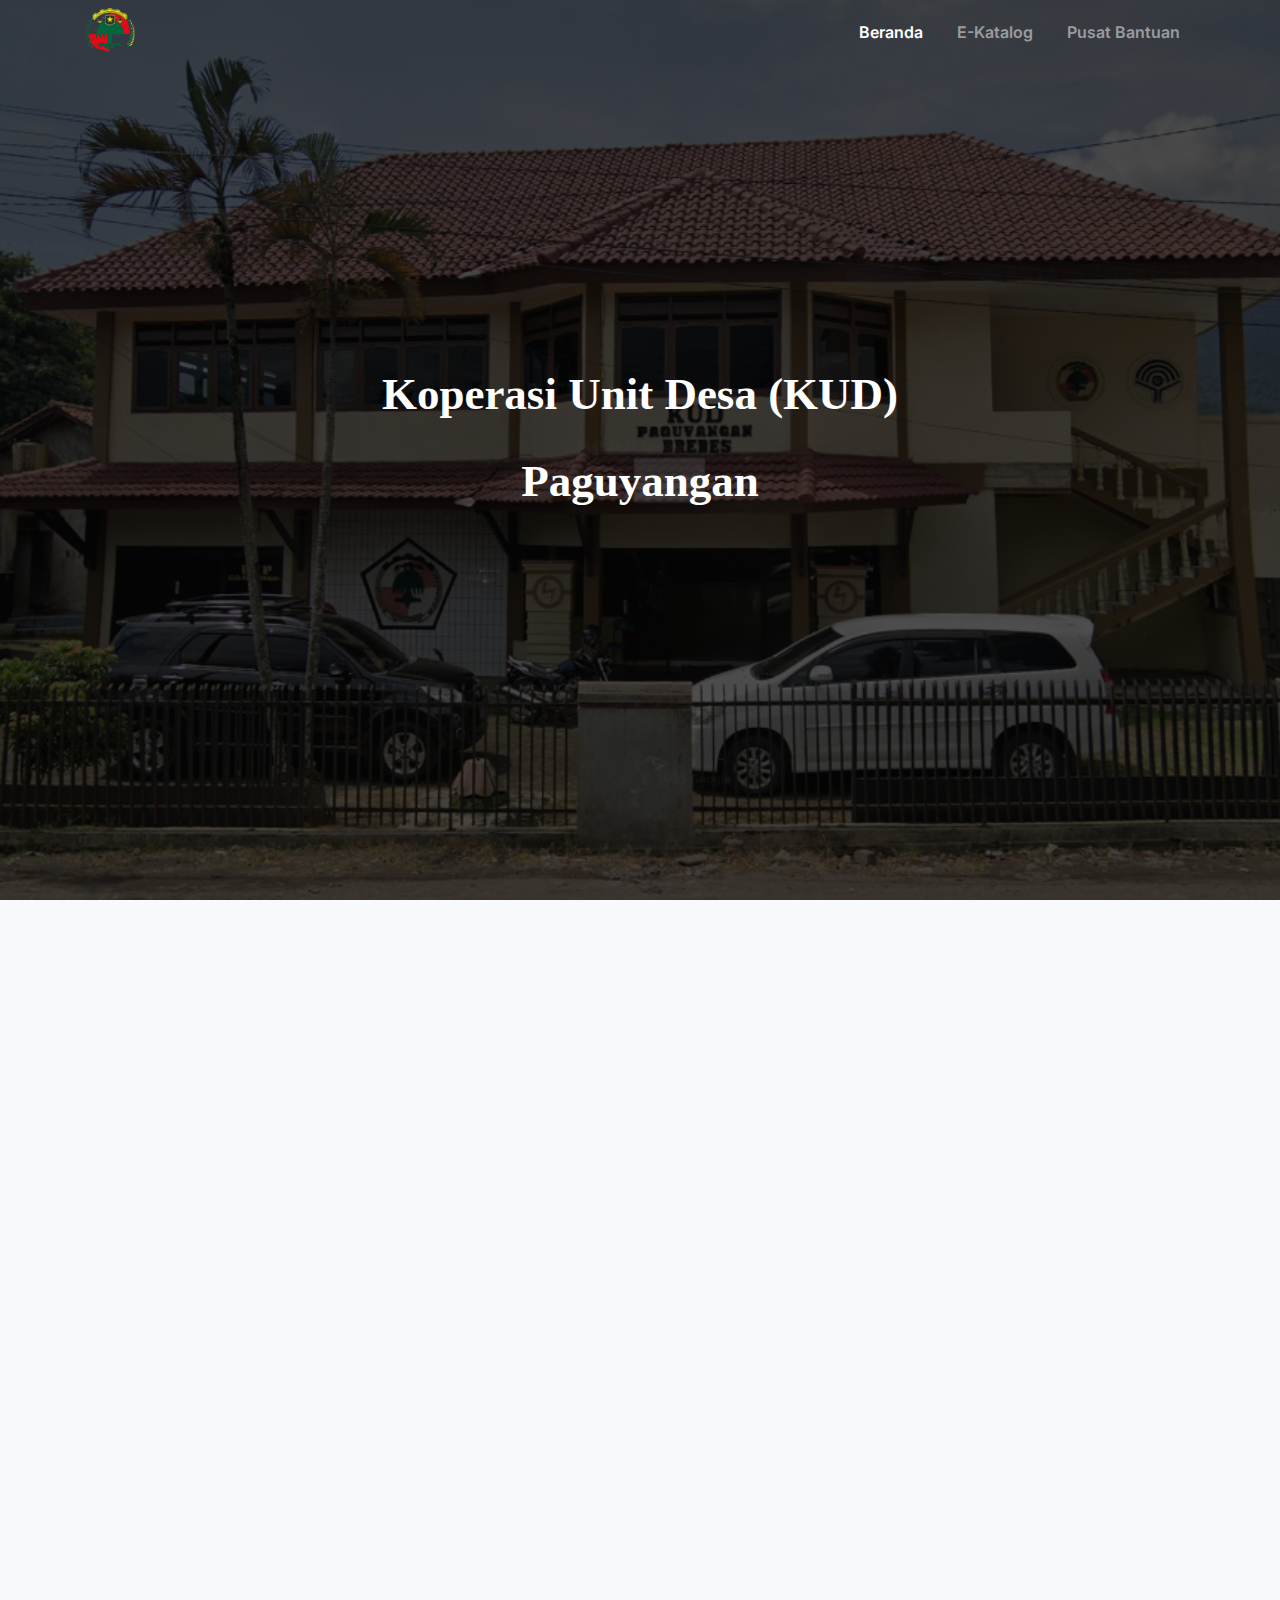
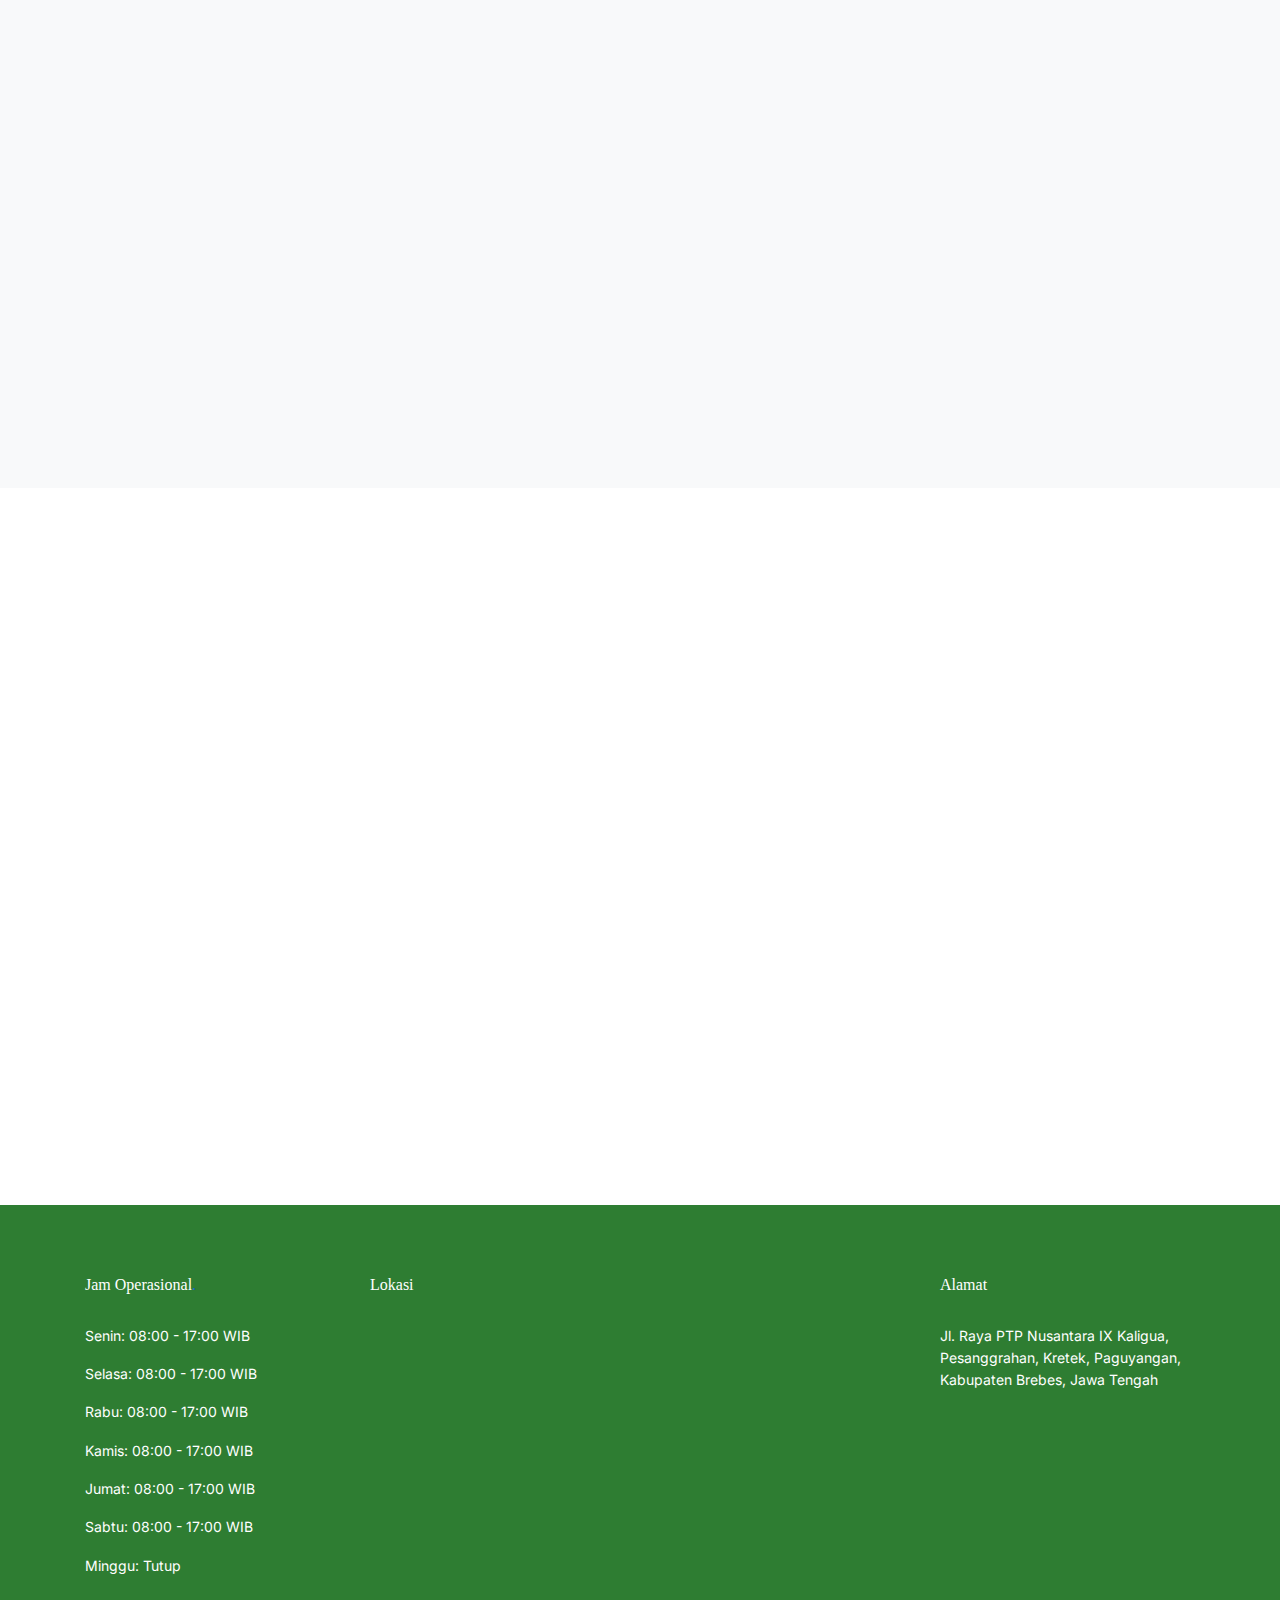
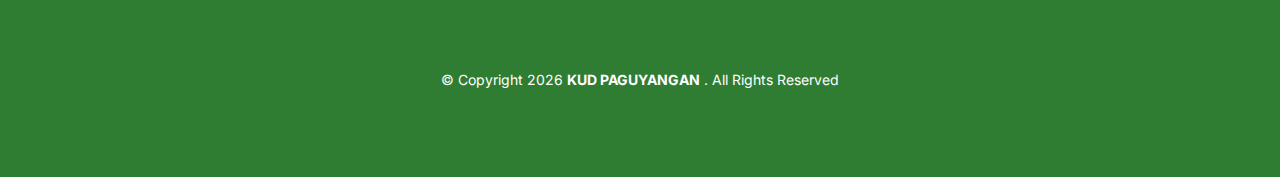
<file: index.html>
<!DOCTYPE html>
<html lang="id">
  <head>
    <meta charset="utf-8" />
    <meta
      name="viewport"
      content="width=device-width, initial-scale=1, shrink-to-fit=no"
    />
    <link rel="shortcut icon" href="favicon.ico" />

    <meta
      name="description"
      content="KUD PAGUYANGAN adalah lembaga ekonomi yang didirikan untuk
                mendukung kesejahteraan masyarakat pedesaan melalui usaha
                bersama."
    />

    <meta
      name="keywords"
      content="KUD, Koperasi, Paguyangan, kud Paguyangan, koperasi unit desa"
    />

    <link
      href="https://fonts.googleapis.com/css2?family=Display+Playfair:wght@400;700&family=Inter:wght@400;700&display=swap"
      rel="stylesheet"
    />

    <link
      rel="stylesheet"
      href="https://unicons.iconscout.com/release/v4.0.0/css/line.css"
    />

    <link rel="stylesheet" href="css/bootstrap.min.css" />
    <link rel="stylesheet" href="css/animate.min.css" />
    <link rel="stylesheet" href="css/owl.carousel.min.css" />
    <link rel="stylesheet" href="css/owl.theme.default.min.css" />
    <link rel="stylesheet" href="css/jquery.fancybox.min.css" />
    <link rel="stylesheet" href="fonts/icomoon/style.css" />
    <link rel="stylesheet" href="fonts/flaticon/font/flaticon.css" />
    <link rel="stylesheet" href="css/aos.css" />
    <link rel="stylesheet" href="css/style.css" />
    <link
      rel="stylesheet"
      href="https://cdnjs.cloudflare.com/ajax/libs/font-awesome/5.15.4/css/all.min.css"
    />
    <title>KUD - Paguyangan</title>
  </head>

  <body>
    <div class="site-mobile-menu">
      <div class="site-mobile-menu-header">
        <div class="site-mobile-menu-close">
          <span class="icofont-close js-menu-toggle"></span>
        </div>
      </div>
      <div class="site-mobile-menu-body"></div>
    </div>

    <nav class="site-nav mb-5">
      <div class="sticky-nav js-sticky-header">
        <div class="container position-relative">
          <div class="site-navigation text-center">
            <a href="index.html" class="logo menu-absolute m-0"
              ><img src="kud.png" alt="" width="50px"
            /></a>

            <ul class="js-clone-nav d-none d-lg-inline-block site-menu">
              <li class="active"><a href="index.html">Beranda</a></li>
              <li><a href="#katalog">E-Katalog</a></li>
              <li><a href="#footer">Pusat Bantuan</a></li>
            </ul>

            <a
              href="#"
              class="burger ml-auto float-right site-menu-toggle js-menu-toggle d-inline-block d-lg-none light"
              data-toggle="collapse"
              data-target="#main-navbar"
            >
              <span></span>
            </a>
          </div>
        </div>
      </div>
    </nav>

    <div
      class="untree_co-hero overlay"
      style="background-image: url('gedungl.png')"
    >
      <div class="container">
        <div class="row align-items-center justify-content-center">
          <div class="col-12">
            <div class="row justify-content-center">
              <div class="text-center ">
                <h2
                  class="mb-4 heading text-white"
                  data-aos="fade-up"
                  data-aos-delay="100"
                >
                  Koperasi Unit Desa (KUD)
                </h2>
                <h2 class="mb-4 heading text-white"
                  data-aos="fade-up"
                  data-aos-delay="100">Paguyangan</h2>
                </p>
              </div>
            </div>
          </div>
        </div>
        <!-- /.row -->
      </div>
      <!-- /.container -->
    </div>
    <!-- /.untree_co-hero -->

    <div class="services-section">
      <div class="container">
        <div class="row justify-content-between">
          <div class="col-lg-6 mb-5 mb-lg-0">
            <div
              class="section-title mb-3"
              data-aos="fade-up"
              data-aos-delay="0"
            >
              <h1 class="line-bottom tagline mb-4"></h1>
            </div>
            <h4 class="tagline1 mb-4" data-aos="fade-up" data-aos-delay="0">
              SEJARAH SINGKAT
            </h4>
            <div
              data-aos="fade-up"
              data-aos-delay="100"
              style="
                text-align: justify;
                line-height: 1.6;
                font-family: Arial, sans-serif;
              "
            >
              <p>
                KUD PAGUYANGAN adalah lembaga ekonomi yang didirikan untuk
                mendukung kesejahteraan masyarakat pedesaan melalui usaha
                bersama. Berdiri sejak era Orde Baru, KUD di PAGUYANGAN berperan
                dalam berbagai sektor, seperti pertanian, peternakan, dan
                perdagangan hasil bumi. KUD juga menyediakan akses keuangan dan
                kebutuhan pokok bagi anggotanya. Meskipun menghadapi tantangan
                pascakonflik dan perkembangan teknologi, beberapa KUD berhasil
                berkembang, mendukung kemandirian ekonomi desa, pemberdayaan
                masyarakat, dan menciptakan lapangan kerja.
              </p>
            </div>
          </div>
          <div class="col-lg-6" data-aos="fade-up" data-aos-delay="0">
            <figure class="img-wrap-2">
              <img src="kud.png" alt="Image" class="" width="200px" />
            </figure>
          </div>
        </div>
      </div>
    </div>

    <!-- /.untree_co-section -->

    <div class="untree_co-section bg-light">
      <div class="container">
        <div class="row justify-content-center mb-5">
          <div
            class="col-lg-7 text-center"
            data-aos="fade-up"
            data-aos-delay="0"
          >
            <h2 class="line-bottom text-center tagline0 mb-4">
              Bidang KUD Paguyangan
            </h2>
            <p class="tagline1 mb-4">
              Perencanaan bisnis KUD Paguyangan bertujuan untuk mengembangkan
              usaha yang mencakup berbagai sektor guna mendukung kesejahteraan
              anggota dan masyarakat sekitar.
            </p>
          </div>
        </div>
        <div class="row">
          <div class="col-lg-3" data-aos="fade-up" data-aos-delay="100">
            <div class="feature1">
              <div>
                <h2>BIDANG ORGANISASI</h2>
                <p>
                  STATUS KUD Tingkat Primer beranggotakan warga yang
                  berkedudukan di Paguyangan, Provinsi Jawa Tengah.
                </p>
              </div>
            </div>
          </div>
          <div class="col-lg-3" data-aos="fade-up" data-aos-delay="200">
            <div class="feature1">
              <div>
                <h2 class="pk">BIDANG USAHA</h2>
                <p>
                  Usaha pokok melayani kebutuhan terkait melayani kebutuhan
                  anggota Paguyangan dalam berbagai bidang, mulai dari
                  penyediaan program pertanian, koperasi sekolah, dan layanan
                  usaha lainnya.
                </p>
              </div>
            </div>
          </div>
          <div class="col-lg-3" data-aos="fade-up" data-aos-delay="300">
            <div class="feature1">
              <div>
                <h2>PERMODALAN</h2>
                <p>
                  Simpanan pokok Simpanan wajib Cadangan Donasi Jumlah Modal
                  sendiri SHU Aset
                </p>
              </div>
            </div>
          </div>
          <div class="col-lg-3" data-aos="fade-up" data-aos-delay="300">
            <div class="feature1">
              <div>
                <h2>BIDANG KESEJAHTERAAN</h2>
                <p>
                  Koperasi berazaskan kekeluargaan dan kegotongroyongan,
                  bertujuan mengembangkan kesejahteraan anggota secara langsung
                  maupun tidak langsung serta mengembangkan kemampuan ekonomi,
                  daya kreasi dan kemampuan usaha para anggota dalam
                  meningkatkan produksi dan pendapatan.
                </p>
              </div>
            </div>
          </div>
        </div>
      </div>
    </div>
<!-- 
    <div class="parallax" style="background-image: url('images/bg1.jpg')">
      <div class="overlay2"></div>
      <div class="container">
        <div
          class="row count-numbers align-items-center justify-content-center text-center"
        >
          <div class="d-flex col-6 col-md-3 col-lg-3">
            <div class="static">
              <i class="fa fa-cogs"></i>
            </div>
            <div class="static1">
              <span class="counter"
                ><span data-number="3" class="static2">0</span><span></span
              ></span>
              <span class="caption-2">program Keahlian</span>
            </div>
          </div>
          <div class="d-flex col-6 col-md-3 col-lg-3">
            <div class="static">
              <i class="fa fa-user-graduate"></i>
            </div>
            <div class="static1">
              <span class="counter"
                ><span data-number="451" class="static2">0</span><span></span
              ></span>
              <span class="caption-2">Siswa</span>
            </div>
          </div>
          <div class="d-flex col-6 col-md-3 col-lg-3">
            <div class="static">
              <i class="fa fa-chalkboard-teacher"></i>
            </div>
            <div class="static1">
              <span class="counter"
                ><span data-number="41" class="static2">0</span><span></span
              ></span>
              <span class="caption-2">Guru & Staff</span>
            </div>
          </div>
          <div class="d-flex col-6 col-md-3 col-lg-3">
            <div class="static">
              <i class="fa fa-user-tie"></i>
            </div>
            <div class="static1">
              <span class="counter"
                ><span data-number="1000" class="static2">0</span
                ><span>+</span></span
              >
              <span class="caption-2">Alumni</span>
            </div>
          </div>
        </div>
      </div>
    </div> -->
    <!-- /.untree_co-section -->

    <!-- /.untree_co-section -->

    <div
      class="untree_co-section bg-light"
      data-aos="fade-up"
      data-aos-delay="0"
      id="katalog"
    >
      <div class="container">
        <div class="row mb-5">
          <div class="col-lg-6 col-md-6">
            <h1 class="line-bottom tagline mb-4">Katalog KUD Paguyangan</h1>
          </div>
          <div
            class="col-lg-6 col-md-6 d-flex justify-content-end align-items-center"
          >
            <a href="#" class="btn btn-outline-secondary">Lihat Semua</a>
          </div>
        </div>

        <div class="row">
          <div class="col-lg-6 col-md-6 mb-4">
            <div class="news-card">
              <div class="news-image">
                <img
                  src="WhatsApp Image 2025-09-16 at 13.35.38.jpeg"
                  alt="Gambar Berita"
                />
              </div>
              <div class="news-content">
                <h3 class="news-title">Pupuk - Eceran</h3>
                <p class="news-description">
                  Koperasi memiliki pupuk untuk kebutuhan pertanian
                </p>
                <a href="#" class="read-more">Lihat Katalog</a>
              </div>
            </div>
          </div>

          <div class="col-lg-6 col-md-6 mb-4">
            <div class="news-card">
              <div class="news-image">
                <img
                  src="2eb60b7d-2a5c-4c9a-9690-95d81ded051a.jpg"
                  alt="Gambar Berita"
                />
              </div>
              <div class="news-content">
                <h3 class="news-title">Perumahan Puskud Village</h3>
                <p class="news-description">
                  Perumahan Puskud Village yang terletak di Jalan Raya Pruwatan
                  Bumiayu.
                </p>
                <a href="#" class="read-more">Lihat Katalog</a>
              </div>
            </div>
          </div>
          <!-- <div class="col-lg-3 col-md-6 mb-4">
            <div class="news-card">
              <div class="news-image">
                <img src="images/bs2.jpg" alt="Gambar Berita" />
              </div>
              <div class="news-content">
                <h3 class="news-title">Kegiatan 17 Agustus</h3>
                <p class="news-description">
                  Dalam rangka memperingati Hari Kemerdekaan Republik Indonesia
                  ke-79, SMK Nurul Huda NU Paguyangan menyelenggarakan berbagai
                  kegiatan 17 Agustusan yang penuh semangat nasionalisme.
                  Kegiatan ini meliputi upacara bendera, lomba-lomba
                  tradisional, hingga pentas seni siswa.
                </p>
                <a href="#" class="read-more">Baca Selengkapnya</a>
              </div>
            </div>
          </div>
          <div class="col-lg-3 col-md-6 mb-4">
            <div class="news-card">
              <div class="news-image">
                <img src="images/bs.jpg" alt="Gambar Berita" />
              </div>
              <div class="news-content">
                <h3 class="news-title">Pemotongan Hewan Qurban di Idul Adha</h3>
                <p class="news-description">
                  Pada perayaan Idul Adha tahun ini, SMK Nurul Huda NU
                  Paguyangan melaksanakan pemotongan hewan qurban dengan penuh
                  hikmat dan gotong royong. Kegiatan ini tidak hanya sebagai
                  bentuk ibadah, tetapi juga sebagai sarana untuk menanamkan
                  nilai-nilai kepedulian sosial dan rasa syukur kepada Tuhan
                  atas segala nikmat yang diberikan.
                </p>
                <a href="#" class="read-more">Baca Selengkapnya</a>
              </div>
            </div>
          </div> -->
          <!-- Tambahkan lagi card lain disini kalau mau -->
        </div>
        <!-- tutup .row -->
      </div>
    </div>

    <!-- /.untree_co-section -->

    <div class="site-footer" id="footer">
      <div class="container">
        <div class="row">
          <div class="col-lg-3 mr-auto">
            <div class="widget">
              <h3>Jam Operasional<span class="text-primary">.</span></h3>
              <p>Senin: 08:00 - 17:00 WIB</p>
              <p>Selasa: 08:00 - 17:00 WIB</p>
              <p>Rabu: 08:00 - 17:00 WIB</p>
              <p>Kamis: 08:00 - 17:00 WIB</p>
              <p>Jumat: 08:00 - 17:00 WIB</p>
              <p>Sabtu: 08:00 - 17:00 WIB</p>
              <p>Minggu: Tutup</p>
            </div>
          </div>
          <!-- /.col-lg-3 -->

          <div class="col-lg-6 ml-auto">
            <div class="widget">
              <h3>Lokasi</h3>
              <iframe src="https://www.google.com/maps/embed?pb=!1m18!1m12!1m3!1d933.8319662280722!2d109.04183135449871!3d-7.304159969539309!2m3!1f0!2f0!3f0!3m2!1i1024!2i768!4f13.1!3m3!1m2!1s0x2e6f88dfd134e77b%3A0x5b351b7970fb754!2sKUD%20Paguyangan!5e0!3m2!1sid!2sid!4v1758005689975!5m2!1sid!2sid" width="490" height="250" style="border:0;" allowfullscreen="" loading="lazy" referrerpolicy="no-referrer-when-downgrade"></iframe>
            </div>
            <!-- /.widget -->
          </div>
          <!-- /.col-lg-3 -->

          <div class="col-lg-3">
            <div class="widget">
              <h3>Alamat</h3>
              <address>
                Jl. Raya PTP Nusantara IX Kaligua, Pesanggrahan, Kretek,
                Paguyangan, Kabupaten Brebes, Jawa Tengah
              </address>
            </div>
            <!-- /.widget -->
          </div>
          <!-- /.col-lg-3 -->
        </div>
        <!-- /.row -->

        <div class="row mt-5">
          <div class="col-12 text-center">
            <p>
              &copy; Copyright
              <script>
                document.write(new Date().getFullYear());
              </script>
              <strong>KUD PAGUYANGAN</strong>
              .
              <span>All Rights Reserved</span>
            </p>
          </div>
        </div>
      </div>
      <!-- /.container -->
    </div>
    <!-- /.site-footer -->

    <div id="overlayer"></div>
    <div class="loader">
      <div class="spinner-border" role="status">
        <span class="sr-only">Loading...</span>
      </div>
    </div>

    <script src="js/jquery-3.4.1.min.js"></script>
    <script src="js/popper.min.js"></script>
    <script src="js/bootstrap.min.js"></script>
    <script src="js/owl.carousel.min.js"></script>
    <script src="js/jquery.animateNumber.min.js"></script>
    <script src="js/jquery.waypoints.min.js"></script>
    <script src="js/jquery.fancybox.min.js"></script>
    <script src="js/jquery.sticky.js"></script>
    <script src="js/aos.js"></script>
    <script src="js/custom.js"></script>
  </body>
</html>
</file>
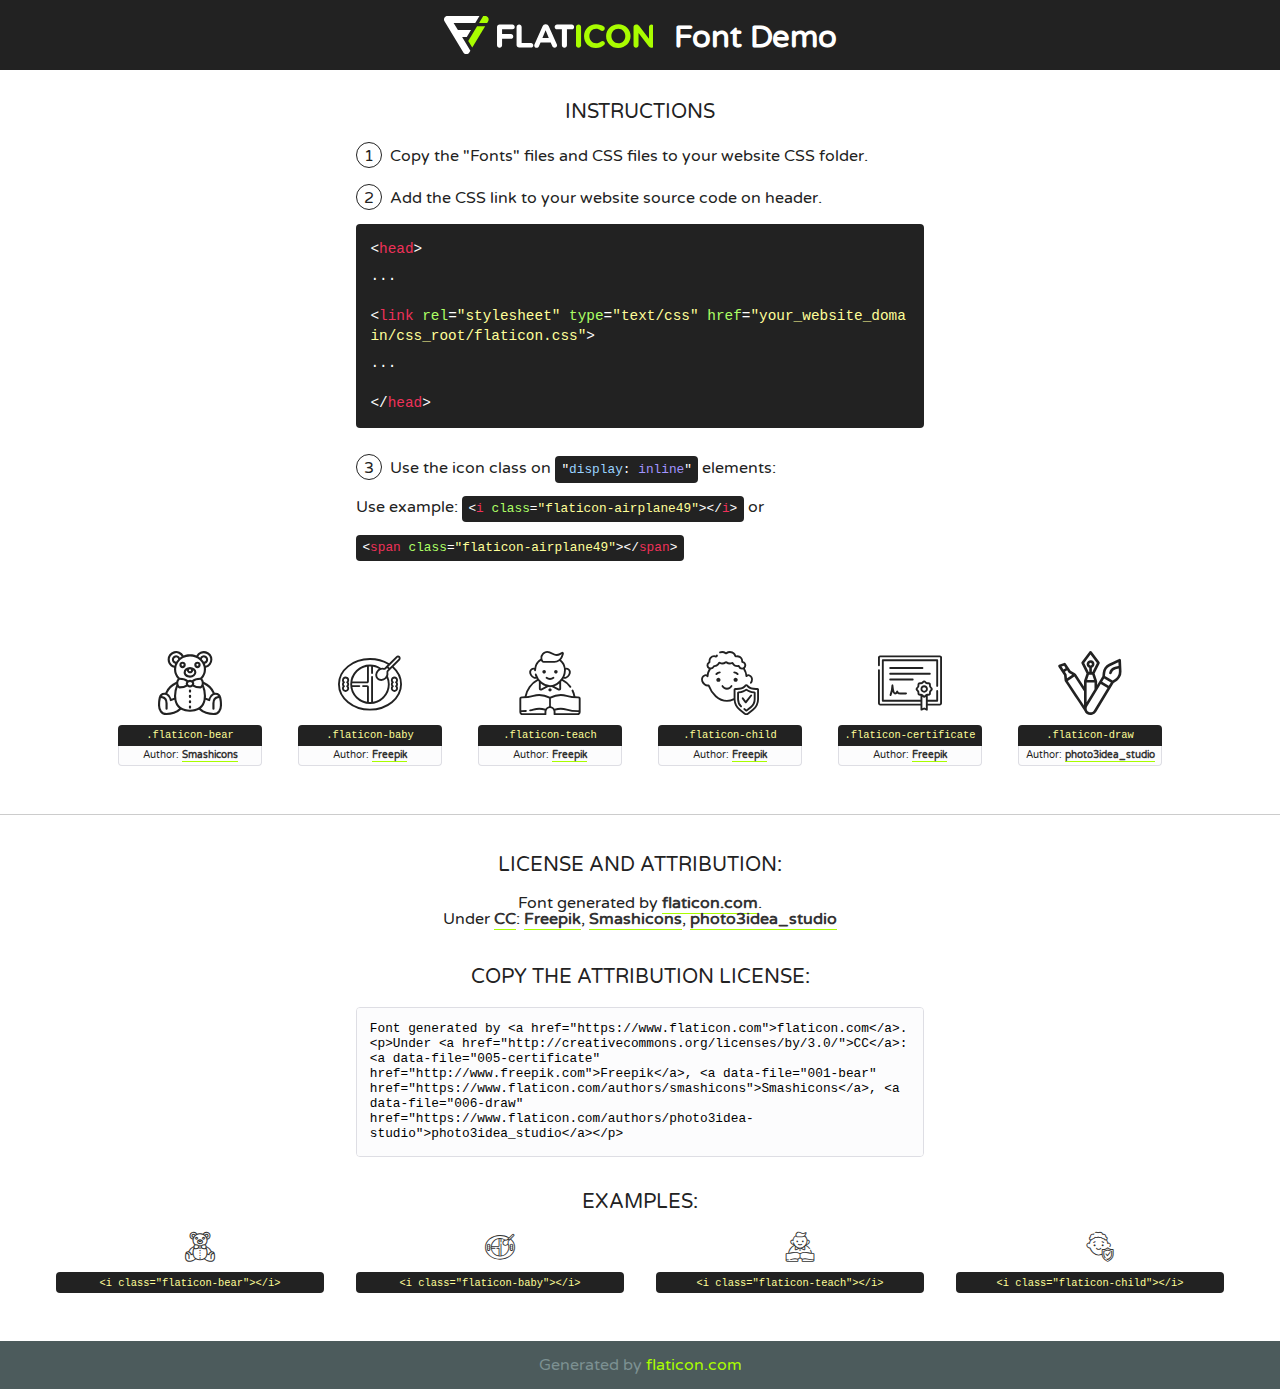
<file: fonts/flaticon/font/flaticon.html>
<!DOCTYPE html>
<!--
  Flaticon icon font: Flaticon
  Creation date: 22/06/2020 05:16
-->
<html>
<!DOCTYPE html>
<html>

<head>
    <title>Flaticon WebFont</title>
    <link href="http://fonts.googleapis.com/css?family=Varela+Round" rel="stylesheet" type="text/css" />
    <link rel="stylesheet" type="text/css" href="flaticon.css">
    <meta charset="UTF-8">
    <style>
    html, body, div, span, applet, object, iframe,
    h1, h2, h3, h4, h5, h6, p, blockquote, pre,
    a, abbr, acronym, address, big, cite, code,
    del, dfn, em, img, ins, kbd, q, s, samp,
    small, strike, strong, sub, sup, tt, var,
    b, u, i, center,
    dl, dt, dd, ol, ul, li,
    fieldset, form, label, legend,
    table, caption, tbody, tfoot, thead, tr, th, td,
    article, aside, canvas, details, embed, 
    figure, figcaption, footer, header, hgroup, 
    menu, nav, output, ruby, section, summary,
    time, mark, audio, video {
        margin: 0;
        padding: 0;
        border: 0;
        font-size: 100%;
        font: inherit;
        vertical-align: baseline;
    }
    /* HTML5 display-role reset for older browsers */
    article, aside, details, figcaption, figure, 
    footer, header, hgroup, menu, nav, section {
        display: block;
    }
    body {
        line-height: 1;
    }
    ol, ul {
        list-style: none;
    }
    blockquote, q {
        quotes: none;
    }
    blockquote:before, blockquote:after,
    q:before, q:after {
        content: '';
        content: none;
    }
    table {
        border-collapse: collapse;
        border-spacing: 0;
    }
    body {
        font-family: 'Varela Round', Helvetica, Arial, sans-serif;
        font-size: 16px;
        color: #222;
    }
    a {
        color: #333;
        border-bottom: 1px solid #a9fd00;
        font-weight: bold;
        text-decoration: none;
    }
    * {
        -moz-box-sizing: border-box;
        -webkit-box-sizing: border-box;
        box-sizing: border-box;
        margin: 0;
        padding: 0;
    }
    [class^="flaticon-"]:before, [class*=" flaticon-"]:before, [class^="flaticon-"]:after, [class*=" flaticon-"]:after {
        font-family: Flaticon;
        font-size: 30px;
        font-style: normal;
        margin-left: 20px;
        color: #333;
    }
    .wrapper {
        max-width: 600px;
        margin: auto;
        padding: 0 1em;
    }
    .title {
        font-size: 1.25em;
        text-align: center;
        margin-bottom: 1em;
        text-transform: uppercase;
    }
    header {
        text-align: center;
        background-color: #222;
        color: #fff;
        padding: 1em;
    }
    header .logo {
        width: 210px;
        height: 38px;
        display: inline-block;
        vertical-align: middle;
        margin-right: 1em;
        border: none;
    }
    header strong {
        font-size: 1.95em;
        font-weight: bold;
        vertical-align: middle;
        margin-top: 5px;
        display: inline-block;
    }
    .demo {
        margin: 2em auto;
        line-height: 1.25em;
    }
    .demo ul li {
        margin-bottom: 1em;
    }
    .demo ul li .num {
        color: #222;
        border-radius: 20px;
        display: inline-block;
        width: 26px;
        padding: 3px;
        height: 26px;
        text-align: center;
        margin-right: 0.5em;
        border: 1px solid #222;
    }
    .demo ul li code {
        background-color: #222;
        border-radius: 4px;
        padding: 0.25em 0.5em;
        display: inline-block;
        color: #fff;
        font-family: Consolas,Monaco,Lucida Console,Liberation Mono,DejaVu Sans Mono,Bitstream Vera Sans Mono,Courier New, monospace;
        font-weight: lighter;
        margin-top: 1em;
        font-size: 0.8em;
        word-break: break-all;
    }
    .demo ul li code.big {
        padding: 1em;
        font-size: 0.9em;
    }
    .demo ul li code .red {
        color: #EF3159;
    }
    .demo ul li code .green {
        color: #ACFF65;
    }
    .demo ul li code .yellow {
        color: #FFFF99;
    }
    .demo ul li code .blue {
        color: #99D3FF;
    }
    .demo ul li code .purple {
        color: #A295FF;
    }
    .demo ul li code .dots {
        margin-top: 0.5em;
        display: block;
    }
    #glyphs {
        border-bottom: 1px solid #ccc;
        padding: 2em 0;
        text-align: center;
    }
    .glyph {
        display: inline-block;
        width: 9em;
        margin: 1em;
        text-align: center;
        vertical-align: top;
        background: #FFF;
    }
    .glyph .glyph-icon {
        padding: 10px;
        display: block;
        font-family:"Flaticon";
        font-size: 64px;
        line-height: 1;
    }
    .glyph .glyph-icon:before {
        font-size: 64px;
        color: #222;
        margin-left: 0;
    }
    .class-name {
        font-size: 0.65em;
        background-color: #222;
        color: #fff;
        border-radius: 4px 4px 0 0;
        padding: 0.5em;
        color: #FFFF99;
        font-family: Consolas,Monaco,Lucida Console,Liberation Mono,DejaVu Sans Mono,Bitstream Vera Sans Mono,Courier New, monospace;
    }
    .author-name {
        font-size: 0.6em;
        background-color: #fcfcfd;
        border: 1px solid #DEDEE4;
        border-top: 0;
        border-radius: 0 0 4px 4px;
        padding: 0.5em;
    }
    .class-name:last-child {
        font-size: 10px;
        color:#888;
    }
    .class-name:last-child a {
        font-size: 10px;
        color:#555;
    }
    .class-name:last-child a:hover {
        color:#a9fd00;
    }
    .glyph > input {
        display: block;
        width: 100px;
        margin: 5px auto;
        text-align: center;
        font-size: 12px;
        cursor: text;
    }
    .glyph > input.icon-input {
        font-family:"Flaticon";
        font-size: 16px;
        margin-bottom: 10px;
    }
    .attribution .title {
        margin-top: 2em;
    }
    .attribution textarea {
        background-color: #fcfcfd;
        padding: 1em;
        border: none;
        box-shadow: none;
        border: 1px solid #DEDEE4;
        border-radius: 4px;
        resize: none;
        width: 100%;
        height: 150px;
        font-size: 0.8em;
        font-family: Consolas,Monaco,Lucida Console,Liberation Mono,DejaVu Sans Mono,Bitstream Vera Sans Mono,Courier New, monospace;
        -webkit-appearance: none;
    }
    .iconsuse {
        margin: 2em auto;
        text-align: center;
        max-width: 1200px;
    }
    .iconsuse:after {
        content: '';
        display: table;
        clear: both;
    }
    .iconsuse .image {
        float: left;
        width: 25%;
        padding: 0 1em;
    }
    .iconsuse .image p {
        margin-bottom: 1em;
    }
    .iconsuse .image span {
        display: block;
        font-size: 0.65em;
        background-color: #222;
        color: #fff;
        border-radius: 4px;
        padding: 0.5em;
        color: #FFFF99;
        margin-top: 1em;
        font-family: Consolas,Monaco,Lucida Console,Liberation Mono,DejaVu Sans Mono,Bitstream Vera Sans Mono,Courier New, monospace;
    }
    #footer {
        text-align: center;
        background-color: #4C5B5C;
        color: #7c9192;
        padding: 1em;
    }
    #footer a {
        border: none;
        color: #a9fd00;
        font-weight: normal;
    }
    @media (max-width: 960px) {
        .iconsuse .image {
            width: 50%;
        }
    }
    @media (max-width: 560px) {
        .iconsuse .image {
            width: 100%;
        }
    }
    </style>
</head>

<body class="characters-off">

    <header>
        <a href="https://www.flaticon.com" target="_blank" class="logo">
            <svg version="1.1" xmlns="http://www.w3.org/2000/svg" xmlns:xlink="http://www.w3.org/1999/xlink" xmlns:a="http://ns.adobe.com/AdobeSVGViewerExtensions/3.0/" viewBox="0 0 560.875 102.036" enable-background="new 0 0 560.875 102.036" xml:space="preserve">
                <defs>
                </defs>
                <g>
                    <g class="letters">
                        <path fill="#ffffff" d="M141.596,29.675c0-3.777,2.985-6.767,6.764-6.767h34.438c3.426,0,6.15,2.728,6.15,6.15
                        c0,3.43-2.724,6.149-6.15,6.149h-27.674v13.091h23.719c3.429,0,6.151,2.724,6.151,6.15c0,3.43-2.723,6.149-6.151,6.149h-23.719
                        v17.574c0,3.773-2.986,6.761-6.764,6.761c-3.779,0-6.764-2.989-6.764-6.761V29.675z"></path>
                        <path fill="#ffffff" d="M193.844,29.149c0-3.781,2.985-6.767,6.764-6.767c3.776,0,6.763,2.985,6.763,6.767v42.957h25.039
                        c3.426,0,6.149,2.726,6.149,6.153c0,3.425-2.723,6.15-6.149,6.15h-31.802c-3.779,0-6.764-2.986-6.764-6.768V29.149z"></path>
                        <path fill="#ffffff" d="M241.891,75.71l21.438-48.407c1.492-3.341,4.215-5.357,7.906-5.357h0.792
                        c3.686,0,6.323,2.017,7.815,5.357l21.439,48.407c0.436,0.967,0.701,1.845,0.701,2.723c0,3.602-2.809,6.501-6.414,6.501
                        c-3.161,0-5.269-1.845-6.499-4.655l-4.132-9.661h-27.059l-4.301,10.102c-1.144,2.631-3.426,4.214-6.237,4.214
                        c-3.517,0-6.24-2.81-6.24-6.325C241.1,77.64,241.451,76.677,241.891,75.71z M279.932,58.666l-8.521-20.297l-8.526,20.297H279.932
                        z"></path>
                        <path fill="#ffffff" d="M314.864,35.387H301.86c-3.429,0-6.239-2.813-6.239-6.238c0-3.429,2.811-6.24,6.239-6.24h39.533
                        c3.426,0,6.237,2.811,6.237,6.24c0,3.425-2.811,6.238-6.237,6.238h-13.001v42.785c0,3.773-2.99,6.761-6.764,6.761
                        c-3.779,0-6.764-2.989-6.764-6.761V35.387z"></path>
                        <path fill="#A9FD00" d="M352.615,29.149c0-3.781,2.985-6.767,6.767-6.767c3.774,0,6.761,2.985,6.761,6.767v49.024
                        c0,3.773-2.987,6.761-6.761,6.761c-3.781,0-6.767-2.989-6.767-6.761V29.149z"></path>
                        <path fill="#A9FD00" d="M374.132,53.836v-0.179c0-17.481,13.178-31.801,32.065-31.801c9.22,0,15.459,2.458,20.557,6.238
                        c1.402,1.054,2.637,2.985,2.637,5.357c0,3.692-2.985,6.59-6.681,6.59c-1.845,0-3.071-0.702-4.044-1.319
                        c-3.776-2.813-7.729-4.393-12.562-4.393c-10.364,0-17.831,8.611-17.831,19.154v0.173c0,10.542,7.291,19.329,17.831,19.329
                        c5.715,0,9.492-1.756,13.359-4.834c1.049-0.874,2.458-1.491,4.039-1.491c3.429,0,6.325,2.813,6.325,6.236
                        c0,2.106-1.056,3.78-2.282,4.834c-5.539,4.834-12.036,7.733-21.878,7.733C387.572,85.464,374.132,71.493,374.132,53.836z"></path>
                        <path fill="#A9FD00" d="M433.009,53.836v-0.179c0-17.481,13.79-31.801,32.766-31.801c18.981,0,32.592,14.143,32.592,31.628v0.173
                        c0,17.483-13.785,31.807-32.769,31.807C446.625,85.464,433.009,71.32,433.009,53.836z M484.224,53.836v-0.179
                        c0-10.539-7.725-19.326-18.626-19.326c-10.893,0-18.449,8.611-18.449,19.154v0.173c0,10.542,7.73,19.329,18.626,19.329
                        C476.676,72.986,484.224,64.378,484.224,53.836z"></path>
                        <path fill="#A9FD00" d="M506.233,29.321c0-3.774,2.99-6.763,6.767-6.763h1.401c3.252,0,5.183,1.583,7.029,3.953l26.093,34.265
                        V29.059c0-3.692,2.99-6.677,6.681-6.677c3.683,0,6.671,2.985,6.671,6.677v48.934c0,3.78-2.987,6.765-6.764,6.765h-0.436
                        c-3.257,0-5.188-1.581-7.034-3.953l-27.056-35.492v32.944c0,3.687-2.985,6.676-6.678,6.676c-3.683,0-6.673-2.989-6.673-6.676
                        V29.321z"></path>
                    </g>
                    <g class="insignia">
                        <path fill="#ffffff" d="M48.372,56.137h12.517l11.156-18.537H37.186L25.688,18.539h57.825L94.668,0H9.271
                        C5.925,0,2.842,1.801,1.198,4.716c-1.644,2.907-1.593,6.482,0.134,9.343l50.38,83.501c1.678,2.781,4.689,4.476,7.938,4.476
                        c3.246,0,6.257-1.695,7.935-4.476l2.898-4.804L48.372,56.137z"></path>
                        <g class="i">
                            <path fill="#A9FD00" d="M93.575,18.539h0.031v0.004l21.652,0.004l2.705-4.488c1.727-2.861,1.778-6.436,0.133-9.343
                            C116.454,1.801,113.371,0,110.026,0h-5.294L93.575,18.539z"></path>
                            <polygon fill="#A9FD00" points="88.291,27.356 64.725,66.486 75.519,84.404 109.942,27.356"></polygon>
                        </g>
                    </g>
                </g>
            </svg>
        </a>
        <strong>Font Demo</strong>
    </header>


    <section class="demo wrapper">

        <p class="title">Instructions</p>

        <ul>
            <li>
                <span class="num">1</span>Copy the "Fonts" files and CSS files to your website CSS folder.
            </li>
            <li>
                <span class="num">2</span>Add the CSS link to your website source code on header.
                <code class="big">
                    &lt;<span class="red">head</span>&gt;
                    <br/><span class="dots">...</span>
                    <br/>&lt;<span class="red">link</span> <span class="green">rel</span>=<span class="yellow">"stylesheet"</span> <span class="green">type</span>=<span class="yellow">"text/css"</span> <span class="green">href</span>=<span class="yellow">"your_website_domain/css_root/flaticon.css"</span>&gt;
                    <br/><span class="dots">...</span>
                    <br/>&lt;/<span class="red">head</span>&gt;
                </code>
            </li>

            <li>
                <p>
                    <span class="num">3</span>Use the icon class on <code>"<span class="blue">display</span>:<span class="purple"> inline</span>"</code> elements:
                    <br />
                    Use example: <code>&lt;<span class="red">i</span> <span class="green">class</span>=<span class="yellow">&quot;flaticon-airplane49&quot;</span>&gt;&lt;/<span class="red">i</span>&gt;</code> or <code>&lt;<span class="red">span</span> <span class="green">class</span>=<span class="yellow">&quot;flaticon-airplane49&quot;</span>&gt;&lt;/<span class="red">span</span>&gt;</code>
            </li>
        </ul>

    </section>




   <section id="glyphs">          
    
      
        <div class="glyph"><div class="glyph-icon flaticon-bear"></div>
            <div class="class-name">.flaticon-bear</div>
            <div class="author-name">Author: <a data-file="001-bear" href="https://www.flaticon.com/authors/smashicons">Smashicons</a> </div> 
        </div>        
        
        <div class="glyph"><div class="glyph-icon flaticon-baby"></div>
            <div class="class-name">.flaticon-baby</div>
            <div class="author-name">Author: <a data-file="002-baby" href="http://www.freepik.com">Freepik</a> </div> 
        </div>        
        
        <div class="glyph"><div class="glyph-icon flaticon-teach"></div>
            <div class="class-name">.flaticon-teach</div>
            <div class="author-name">Author: <a data-file="003-teach" href="http://www.freepik.com">Freepik</a> </div> 
        </div>        
        
        <div class="glyph"><div class="glyph-icon flaticon-child"></div>
            <div class="class-name">.flaticon-child</div>
            <div class="author-name">Author: <a data-file="004-child" href="http://www.freepik.com">Freepik</a> </div> 
        </div>        
        
        <div class="glyph"><div class="glyph-icon flaticon-certificate"></div>
            <div class="class-name">.flaticon-certificate</div>
            <div class="author-name">Author: <a data-file="005-certificate" href="http://www.freepik.com">Freepik</a> </div> 
        </div>        
        
        <div class="glyph"><div class="glyph-icon flaticon-draw"></div>
            <div class="class-name">.flaticon-draw</div>
            <div class="author-name">Author: <a data-file="006-draw" href="https://www.flaticon.com/authors/photo3idea-studio">photo3idea_studio</a> </div> 
        </div>        
        

    </section>



    <section class="attribution wrapper"   style="text-align:center;">

      <div class="title">License and attribution:</div><div class="attrDiv">Font generated by <a href="https://www.flaticon.com">flaticon.com</a>. <div><p>Under <a href="http://creativecommons.org/licenses/by/3.0/">CC</a>: <a data-file="005-certificate" href="http://www.freepik.com">Freepik</a>, <a data-file="001-bear" href="https://www.flaticon.com/authors/smashicons">Smashicons</a>, <a data-file="006-draw" href="https://www.flaticon.com/authors/photo3idea-studio">photo3idea_studio</a></p>  </div>
      </div>
      <div class="title">Copy the Attribution License:</div>

    <textarea onclick="this.focus();this.select();">Font generated by &lt;a href=&quot;https://www.flaticon.com&quot;&gt;flaticon.com&lt;/a&gt;. <p>Under <a href="http://creativecommons.org/licenses/by/3.0/">CC</a>: <a data-file="005-certificate" href="http://www.freepik.com">Freepik</a>, <a data-file="001-bear" href="https://www.flaticon.com/authors/smashicons">Smashicons</a>, <a data-file="006-draw" href="https://www.flaticon.com/authors/photo3idea-studio">photo3idea_studio</a></p>  
     </textarea>

    </section>

    <section class="iconsuse">

          <div class="title">Examples:</div>            
             
            <div class="image">
                <p>
                    <i class="glyph-icon flaticon-bear"></i> 
                    <span>&lt;i class=&quot;flaticon-bear&quot;&gt;&lt;/i&gt;</span>
                </p>
            </div>
            
            <div class="image">
                <p>
                    <i class="glyph-icon flaticon-baby"></i> 
                    <span>&lt;i class=&quot;flaticon-baby&quot;&gt;&lt;/i&gt;</span>
                </p>
            </div>
            
            <div class="image">
                <p>
                    <i class="glyph-icon flaticon-teach"></i> 
                    <span>&lt;i class=&quot;flaticon-teach&quot;&gt;&lt;/i&gt;</span>
                </p>
            </div>
            
            <div class="image">
                <p>
                    <i class="glyph-icon flaticon-child"></i> 
                    <span>&lt;i class=&quot;flaticon-child&quot;&gt;&lt;/i&gt;</span>
                </p>
            </div>
                       
        </div>
                            
    </section>

<div id="footer">
    <div>Generated by <a href="https://www.flaticon.com">flaticon.com</a>
    </div>
</div>



</body>
</html>
</file>
<file: fonts/icomoon/style.css>
@font-face {
  font-family: 'icomoon';
  src:  url('fonts/icomoon.eot?10si43');
  src:  url('fonts/icomoon.eot?10si43#iefix') format('embedded-opentype'),
    url('fonts/icomoon.ttf?10si43') format('truetype'),
    url('fonts/icomoon.woff?10si43') format('woff'),
    url('fonts/icomoon.svg?10si43#icomoon') format('svg');
  font-weight: normal;
  font-style: normal;
}

[class^="icon-"], [class*=" icon-"] {
  /* use !important to prevent issues with browser extensions that change fonts */
  font-family: 'icomoon' !important;
  speak: none;
  font-style: normal;
  font-weight: normal;
  font-variant: normal;
  text-transform: none;
  line-height: 1;

  /* Better Font Rendering =========== */
  -webkit-font-smoothing: antialiased;
  -moz-osx-font-smoothing: grayscale;
}

.icon-asterisk:before {
  content: "\f069";
}
.icon-plus:before {
  content: "\f067";
}
.icon-question:before {
  content: "\f128";
}
.icon-minus:before {
  content: "\f068";
}
.icon-glass:before {
  content: "\f000";
}
.icon-music:before {
  content: "\f001";
}
.icon-search:before {
  content: "\f002";
}
.icon-envelope-o:before {
  content: "\f003";
}
.icon-heart:before {
  content: "\f004";
}
.icon-star:before {
  content: "\f005";
}
.icon-star-o:before {
  content: "\f006";
}
.icon-user:before {
  content: "\f007";
}
.icon-film:before {
  content: "\f008";
}
.icon-th-large:before {
  content: "\f009";
}
.icon-th:before {
  content: "\f00a";
}
.icon-th-list:before {
  content: "\f00b";
}
.icon-check:before {
  content: "\f00c";
}
.icon-close:before {
  content: "\f00d";
}
.icon-remove:before {
  content: "\f00d";
}
.icon-times:before {
  content: "\f00d";
}
.icon-search-plus:before {
  content: "\f00e";
}
.icon-search-minus:before {
  content: "\f010";
}
.icon-power-off:before {
  content: "\f011";
}
.icon-signal:before {
  content: "\f012";
}
.icon-cog:before {
  content: "\f013";
}
.icon-gear:before {
  content: "\f013";
}
.icon-trash-o:before {
  content: "\f014";
}
.icon-home:before {
  content: "\f015";
}
.icon-file-o:before {
  content: "\f016";
}
.icon-clock-o:before {
  content: "\f017";
}
.icon-road:before {
  content: "\f018";
}
.icon-download:before {
  content: "\f019";
}
.icon-arrow-circle-o-down:before {
  content: "\f01a";
}
.icon-arrow-circle-o-up:before {
  content: "\f01b";
}
.icon-inbox:before {
  content: "\f01c";
}
.icon-play-circle-o:before {
  content: "\f01d";
}
.icon-repeat:before {
  content: "\f01e";
}
.icon-rotate-right:before {
  content: "\f01e";
}
.icon-refresh:before {
  content: "\f021";
}
.icon-list-alt:before {
  content: "\f022";
}
.icon-lock:before {
  content: "\f023";
}
.icon-flag:before {
  content: "\f024";
}
.icon-headphones:before {
  content: "\f025";
}
.icon-volume-off:before {
  content: "\f026";
}
.icon-volume-down:before {
  content: "\f027";
}
.icon-volume-up:before {
  content: "\f028";
}
.icon-qrcode:before {
  content: "\f029";
}
.icon-barcode:before {
  content: "\f02a";
}
.icon-tag:before {
  content: "\f02b";
}
.icon-tags:before {
  content: "\f02c";
}
.icon-book:before {
  content: "\f02d";
}
.icon-bookmark:before {
  content: "\f02e";
}
.icon-print:before {
  content: "\f02f";
}
.icon-camera:before {
  content: "\f030";
}
.icon-font:before {
  content: "\f031";
}
.icon-bold:before {
  content: "\f032";
}
.icon-italic:before {
  content: "\f033";
}
.icon-text-height:before {
  content: "\f034";
}
.icon-text-width:before {
  content: "\f035";
}
.icon-align-left:before {
  content: "\f036";
}
.icon-align-center:before {
  content: "\f037";
}
.icon-align-right:before {
  content: "\f038";
}
.icon-align-justify:before {
  content: "\f039";
}
.icon-list:before {
  content: "\f03a";
}
.icon-dedent:before {
  content: "\f03b";
}
.icon-outdent:before {
  content: "\f03b";
}
.icon-indent:before {
  content: "\f03c";
}
.icon-video-camera:before {
  content: "\f03d";
}
.icon-image:before {
  content: "\f03e";
}
.icon-photo:before {
  content: "\f03e";
}
.icon-picture-o:before {
  content: "\f03e";
}
.icon-pencil:before {
  content: "\f040";
}
.icon-map-marker:before {
  content: "\f041";
}
.icon-adjust:before {
  content: "\f042";
}
.icon-tint:before {
  content: "\f043";
}
.icon-edit:before {
  content: "\f044";
}
.icon-pencil-square-o:before {
  content: "\f044";
}
.icon-share-square-o:before {
  content: "\f045";
}
.icon-check-square-o:before {
  content: "\f046";
}
.icon-arrows:before {
  content: "\f047";
}
.icon-step-backward:before {
  content: "\f048";
}
.icon-fast-backward:before {
  content: "\f049";
}
.icon-backward:before {
  content: "\f04a";
}
.icon-play:before {
  content: "\f04b";
}
.icon-pause:before {
  content: "\f04c";
}
.icon-stop:before {
  content: "\f04d";
}
.icon-forward:before {
  content: "\f04e";
}
.icon-fast-forward:before {
  content: "\f050";
}
.icon-step-forward:before {
  content: "\f051";
}
.icon-eject:before {
  content: "\f052";
}
.icon-chevron-left:before {
  content: "\f053";
}
.icon-chevron-right:before {
  content: "\f054";
}
.icon-plus-circle:before {
  content: "\f055";
}
.icon-minus-circle:before {
  content: "\f056";
}
.icon-times-circle:before {
  content: "\f057";
}
.icon-check-circle:before {
  content: "\f058";
}
.icon-question-circle:before {
  content: "\f059";
}
.icon-info-circle:before {
  content: "\f05a";
}
.icon-crosshairs:before {
  content: "\f05b";
}
.icon-times-circle-o:before {
  content: "\f05c";
}
.icon-check-circle-o:before {
  content: "\f05d";
}
.icon-ban:before {
  content: "\f05e";
}
.icon-arrow-left:before {
  content: "\f060";
}
.icon-arrow-right:before {
  content: "\f061";
}
.icon-arrow-up:before {
  content: "\f062";
}
.icon-arrow-down:before {
  content: "\f063";
}
.icon-mail-forward:before {
  content: "\f064";
}
.icon-share:before {
  content: "\f064";
}
.icon-expand:before {
  content: "\f065";
}
.icon-compress:before {
  content: "\f066";
}
.icon-exclamation-circle:before {
  content: "\f06a";
}
.icon-gift:before {
  content: "\f06b";
}
.icon-leaf:before {
  content: "\f06c";
}
.icon-fire:before {
  content: "\f06d";
}
.icon-eye:before {
  content: "\f06e";
}
.icon-eye-slash:before {
  content: "\f070";
}
.icon-exclamation-triangle:before {
  content: "\f071";
}
.icon-warning:before {
  content: "\f071";
}
.icon-plane:before {
  content: "\f072";
}
.icon-calendar:before {
  content: "\f073";
}
.icon-random:before {
  content: "\f074";
}
.icon-comment:before {
  content: "\f075";
}
.icon-magnet:before {
  content: "\f076";
}
.icon-chevron-up:before {
  content: "\f077";
}
.icon-chevron-down:before {
  content: "\f078";
}
.icon-retweet:before {
  content: "\f079";
}
.icon-shopping-cart:before {
  content: "\f07a";
}
.icon-folder:before {
  content: "\f07b";
}
.icon-folder-open:before {
  content: "\f07c";
}
.icon-arrows-v:before {
  content: "\f07d";
}
.icon-arrows-h:before {
  content: "\f07e";
}
.icon-bar-chart:before {
  content: "\f080";
}
.icon-bar-chart-o:before {
  content: "\f080";
}
.icon-twitter-square:before {
  content: "\f081";
}
.icon-facebook-square:before {
  content: "\f082";
}
.icon-camera-retro:before {
  content: "\f083";
}
.icon-key:before {
  content: "\f084";
}
.icon-cogs:before {
  content: "\f085";
}
.icon-gears:before {
  content: "\f085";
}
.icon-comments:before {
  content: "\f086";
}
.icon-thumbs-o-up:before {
  content: "\f087";
}
.icon-thumbs-o-down:before {
  content: "\f088";
}
.icon-star-half:before {
  content: "\f089";
}
.icon-heart-o:before {
  content: "\f08a";
}
.icon-sign-out:before {
  content: "\f08b";
}
.icon-linkedin-square:before {
  content: "\f08c";
}
.icon-thumb-tack:before {
  content: "\f08d";
}
.icon-external-link:before {
  content: "\f08e";
}
.icon-sign-in:before {
  content: "\f090";
}
.icon-trophy:before {
  content: "\f091";
}
.icon-github-square:before {
  content: "\f092";
}
.icon-upload:before {
  content: "\f093";
}
.icon-lemon-o:before {
  content: "\f094";
}
.icon-phone:before {
  content: "\f095";
}
.icon-square-o:before {
  content: "\f096";
}
.icon-bookmark-o:before {
  content: "\f097";
}
.icon-phone-square:before {
  content: "\f098";
}
.icon-twitter:before {
  content: "\f099";
}
.icon-facebook:before {
  content: "\f09a";
}
.icon-facebook-f:before {
  content: "\f09a";
}
.icon-github:before {
  content: "\f09b";
}
.icon-unlock:before {
  content: "\f09c";
}
.icon-credit-card:before {
  content: "\f09d";
}
.icon-feed:before {
  content: "\f09e";
}
.icon-rss:before {
  content: "\f09e";
}
.icon-hdd-o:before {
  content: "\f0a0";
}
.icon-bullhorn:before {
  content: "\f0a1";
}
.icon-bell-o:before {
  content: "\f0a2";
}
.icon-certificate:before {
  content: "\f0a3";
}
.icon-hand-o-right:before {
  content: "\f0a4";
}
.icon-hand-o-left:before {
  content: "\f0a5";
}
.icon-hand-o-up:before {
  content: "\f0a6";
}
.icon-hand-o-down:before {
  content: "\f0a7";
}
.icon-arrow-circle-left:before {
  content: "\f0a8";
}
.icon-arrow-circle-right:before {
  content: "\f0a9";
}
.icon-arrow-circle-up:before {
  content: "\f0aa";
}
.icon-arrow-circle-down:before {
  content: "\f0ab";
}
.icon-globe:before {
  content: "\f0ac";
}
.icon-wrench:before {
  content: "\f0ad";
}
.icon-tasks:before {
  content: "\f0ae";
}
.icon-filter:before {
  content: "\f0b0";
}
.icon-briefcase:before {
  content: "\f0b1";
}
.icon-arrows-alt:before {
  content: "\f0b2";
}
.icon-group:before {
  content: "\f0c0";
}
.icon-users:before {
  content: "\f0c0";
}
.icon-chain:before {
  content: "\f0c1";
}
.icon-link:before {
  content: "\f0c1";
}
.icon-cloud:before {
  content: "\f0c2";
}
.icon-flask:before {
  content: "\f0c3";
}
.icon-cut:before {
  content: "\f0c4";
}
.icon-scissors:before {
  content: "\f0c4";
}
.icon-copy:before {
  content: "\f0c5";
}
.icon-files-o:before {
  content: "\f0c5";
}
.icon-paperclip:before {
  content: "\f0c6";
}
.icon-floppy-o:before {
  content: "\f0c7";
}
.icon-save:before {
  content: "\f0c7";
}
.icon-square:before {
  content: "\f0c8";
}
.icon-bars:before {
  content: "\f0c9";
}
.icon-navicon:before {
  content: "\f0c9";
}
.icon-reorder:before {
  content: "\f0c9";
}
.icon-list-ul:before {
  content: "\f0ca";
}
.icon-list-ol:before {
  content: "\f0cb";
}
.icon-strikethrough:before {
  content: "\f0cc";
}
.icon-underline:before {
  content: "\f0cd";
}
.icon-table:before {
  content: "\f0ce";
}
.icon-magic:before {
  content: "\f0d0";
}
.icon-truck:before {
  content: "\f0d1";
}
.icon-pinterest:before {
  content: "\f0d2";
}
.icon-pinterest-square:before {
  content: "\f0d3";
}
.icon-google-plus-square:before {
  content: "\f0d4";
}
.icon-google-plus:before {
  content: "\f0d5";
}
.icon-money:before {
  content: "\f0d6";
}
.icon-caret-down:before {
  content: "\f0d7";
}
.icon-caret-up:before {
  content: "\f0d8";
}
.icon-caret-left:before {
  content: "\f0d9";
}
.icon-caret-right:before {
  content: "\f0da";
}
.icon-columns:before {
  content: "\f0db";
}
.icon-sort:before {
  content: "\f0dc";
}
.icon-unsorted:before {
  content: "\f0dc";
}
.icon-sort-desc:before {
  content: "\f0dd";
}
.icon-sort-down:before {
  content: "\f0dd";
}
.icon-sort-asc:before {
  content: "\f0de";
}
.icon-sort-up:before {
  content: "\f0de";
}
.icon-envelope:before {
  content: "\f0e0";
}
.icon-linkedin:before {
  content: "\f0e1";
}
.icon-rotate-left:before {
  content: "\f0e2";
}
.icon-undo:before {
  content: "\f0e2";
}
.icon-gavel:before {
  content: "\f0e3";
}
.icon-legal:before {
  content: "\f0e3";
}
.icon-dashboard:before {
  content: "\f0e4";
}
.icon-tachometer:before {
  content: "\f0e4";
}
.icon-comment-o:before {
  content: "\f0e5";
}
.icon-comments-o:before {
  content: "\f0e6";
}
.icon-bolt:before {
  content: "\f0e7";
}
.icon-flash:before {
  content: "\f0e7";
}
.icon-sitemap:before {
  content: "\f0e8";
}
.icon-umbrella:before {
  content: "\f0e9";
}
.icon-clipboard:before {
  content: "\f0ea";
}
.icon-paste:before {
  content: "\f0ea";
}
.icon-lightbulb-o:before {
  content: "\f0eb";
}
.icon-exchange:before {
  content: "\f0ec";
}
.icon-cloud-download:before {
  content: "\f0ed";
}
.icon-cloud-upload:before {
  content: "\f0ee";
}
.icon-user-md:before {
  content: "\f0f0";
}
.icon-stethoscope:before {
  content: "\f0f1";
}
.icon-suitcase:before {
  content: "\f0f2";
}
.icon-bell:before {
  content: "\f0f3";
}
.icon-coffee:before {
  content: "\f0f4";
}
.icon-cutlery:before {
  content: "\f0f5";
}
.icon-file-text-o:before {
  content: "\f0f6";
}
.icon-building-o:before {
  content: "\f0f7";
}
.icon-hospital-o:before {
  content: "\f0f8";
}
.icon-ambulance:before {
  content: "\f0f9";
}
.icon-medkit:before {
  content: "\f0fa";
}
.icon-fighter-jet:before {
  content: "\f0fb";
}
.icon-beer:before {
  content: "\f0fc";
}
.icon-h-square:before {
  content: "\f0fd";
}
.icon-plus-square:before {
  content: "\f0fe";
}
.icon-angle-double-left:before {
  content: "\f100";
}
.icon-angle-double-right:before {
  content: "\f101";
}
.icon-angle-double-up:before {
  content: "\f102";
}
.icon-angle-double-down:before {
  content: "\f103";
}
.icon-angle-left:before {
  content: "\f104";
}
.icon-angle-right:before {
  content: "\f105";
}
.icon-angle-up:before {
  content: "\f106";
}
.icon-angle-down:before {
  content: "\f107";
}
.icon-desktop:before {
  content: "\f108";
}
.icon-laptop:before {
  content: "\f109";
}
.icon-tablet:before {
  content: "\f10a";
}
.icon-mobile:before {
  content: "\f10b";
}
.icon-mobile-phone:before {
  content: "\f10b";
}
.icon-circle-o:before {
  content: "\f10c";
}
.icon-quote-left:before {
  content: "\f10d";
}
.icon-quote-right:before {
  content: "\f10e";
}
.icon-spinner:before {
  content: "\f110";
}
.icon-circle:before {
  content: "\f111";
}
.icon-mail-reply:before {
  content: "\f112";
}
.icon-reply:before {
  content: "\f112";
}
.icon-github-alt:before {
  content: "\f113";
}
.icon-folder-o:before {
  content: "\f114";
}
.icon-folder-open-o:before {
  content: "\f115";
}
.icon-smile-o:before {
  content: "\f118";
}
.icon-frown-o:before {
  content: "\f119";
}
.icon-meh-o:before {
  content: "\f11a";
}
.icon-gamepad:before {
  content: "\f11b";
}
.icon-keyboard-o:before {
  content: "\f11c";
}
.icon-flag-o:before {
  content: "\f11d";
}
.icon-flag-checkered:before {
  content: "\f11e";
}
.icon-terminal:before {
  content: "\f120";
}
.icon-code:before {
  content: "\f121";
}
.icon-mail-reply-all:before {
  content: "\f122";
}
.icon-reply-all:before {
  content: "\f122";
}
.icon-star-half-empty:before {
  content: "\f123";
}
.icon-star-half-full:before {
  content: "\f123";
}
.icon-star-half-o:before {
  content: "\f123";
}
.icon-location-arrow:before {
  content: "\f124";
}
.icon-crop:before {
  content: "\f125";
}
.icon-code-fork:before {
  content: "\f126";
}
.icon-chain-broken:before {
  content: "\f127";
}
.icon-unlink:before {
  content: "\f127";
}
.icon-info:before {
  content: "\f129";
}
.icon-exclamation:before {
  content: "\f12a";
}
.icon-superscript:before {
  content: "\f12b";
}
.icon-subscript:before {
  content: "\f12c";
}
.icon-eraser:before {
  content: "\f12d";
}
.icon-puzzle-piece:before {
  content: "\f12e";
}
.icon-microphone:before {
  content: "\f130";
}
.icon-microphone-slash:before {
  content: "\f131";
}
.icon-shield:before {
  content: "\f132";
}
.icon-calendar-o:before {
  content: "\f133";
}
.icon-fire-extinguisher:before {
  content: "\f134";
}
.icon-rocket:before {
  content: "\f135";
}
.icon-maxcdn:before {
  content: "\f136";
}
.icon-chevron-circle-left:before {
  content: "\f137";
}
.icon-chevron-circle-right:before {
  content: "\f138";
}
.icon-chevron-circle-up:before {
  content: "\f139";
}
.icon-chevron-circle-down:before {
  content: "\f13a";
}
.icon-html5:before {
  content: "\f13b";
}
.icon-css3:before {
  content: "\f13c";
}
.icon-anchor:before {
  content: "\f13d";
}
.icon-unlock-alt:before {
  content: "\f13e";
}
.icon-bullseye:before {
  content: "\f140";
}
.icon-ellipsis-h:before {
  content: "\f141";
}
.icon-ellipsis-v:before {
  content: "\f142";
}
.icon-rss-square:before {
  content: "\f143";
}
.icon-play-circle:before {
  content: "\f144";
}
.icon-ticket:before {
  content: "\f145";
}
.icon-minus-square:before {
  content: "\f146";
}
.icon-minus-square-o:before {
  content: "\f147";
}
.icon-level-up:before {
  content: "\f148";
}
.icon-level-down:before {
  content: "\f149";
}
.icon-check-square:before {
  content: "\f14a";
}
.icon-pencil-square:before {
  content: "\f14b";
}
.icon-external-link-square:before {
  content: "\f14c";
}
.icon-share-square:before {
  content: "\f14d";
}
.icon-compass:before {
  content: "\f14e";
}
.icon-caret-square-o-down:before {
  content: "\f150";
}
.icon-toggle-down:before {
  content: "\f150";
}
.icon-caret-square-o-up:before {
  content: "\f151";
}
.icon-toggle-up:before {
  content: "\f151";
}
.icon-caret-square-o-right:before {
  content: "\f152";
}
.icon-toggle-right:before {
  content: "\f152";
}
.icon-eur:before {
  content: "\f153";
}
.icon-euro:before {
  content: "\f153";
}
.icon-gbp:before {
  content: "\f154";
}
.icon-dollar:before {
  content: "\f155";
}
.icon-usd:before {
  content: "\f155";
}
.icon-inr:before {
  content: "\f156";
}
.icon-rupee:before {
  content: "\f156";
}
.icon-cny:before {
  content: "\f157";
}
.icon-jpy:before {
  content: "\f157";
}
.icon-rmb:before {
  content: "\f157";
}
.icon-yen:before {
  content: "\f157";
}
.icon-rouble:before {
  content: "\f158";
}
.icon-rub:before {
  content: "\f158";
}
.icon-ruble:before {
  content: "\f158";
}
.icon-krw:before {
  content: "\f159";
}
.icon-won:before {
  content: "\f159";
}
.icon-bitcoin:before {
  content: "\f15a";
}
.icon-btc:before {
  content: "\f15a";
}
.icon-file:before {
  content: "\f15b";
}
.icon-file-text:before {
  content: "\f15c";
}
.icon-sort-alpha-asc:before {
  content: "\f15d";
}
.icon-sort-alpha-desc:before {
  content: "\f15e";
}
.icon-sort-amount-asc:before {
  content: "\f160";
}
.icon-sort-amount-desc:before {
  content: "\f161";
}
.icon-sort-numeric-asc:before {
  content: "\f162";
}
.icon-sort-numeric-desc:before {
  content: "\f163";
}
.icon-thumbs-up:before {
  content: "\f164";
}
.icon-thumbs-down:before {
  content: "\f165";
}
.icon-youtube-square:before {
  content: "\f166";
}
.icon-youtube:before {
  content: "\f167";
}
.icon-xing:before {
  content: "\f168";
}
.icon-xing-square:before {
  content: "\f169";
}
.icon-youtube-play:before {
  content: "\f16a";
}
.icon-dropbox:before {
  content: "\f16b";
}
.icon-stack-overflow:before {
  content: "\f16c";
}
.icon-instagram:before {
  content: "\f16d";
}
.icon-flickr:before {
  content: "\f16e";
}
.icon-adn:before {
  content: "\f170";
}
.icon-bitbucket:before {
  content: "\f171";
}
.icon-bitbucket-square:before {
  content: "\f172";
}
.icon-tumblr:before {
  content: "\f173";
}
.icon-tumblr-square:before {
  content: "\f174";
}
.icon-long-arrow-down:before {
  content: "\f175";
}
.icon-long-arrow-up:before {
  content: "\f176";
}
.icon-long-arrow-left:before {
  content: "\f177";
}
.icon-long-arrow-right:before {
  content: "\f178";
}
.icon-apple:before {
  content: "\f179";
}
.icon-windows:before {
  content: "\f17a";
}
.icon-android:before {
  content: "\f17b";
}
.icon-linux:before {
  content: "\f17c";
}
.icon-dribbble:before {
  content: "\f17d";
}
.icon-skype:before {
  content: "\f17e";
}
.icon-foursquare:before {
  content: "\f180";
}
.icon-trello:before {
  content: "\f181";
}
.icon-female:before {
  content: "\f182";
}
.icon-male:before {
  content: "\f183";
}
.icon-gittip:before {
  content: "\f184";
}
.icon-gratipay:before {
  content: "\f184";
}
.icon-sun-o:before {
  content: "\f185";
}
.icon-moon-o:before {
  content: "\f186";
}
.icon-archive:before {
  content: "\f187";
}
.icon-bug:before {
  content: "\f188";
}
.icon-vk:before {
  content: "\f189";
}
.icon-weibo:before {
  content: "\f18a";
}
.icon-renren:before {
  content: "\f18b";
}
.icon-pagelines:before {
  content: "\f18c";
}
.icon-stack-exchange:before {
  content: "\f18d";
}
.icon-arrow-circle-o-right:before {
  content: "\f18e";
}
.icon-arrow-circle-o-left:before {
  content: "\f190";
}
.icon-caret-square-o-left:before {
  content: "\f191";
}
.icon-toggle-left:before {
  content: "\f191";
}
.icon-dot-circle-o:before {
  content: "\f192";
}
.icon-wheelchair:before {
  content: "\f193";
}
.icon-vimeo-square:before {
  content: "\f194";
}
.icon-try:before {
  content: "\f195";
}
.icon-turkish-lira:before {
  content: "\f195";
}
.icon-plus-square-o:before {
  content: "\f196";
}
.icon-space-shuttle:before {
  content: "\f197";
}
.icon-slack:before {
  content: "\f198";
}
.icon-envelope-square:before {
  content: "\f199";
}
.icon-wordpress:before {
  content: "\f19a";
}
.icon-openid:before {
  content: "\f19b";
}
.icon-bank:before {
  content: "\f19c";
}
.icon-institution:before {
  content: "\f19c";
}
.icon-university:before {
  content: "\f19c";
}
.icon-graduation-cap:before {
  content: "\f19d";
}
.icon-mortar-board:before {
  content: "\f19d";
}
.icon-yahoo:before {
  content: "\f19e";
}
.icon-google:before {
  content: "\f1a0";
}
.icon-reddit:before {
  content: "\f1a1";
}
.icon-reddit-square:before {
  content: "\f1a2";
}
.icon-stumbleupon-circle:before {
  content: "\f1a3";
}
.icon-stumbleupon:before {
  content: "\f1a4";
}
.icon-delicious:before {
  content: "\f1a5";
}
.icon-digg:before {
  content: "\f1a6";
}
.icon-pied-piper-pp:before {
  content: "\f1a7";
}
.icon-pied-piper-alt:before {
  content: "\f1a8";
}
.icon-drupal:before {
  content: "\f1a9";
}
.icon-joomla:before {
  content: "\f1aa";
}
.icon-language:before {
  content: "\f1ab";
}
.icon-fax:before {
  content: "\f1ac";
}
.icon-building:before {
  content: "\f1ad";
}
.icon-child:before {
  content: "\f1ae";
}
.icon-paw:before {
  content: "\f1b0";
}
.icon-spoon:before {
  content: "\f1b1";
}
.icon-cube:before {
  content: "\f1b2";
}
.icon-cubes:before {
  content: "\f1b3";
}
.icon-behance:before {
  content: "\f1b4";
}
.icon-behance-square:before {
  content: "\f1b5";
}
.icon-steam:before {
  content: "\f1b6";
}
.icon-steam-square:before {
  content: "\f1b7";
}
.icon-recycle:before {
  content: "\f1b8";
}
.icon-automobile:before {
  content: "\f1b9";
}
.icon-car:before {
  content: "\f1b9";
}
.icon-cab:before {
  content: "\f1ba";
}
.icon-taxi:before {
  content: "\f1ba";
}
.icon-tree:before {
  content: "\f1bb";
}
.icon-spotify:before {
  content: "\f1bc";
}
.icon-deviantart:before {
  content: "\f1bd";
}
.icon-soundcloud:before {
  content: "\f1be";
}
.icon-database:before {
  content: "\f1c0";
}
.icon-file-pdf-o:before {
  content: "\f1c1";
}
.icon-file-word-o:before {
  content: "\f1c2";
}
.icon-file-excel-o:before {
  content: "\f1c3";
}
.icon-file-powerpoint-o:before {
  content: "\f1c4";
}
.icon-file-image-o:before {
  content: "\f1c5";
}
.icon-file-photo-o:before {
  content: "\f1c5";
}
.icon-file-picture-o:before {
  content: "\f1c5";
}
.icon-file-archive-o:before {
  content: "\f1c6";
}
.icon-file-zip-o:before {
  content: "\f1c6";
}
.icon-file-audio-o:before {
  content: "\f1c7";
}
.icon-file-sound-o:before {
  content: "\f1c7";
}
.icon-file-movie-o:before {
  content: "\f1c8";
}
.icon-file-video-o:before {
  content: "\f1c8";
}
.icon-file-code-o:before {
  content: "\f1c9";
}
.icon-vine:before {
  content: "\f1ca";
}
.icon-codepen:before {
  content: "\f1cb";
}
.icon-jsfiddle:before {
  content: "\f1cc";
}
.icon-life-bouy:before {
  content: "\f1cd";
}
.icon-life-buoy:before {
  content: "\f1cd";
}
.icon-life-ring:before {
  content: "\f1cd";
}
.icon-life-saver:before {
  content: "\f1cd";
}
.icon-support:before {
  content: "\f1cd";
}
.icon-circle-o-notch:before {
  content: "\f1ce";
}
.icon-ra:before {
  content: "\f1d0";
}
.icon-rebel:before {
  content: "\f1d0";
}
.icon-resistance:before {
  content: "\f1d0";
}
.icon-empire:before {
  content: "\f1d1";
}
.icon-ge:before {
  content: "\f1d1";
}
.icon-git-square:before {
  content: "\f1d2";
}
.icon-git:before {
  content: "\f1d3";
}
.icon-hacker-news:before {
  content: "\f1d4";
}
.icon-y-combinator-square:before {
  content: "\f1d4";
}
.icon-yc-square:before {
  content: "\f1d4";
}
.icon-tencent-weibo:before {
  content: "\f1d5";
}
.icon-qq:before {
  content: "\f1d6";
}
.icon-wechat:before {
  content: "\f1d7";
}
.icon-weixin:before {
  content: "\f1d7";
}
.icon-paper-plane:before {
  content: "\f1d8";
}
.icon-send:before {
  content: "\f1d8";
}
.icon-paper-plane-o:before {
  content: "\f1d9";
}
.icon-send-o:before {
  content: "\f1d9";
}
.icon-history:before {
  content: "\f1da";
}
.icon-circle-thin:before {
  content: "\f1db";
}
.icon-header:before {
  content: "\f1dc";
}
.icon-paragraph:before {
  content: "\f1dd";
}
.icon-sliders:before {
  content: "\f1de";
}
.icon-share-alt:before {
  content: "\f1e0";
}
.icon-share-alt-square:before {
  content: "\f1e1";
}
.icon-bomb:before {
  content: "\f1e2";
}
.icon-futbol-o:before {
  content: "\f1e3";
}
.icon-soccer-ball-o:before {
  content: "\f1e3";
}
.icon-tty:before {
  content: "\f1e4";
}
.icon-binoculars:before {
  content: "\f1e5";
}
.icon-plug:before {
  content: "\f1e6";
}
.icon-slideshare:before {
  content: "\f1e7";
}
.icon-twitch:before {
  content: "\f1e8";
}
.icon-yelp:before {
  content: "\f1e9";
}
.icon-newspaper-o:before {
  content: "\f1ea";
}
.icon-wifi:before {
  content: "\f1eb";
}
.icon-calculator:before {
  content: "\f1ec";
}
.icon-paypal:before {
  content: "\f1ed";
}
.icon-google-wallet:before {
  content: "\f1ee";
}
.icon-cc-visa:before {
  content: "\f1f0";
}
.icon-cc-mastercard:before {
  content: "\f1f1";
}
.icon-cc-discover:before {
  content: "\f1f2";
}
.icon-cc-amex:before {
  content: "\f1f3";
}
.icon-cc-paypal:before {
  content: "\f1f4";
}
.icon-cc-stripe:before {
  content: "\f1f5";
}
.icon-bell-slash:before {
  content: "\f1f6";
}
.icon-bell-slash-o:before {
  content: "\f1f7";
}
.icon-trash:before {
  content: "\f1f8";
}
.icon-copyright:before {
  content: "\f1f9";
}
.icon-at:before {
  content: "\f1fa";
}
.icon-eyedropper:before {
  content: "\f1fb";
}
.icon-paint-brush:before {
  content: "\f1fc";
}
.icon-birthday-cake:before {
  content: "\f1fd";
}
.icon-area-chart:before {
  content: "\f1fe";
}
.icon-pie-chart:before {
  content: "\f200";
}
.icon-line-chart:before {
  content: "\f201";
}
.icon-lastfm:before {
  content: "\f202";
}
.icon-lastfm-square:before {
  content: "\f203";
}
.icon-toggle-off:before {
  content: "\f204";
}
.icon-toggle-on:before {
  content: "\f205";
}
.icon-bicycle:before {
  content: "\f206";
}
.icon-bus:before {
  content: "\f207";
}
.icon-ioxhost:before {
  content: "\f208";
}
.icon-angellist:before {
  content: "\f209";
}
.icon-cc:before {
  content: "\f20a";
}
.icon-ils:before {
  content: "\f20b";
}
.icon-shekel:before {
  content: "\f20b";
}
.icon-sheqel:before {
  content: "\f20b";
}
.icon-meanpath:before {
  content: "\f20c";
}
.icon-buysellads:before {
  content: "\f20d";
}
.icon-connectdevelop:before {
  content: "\f20e";
}
.icon-dashcube:before {
  content: "\f210";
}
.icon-forumbee:before {
  content: "\f211";
}
.icon-leanpub:before {
  content: "\f212";
}
.icon-sellsy:before {
  content: "\f213";
}
.icon-shirtsinbulk:before {
  content: "\f214";
}
.icon-simplybuilt:before {
  content: "\f215";
}
.icon-skyatlas:before {
  content: "\f216";
}
.icon-cart-plus:before {
  content: "\f217";
}
.icon-cart-arrow-down:before {
  content: "\f218";
}
.icon-diamond:before {
  content: "\f219";
}
.icon-ship:before {
  content: "\f21a";
}
.icon-user-secret:before {
  content: "\f21b";
}
.icon-motorcycle:before {
  content: "\f21c";
}
.icon-street-view:before {
  content: "\f21d";
}
.icon-heartbeat:before {
  content: "\f21e";
}
.icon-venus:before {
  content: "\f221";
}
.icon-mars:before {
  content: "\f222";
}
.icon-mercury:before {
  content: "\f223";
}
.icon-intersex:before {
  content: "\f224";
}
.icon-transgender:before {
  content: "\f224";
}
.icon-transgender-alt:before {
  content: "\f225";
}
.icon-venus-double:before {
  content: "\f226";
}
.icon-mars-double:before {
  content: "\f227";
}
.icon-venus-mars:before {
  content: "\f228";
}
.icon-mars-stroke:before {
  content: "\f229";
}
.icon-mars-stroke-v:before {
  content: "\f22a";
}
.icon-mars-stroke-h:before {
  content: "\f22b";
}
.icon-neuter:before {
  content: "\f22c";
}
.icon-genderless:before {
  content: "\f22d";
}
.icon-facebook-official:before {
  content: "\f230";
}
.icon-pinterest-p:before {
  content: "\f231";
}
.icon-whatsapp:before {
  content: "\f232";
}
.icon-server:before {
  content: "\f233";
}
.icon-user-plus:before {
  content: "\f234";
}
.icon-user-times:before {
  content: "\f235";
}
.icon-bed:before {
  content: "\f236";
}
.icon-hotel:before {
  content: "\f236";
}
.icon-viacoin:before {
  content: "\f237";
}
.icon-train:before {
  content: "\f238";
}
.icon-subway:before {
  content: "\f239";
}
.icon-medium:before {
  content: "\f23a";
}
.icon-y-combinator:before {
  content: "\f23b";
}
.icon-yc:before {
  content: "\f23b";
}
.icon-optin-monster:before {
  content: "\f23c";
}
.icon-opencart:before {
  content: "\f23d";
}
.icon-expeditedssl:before {
  content: "\f23e";
}
.icon-battery:before {
  content: "\f240";
}
.icon-battery-4:before {
  content: "\f240";
}
.icon-battery-full:before {
  content: "\f240";
}
.icon-battery-3:before {
  content: "\f241";
}
.icon-battery-three-quarters:before {
  content: "\f241";
}
.icon-battery-2:before {
  content: "\f242";
}
.icon-battery-half:before {
  content: "\f242";
}
.icon-battery-1:before {
  content: "\f243";
}
.icon-battery-quarter:before {
  content: "\f243";
}
.icon-battery-0:before {
  content: "\f244";
}
.icon-battery-empty:before {
  content: "\f244";
}
.icon-mouse-pointer:before {
  content: "\f245";
}
.icon-i-cursor:before {
  content: "\f246";
}
.icon-object-group:before {
  content: "\f247";
}
.icon-object-ungroup:before {
  content: "\f248";
}
.icon-sticky-note:before {
  content: "\f249";
}
.icon-sticky-note-o:before {
  content: "\f24a";
}
.icon-cc-jcb:before {
  content: "\f24b";
}
.icon-cc-diners-club:before {
  content: "\f24c";
}
.icon-clone:before {
  content: "\f24d";
}
.icon-balance-scale:before {
  content: "\f24e";
}
.icon-hourglass-o:before {
  content: "\f250";
}
.icon-hourglass-1:before {
  content: "\f251";
}
.icon-hourglass-start:before {
  content: "\f251";
}
.icon-hourglass-2:before {
  content: "\f252";
}
.icon-hourglass-half:before {
  content: "\f252";
}
.icon-hourglass-3:before {
  content: "\f253";
}
.icon-hourglass-end:before {
  content: "\f253";
}
.icon-hourglass:before {
  content: "\f254";
}
.icon-hand-grab-o:before {
  content: "\f255";
}
.icon-hand-rock-o:before {
  content: "\f255";
}
.icon-hand-paper-o:before {
  content: "\f256";
}
.icon-hand-stop-o:before {
  content: "\f256";
}
.icon-hand-scissors-o:before {
  content: "\f257";
}
.icon-hand-lizard-o:before {
  content: "\f258";
}
.icon-hand-spock-o:before {
  content: "\f259";
}
.icon-hand-pointer-o:before {
  content: "\f25a";
}
.icon-hand-peace-o:before {
  content: "\f25b";
}
.icon-trademark:before {
  content: "\f25c";
}
.icon-registered:before {
  content: "\f25d";
}
.icon-creative-commons:before {
  content: "\f25e";
}
.icon-gg:before {
  content: "\f260";
}
.icon-gg-circle:before {
  content: "\f261";
}
.icon-tripadvisor:before {
  content: "\f262";
}
.icon-odnoklassniki:before {
  content: "\f263";
}
.icon-odnoklassniki-square:before {
  content: "\f264";
}
.icon-get-pocket:before {
  content: "\f265";
}
.icon-wikipedia-w:before {
  content: "\f266";
}
.icon-safari:before {
  content: "\f267";
}
.icon-chrome:before {
  content: "\f268";
}
.icon-firefox:before {
  content: "\f269";
}
.icon-opera:before {
  content: "\f26a";
}
.icon-internet-explorer:before {
  content: "\f26b";
}
.icon-television:before {
  content: "\f26c";
}
.icon-tv:before {
  content: "\f26c";
}
.icon-contao:before {
  content: "\f26d";
}
.icon-500px:before {
  content: "\f26e";
}
.icon-amazon:before {
  content: "\f270";
}
.icon-calendar-plus-o:before {
  content: "\f271";
}
.icon-calendar-minus-o:before {
  content: "\f272";
}
.icon-calendar-times-o:before {
  content: "\f273";
}
.icon-calendar-check-o:before {
  content: "\f274";
}
.icon-industry:before {
  content: "\f275";
}
.icon-map-pin:before {
  content: "\f276";
}
.icon-map-signs:before {
  content: "\f277";
}
.icon-map-o:before {
  content: "\f278";
}
.icon-map:before {
  content: "\f279";
}
.icon-commenting:before {
  content: "\f27a";
}
.icon-commenting-o:before {
  content: "\f27b";
}
.icon-houzz:before {
  content: "\f27c";
}
.icon-vimeo:before {
  content: "\f27d";
}
.icon-black-tie:before {
  content: "\f27e";
}
.icon-fonticons:before {
  content: "\f280";
}
.icon-reddit-alien:before {
  content: "\f281";
}
.icon-edge:before {
  content: "\f282";
}
.icon-credit-card-alt:before {
  content: "\f283";
}
.icon-codiepie:before {
  content: "\f284";
}
.icon-modx:before {
  content: "\f285";
}
.icon-fort-awesome:before {
  content: "\f286";
}
.icon-usb:before {
  content: "\f287";
}
.icon-product-hunt:before {
  content: "\f288";
}
.icon-mixcloud:before {
  content: "\f289";
}
.icon-scribd:before {
  content: "\f28a";
}
.icon-pause-circle:before {
  content: "\f28b";
}
.icon-pause-circle-o:before {
  content: "\f28c";
}
.icon-stop-circle:before {
  content: "\f28d";
}
.icon-stop-circle-o:before {
  content: "\f28e";
}
.icon-shopping-bag:before {
  content: "\f290";
}
.icon-shopping-basket:before {
  content: "\f291";
}
.icon-hashtag:before {
  content: "\f292";
}
.icon-bluetooth:before {
  content: "\f293";
}
.icon-bluetooth-b:before {
  content: "\f294";
}
.icon-percent:before {
  content: "\f295";
}
.icon-gitlab:before {
  content: "\f296";
}
.icon-wpbeginner:before {
  content: "\f297";
}
.icon-wpforms:before {
  content: "\f298";
}
.icon-envira:before {
  content: "\f299";
}
.icon-universal-access:before {
  content: "\f29a";
}
.icon-wheelchair-alt:before {
  content: "\f29b";
}
.icon-question-circle-o:before {
  content: "\f29c";
}
.icon-blind:before {
  content: "\f29d";
}
.icon-audio-description:before {
  content: "\f29e";
}
.icon-volume-control-phone:before {
  content: "\f2a0";
}
.icon-braille:before {
  content: "\f2a1";
}
.icon-assistive-listening-systems:before {
  content: "\f2a2";
}
.icon-american-sign-language-interpreting:before {
  content: "\f2a3";
}
.icon-asl-interpreting:before {
  content: "\f2a3";
}
.icon-deaf:before {
  content: "\f2a4";
}
.icon-deafness:before {
  content: "\f2a4";
}
.icon-hard-of-hearing:before {
  content: "\f2a4";
}
.icon-glide:before {
  content: "\f2a5";
}
.icon-glide-g:before {
  content: "\f2a6";
}
.icon-sign-language:before {
  content: "\f2a7";
}
.icon-signing:before {
  content: "\f2a7";
}
.icon-low-vision:before {
  content: "\f2a8";
}
.icon-viadeo:before {
  content: "\f2a9";
}
.icon-viadeo-square:before {
  content: "\f2aa";
}
.icon-snapchat:before {
  content: "\f2ab";
}
.icon-snapchat-ghost:before {
  content: "\f2ac";
}
.icon-snapchat-square:before {
  content: "\f2ad";
}
.icon-pied-piper:before {
  content: "\f2ae";
}
.icon-first-order:before {
  content: "\f2b0";
}
.icon-yoast:before {
  content: "\f2b1";
}
.icon-themeisle:before {
  content: "\f2b2";
}
.icon-google-plus-circle:before {
  content: "\f2b3";
}
.icon-google-plus-official:before {
  content: "\f2b3";
}
.icon-fa:before {
  content: "\f2b4";
}
.icon-font-awesome:before {
  content: "\f2b4";
}
.icon-handshake-o:before {
  content: "\f2b5";
}
.icon-envelope-open:before {
  content: "\f2b6";
}
.icon-envelope-open-o:before {
  content: "\f2b7";
}
.icon-linode:before {
  content: "\f2b8";
}
.icon-address-book:before {
  content: "\f2b9";
}
.icon-address-book-o:before {
  content: "\f2ba";
}
.icon-address-card:before {
  content: "\f2bb";
}
.icon-vcard:before {
  content: "\f2bb";
}
.icon-address-card-o:before {
  content: "\f2bc";
}
.icon-vcard-o:before {
  content: "\f2bc";
}
.icon-user-circle:before {
  content: "\f2bd";
}
.icon-user-circle-o:before {
  content: "\f2be";
}
.icon-user-o:before {
  content: "\f2c0";
}
.icon-id-badge:before {
  content: "\f2c1";
}
.icon-drivers-license:before {
  content: "\f2c2";
}
.icon-id-card:before {
  content: "\f2c2";
}
.icon-drivers-license-o:before {
  content: "\f2c3";
}
.icon-id-card-o:before {
  content: "\f2c3";
}
.icon-quora:before {
  content: "\f2c4";
}
.icon-free-code-camp:before {
  content: "\f2c5";
}
.icon-telegram:before {
  content: "\f2c6";
}
.icon-thermometer:before {
  content: "\f2c7";
}
.icon-thermometer-4:before {
  content: "\f2c7";
}
.icon-thermometer-full:before {
  content: "\f2c7";
}
.icon-thermometer-3:before {
  content: "\f2c8";
}
.icon-thermometer-three-quarters:before {
  content: "\f2c8";
}
.icon-thermometer-2:before {
  content: "\f2c9";
}
.icon-thermometer-half:before {
  content: "\f2c9";
}
.icon-thermometer-1:before {
  content: "\f2ca";
}
.icon-thermometer-quarter:before {
  content: "\f2ca";
}
.icon-thermometer-0:before {
  content: "\f2cb";
}
.icon-thermometer-empty:before {
  content: "\f2cb";
}
.icon-shower:before {
  content: "\f2cc";
}
.icon-bath:before {
  content: "\f2cd";
}
.icon-bathtub:before {
  content: "\f2cd";
}
.icon-s15:before {
  content: "\f2cd";
}
.icon-podcast:before {
  content: "\f2ce";
}
.icon-window-maximize:before {
  content: "\f2d0";
}
.icon-window-minimize:before {
  content: "\f2d1";
}
.icon-window-restore:before {
  content: "\f2d2";
}
.icon-times-rectangle:before {
  content: "\f2d3";
}
.icon-window-close:before {
  content: "\f2d3";
}
.icon-times-rectangle-o:before {
  content: "\f2d4";
}
.icon-window-close-o:before {
  content: "\f2d4";
}
.icon-bandcamp:before {
  content: "\f2d5";
}
.icon-grav:before {
  content: "\f2d6";
}
.icon-etsy:before {
  content: "\f2d7";
}
.icon-imdb:before {
  content: "\f2d8";
}
.icon-ravelry:before {
  content: "\f2d9";
}
.icon-eercast:before {
  content: "\f2da";
}
.icon-microchip:before {
  content: "\f2db";
}
.icon-snowflake-o:before {
  content: "\f2dc";
}
.icon-superpowers:before {
  content: "\f2dd";
}
.icon-wpexplorer:before {
  content: "\f2de";
}
.icon-meetup:before {
  content: "\f2e0";
}
.icon-3d_rotation:before {
  content: "\e84d";
}
.icon-ac_unit:before {
  content: "\eb3b";
}
.icon-alarm:before {
  content: "\e855";
}
.icon-access_alarms:before {
  content: "\e191";
}
.icon-schedule:before {
  content: "\e8b5";
}
.icon-accessibility:before {
  content: "\e84e";
}
.icon-accessible:before {
  content: "\e914";
}
.icon-account_balance:before {
  content: "\e84f";
}
.icon-account_balance_wallet:before {
  content: "\e850";
}
.icon-account_box:before {
  content: "\e851";
}
.icon-account_circle:before {
  content: "\e853";
}
.icon-adb:before {
  content: "\e60e";
}
.icon-add:before {
  content: "\e145";
}
.icon-add_a_photo:before {
  content: "\e439";
}
.icon-alarm_add:before {
  content: "\e856";
}
.icon-add_alert:before {
  content: "\e003";
}
.icon-add_box:before {
  content: "\e146";
}
.icon-add_circle:before {
  content: "\e147";
}
.icon-control_point:before {
  content: "\e3ba";
}
.icon-add_location:before {
  content: "\e567";
}
.icon-add_shopping_cart:before {
  content: "\e854";
}
.icon-queue:before {
  content: "\e03c";
}
.icon-add_to_queue:before {
  content: "\e05c";
}
.icon-adjust2:before {
  content: "\e39e";
}
.icon-airline_seat_flat:before {
  content: "\e630";
}
.icon-airline_seat_flat_angled:before {
  content: "\e631";
}
.icon-airline_seat_individual_suite:before {
  content: "\e632";
}
.icon-airline_seat_legroom_extra:before {
  content: "\e633";
}
.icon-airline_seat_legroom_normal:before {
  content: "\e634";
}
.icon-airline_seat_legroom_reduced:before {
  content: "\e635";
}
.icon-airline_seat_recline_extra:before {
  content: "\e636";
}
.icon-airline_seat_recline_normal:before {
  content: "\e637";
}
.icon-flight:before {
  content: "\e539";
}
.icon-airplanemode_inactive:before {
  content: "\e194";
}
.icon-airplay:before {
  content: "\e055";
}
.icon-airport_shuttle:before {
  content: "\eb3c";
}
.icon-alarm_off:before {
  content: "\e857";
}
.icon-alarm_on:before {
  content: "\e858";
}
.icon-album:before {
  content: "\e019";
}
.icon-all_inclusive:before {
  content: "\eb3d";
}
.icon-all_out:before {
  content: "\e90b";
}
.icon-android2:before {
  content: "\e859";
}
.icon-announcement:before {
  content: "\e85a";
}
.icon-apps:before {
  content: "\e5c3";
}
.icon-archive2:before {
  content: "\e149";
}
.icon-arrow_back:before {
  content: "\e5c4";
}
.icon-arrow_downward:before {
  content: "\e5db";
}
.icon-arrow_drop_down:before {
  content: "\e5c5";
}
.icon-arrow_drop_down_circle:before {
  content: "\e5c6";
}
.icon-arrow_drop_up:before {
  content: "\e5c7";
}
.icon-arrow_forward:before {
  content: "\e5c8";
}
.icon-arrow_upward:before {
  content: "\e5d8";
}
.icon-art_track:before {
  content: "\e060";
}
.icon-aspect_ratio:before {
  content: "\e85b";
}
.icon-poll:before {
  content: "\e801";
}
.icon-assignment:before {
  content: "\e85d";
}
.icon-assignment_ind:before {
  content: "\e85e";
}
.icon-assignment_late:before {
  content: "\e85f";
}
.icon-assignment_return:before {
  content: "\e860";
}
.icon-assignment_returned:before {
  content: "\e861";
}
.icon-assignment_turned_in:before {
  content: "\e862";
}
.icon-assistant:before {
  content: "\e39f";
}
.icon-flag2:before {
  content: "\e153";
}
.icon-attach_file:before {
  content: "\e226";
}
.icon-attach_money:before {
  content: "\e227";
}
.icon-attachment:before {
  content: "\e2bc";
}
.icon-audiotrack:before {
  content: "\e3a1";
}
.icon-autorenew:before {
  content: "\e863";
}
.icon-av_timer:before {
  content: "\e01b";
}
.icon-backspace:before {
  content: "\e14a";
}
.icon-cloud_upload:before {
  content: "\e2c3";
}
.icon-battery_alert:before {
  content: "\e19c";
}
.icon-battery_charging_full:before {
  content: "\e1a3";
}
.icon-battery_std:before {
  content: "\e1a5";
}
.icon-battery_unknown:before {
  content: "\e1a6";
}
.icon-beach_access:before {
  content: "\eb3e";
}
.icon-beenhere:before {
  content: "\e52d";
}
.icon-block:before {
  content: "\e14b";
}
.icon-bluetooth2:before {
  content: "\e1a7";
}
.icon-bluetooth_searching:before {
  content: "\e1aa";
}
.icon-bluetooth_connected:before {
  content: "\e1a8";
}
.icon-bluetooth_disabled:before {
  content: "\e1a9";
}
.icon-blur_circular:before {
  content: "\e3a2";
}
.icon-blur_linear:before {
  content: "\e3a3";
}
.icon-blur_off:before {
  content: "\e3a4";
}
.icon-blur_on:before {
  content: "\e3a5";
}
.icon-class:before {
  content: "\e86e";
}
.icon-turned_in:before {
  content: "\e8e6";
}
.icon-turned_in_not:before {
  content: "\e8e7";
}
.icon-border_all:before {
  content: "\e228";
}
.icon-border_bottom:before {
  content: "\e229";
}
.icon-border_clear:before {
  content: "\e22a";
}
.icon-border_color:before {
  content: "\e22b";
}
.icon-border_horizontal:before {
  content: "\e22c";
}
.icon-border_inner:before {
  content: "\e22d";
}
.icon-border_left:before {
  content: "\e22e";
}
.icon-border_outer:before {
  content: "\e22f";
}
.icon-border_right:before {
  content: "\e230";
}
.icon-border_style:before {
  content: "\e231";
}
.icon-border_top:before {
  content: "\e232";
}
.icon-border_vertical:before {
  content: "\e233";
}
.icon-branding_watermark:before {
  content: "\e06b";
}
.icon-brightness_1:before {
  content: "\e3a6";
}
.icon-brightness_2:before {
  content: "\e3a7";
}
.icon-brightness_3:before {
  content: "\e3a8";
}
.icon-brightness_4:before {
  content: "\e3a9";
}
.icon-brightness_low:before {
  content: "\e1ad";
}
.icon-brightness_medium:before {
  content: "\e1ae";
}
.icon-brightness_high:before {
  content: "\e1ac";
}
.icon-brightness_auto:before {
  content: "\e1ab";
}
.icon-broken_image:before {
  content: "\e3ad";
}
.icon-brush:before {
  content: "\e3ae";
}
.icon-bubble_chart:before {
  content: "\e6dd";
}
.icon-bug_report:before {
  content: "\e868";
}
.icon-build:before {
  content: "\e869";
}
.icon-burst_mode:before {
  content: "\e43c";
}
.icon-domain:before {
  content: "\e7ee";
}
.icon-business_center:before {
  content: "\eb3f";
}
.icon-cached:before {
  content: "\e86a";
}
.icon-cake:before {
  content: "\e7e9";
}
.icon-phone2:before {
  content: "\e0cd";
}
.icon-call_end:before {
  content: "\e0b1";
}
.icon-call_made:before {
  content: "\e0b2";
}
.icon-merge_type:before {
  content: "\e252";
}
.icon-call_missed:before {
  content: "\e0b4";
}
.icon-call_missed_outgoing:before {
  content: "\e0e4";
}
.icon-call_received:before {
  content: "\e0b5";
}
.icon-call_split:before {
  content: "\e0b6";
}
.icon-call_to_action:before {
  content: "\e06c";
}
.icon-camera2:before {
  content: "\e3af";
}
.icon-photo_camera:before {
  content: "\e412";
}
.icon-camera_enhance:before {
  content: "\e8fc";
}
.icon-camera_front:before {
  content: "\e3b1";
}
.icon-camera_rear:before {
  content: "\e3b2";
}
.icon-camera_roll:before {
  content: "\e3b3";
}
.icon-cancel:before {
  content: "\e5c9";
}
.icon-redeem:before {
  content: "\e8b1";
}
.icon-card_membership:before {
  content: "\e8f7";
}
.icon-card_travel:before {
  content: "\e8f8";
}
.icon-casino:before {
  content: "\eb40";
}
.icon-cast:before {
  content: "\e307";
}
.icon-cast_connected:before {
  content: "\e308";
}
.icon-center_focus_strong:before {
  content: "\e3b4";
}
.icon-center_focus_weak:before {
  content: "\e3b5";
}
.icon-change_history:before {
  content: "\e86b";
}
.icon-chat:before {
  content: "\e0b7";
}
.icon-chat_bubble:before {
  content: "\e0ca";
}
.icon-chat_bubble_outline:before {
  content: "\e0cb";
}
.icon-check2:before {
  content: "\e5ca";
}
.icon-check_box:before {
  content: "\e834";
}
.icon-check_box_outline_blank:before {
  content: "\e835";
}
.icon-check_circle:before {
  content: "\e86c";
}
.icon-navigate_before:before {
  content: "\e408";
}
.icon-navigate_next:before {
  content: "\e409";
}
.icon-child_care:before {
  content: "\eb41";
}
.icon-child_friendly:before {
  content: "\eb42";
}
.icon-chrome_reader_mode:before {
  content: "\e86d";
}
.icon-close2:before {
  content: "\e5cd";
}
.icon-clear_all:before {
  content: "\e0b8";
}
.icon-closed_caption:before {
  content: "\e01c";
}
.icon-wb_cloudy:before {
  content: "\e42d";
}
.icon-cloud_circle:before {
  content: "\e2be";
}
.icon-cloud_done:before {
  content: "\e2bf";
}
.icon-cloud_download:before {
  content: "\e2c0";
}
.icon-cloud_off:before {
  content: "\e2c1";
}
.icon-cloud_queue:before {
  content: "\e2c2";
}
.icon-code2:before {
  content: "\e86f";
}
.icon-photo_library:before {
  content: "\e413";
}
.icon-collections_bookmark:before {
  content: "\e431";
}
.icon-palette:before {
  content: "\e40a";
}
.icon-colorize:before {
  content: "\e3b8";
}
.icon-comment2:before {
  content: "\e0b9";
}
.icon-compare:before {
  content: "\e3b9";
}
.icon-compare_arrows:before {
  content: "\e915";
}
.icon-laptop2:before {
  content: "\e31e";
}
.icon-confirmation_number:before {
  content: "\e638";
}
.icon-contact_mail:before {
  content: "\e0d0";
}
.icon-contact_phone:before {
  content: "\e0cf";
}
.icon-contacts:before {
  content: "\e0ba";
}
.icon-content_copy:before {
  content: "\e14d";
}
.icon-content_cut:before {
  content: "\e14e";
}
.icon-content_paste:before {
  content: "\e14f";
}
.icon-control_point_duplicate:before {
  content: "\e3bb";
}
.icon-copyright2:before {
  content: "\e90c";
}
.icon-mode_edit:before {
  content: "\e254";
}
.icon-create_new_folder:before {
  content: "\e2cc";
}
.icon-payment:before {
  content: "\e8a1";
}
.icon-crop2:before {
  content: "\e3be";
}
.icon-crop_16_9:before {
  content: "\e3bc";
}
.icon-crop_3_2:before {
  content: "\e3bd";
}
.icon-crop_landscape:before {
  content: "\e3c3";
}
.icon-crop_7_5:before {
  content: "\e3c0";
}
.icon-crop_din:before {
  content: "\e3c1";
}
.icon-crop_free:before {
  content: "\e3c2";
}
.icon-crop_original:before {
  content: "\e3c4";
}
.icon-crop_portrait:before {
  content: "\e3c5";
}
.icon-crop_rotate:before {
  content: "\e437";
}
.icon-crop_square:before {
  content: "\e3c6";
}
.icon-dashboard2:before {
  content: "\e871";
}
.icon-data_usage:before {
  content: "\e1af";
}
.icon-date_range:before {
  content: "\e916";
}
.icon-dehaze:before {
  content: "\e3c7";
}
.icon-delete:before {
  content: "\e872";
}
.icon-delete_forever:before {
  content: "\e92b";
}
.icon-delete_sweep:before {
  content: "\e16c";
}
.icon-description:before {
  content: "\e873";
}
.icon-desktop_mac:before {
  content: "\e30b";
}
.icon-desktop_windows:before {
  content: "\e30c";
}
.icon-details:before {
  content: "\e3c8";
}
.icon-developer_board:before {
  content: "\e30d";
}
.icon-developer_mode:before {
  content: "\e1b0";
}
.icon-device_hub:before {
  content: "\e335";
}
.icon-phonelink:before {
  content: "\e326";
}
.icon-devices_other:before {
  content: "\e337";
}
.icon-dialer_sip:before {
  content: "\e0bb";
}
.icon-dialpad:before {
  content: "\e0bc";
}
.icon-directions:before {
  content: "\e52e";
}
.icon-directions_bike:before {
  content: "\e52f";
}
.icon-directions_boat:before {
  content: "\e532";
}
.icon-directions_bus:before {
  content: "\e530";
}
.icon-directions_car:before {
  content: "\e531";
}
.icon-directions_railway:before {
  content: "\e534";
}
.icon-directions_run:before {
  content: "\e566";
}
.icon-directions_transit:before {
  content: "\e535";
}
.icon-directions_walk:before {
  content: "\e536";
}
.icon-disc_full:before {
  content: "\e610";
}
.icon-dns:before {
  content: "\e875";
}
.icon-not_interested:before {
  content: "\e033";
}
.icon-do_not_disturb_alt:before {
  content: "\e611";
}
.icon-do_not_disturb_off:before {
  content: "\e643";
}
.icon-remove_circle:before {
  content: "\e15c";
}
.icon-dock:before {
  content: "\e30e";
}
.icon-done:before {
  content: "\e876";
}
.icon-done_all:before {
  content: "\e877";
}
.icon-donut_large:before {
  content: "\e917";
}
.icon-donut_small:before {
  content: "\e918";
}
.icon-drafts:before {
  content: "\e151";
}
.icon-drag_handle:before {
  content: "\e25d";
}
.icon-time_to_leave:before {
  content: "\e62c";
}
.icon-dvr:before {
  content: "\e1b2";
}
.icon-edit_location:before {
  content: "\e568";
}
.icon-eject2:before {
  content: "\e8fb";
}
.icon-markunread:before {
  content: "\e159";
}
.icon-enhanced_encryption:before {
  content: "\e63f";
}
.icon-equalizer:before {
  content: "\e01d";
}
.icon-error:before {
  content: "\e000";
}
.icon-error_outline:before {
  content: "\e001";
}
.icon-euro_symbol:before {
  content: "\e926";
}
.icon-ev_station:before {
  content: "\e56d";
}
.icon-insert_invitation:before {
  content: "\e24f";
}
.icon-event_available:before {
  content: "\e614";
}
.icon-event_busy:before {
  content: "\e615";
}
.icon-event_note:before {
  content: "\e616";
}
.icon-event_seat:before {
  content: "\e903";
}
.icon-exit_to_app:before {
  content: "\e879";
}
.icon-expand_less:before {
  content: "\e5ce";
}
.icon-expand_more:before {
  content: "\e5cf";
}
.icon-explicit:before {
  content: "\e01e";
}
.icon-explore:before {
  content: "\e87a";
}
.icon-exposure:before {
  content: "\e3ca";
}
.icon-exposure_neg_1:before {
  content: "\e3cb";
}
.icon-exposure_neg_2:before {
  content: "\e3cc";
}
.icon-exposure_plus_1:before {
  content: "\e3cd";
}
.icon-exposure_plus_2:before {
  content: "\e3ce";
}
.icon-exposure_zero:before {
  content: "\e3cf";
}
.icon-extension:before {
  content: "\e87b";
}
.icon-face:before {
  content: "\e87c";
}
.icon-fast_forward:before {
  content: "\e01f";
}
.icon-fast_rewind:before {
  content: "\e020";
}
.icon-favorite:before {
  content: "\e87d";
}
.icon-favorite_border:before {
  content: "\e87e";
}
.icon-featured_play_list:before {
  content: "\e06d";
}
.icon-featured_video:before {
  content: "\e06e";
}
.icon-sms_failed:before {
  content: "\e626";
}
.icon-fiber_dvr:before {
  content: "\e05d";
}
.icon-fiber_manual_record:before {
  content: "\e061";
}
.icon-fiber_new:before {
  content: "\e05e";
}
.icon-fiber_pin:before {
  content: "\e06a";
}
.icon-fiber_smart_record:before {
  content: "\e062";
}
.icon-get_app:before {
  content: "\e884";
}
.icon-file_upload:before {
  content: "\e2c6";
}
.icon-filter2:before {
  content: "\e3d3";
}
.icon-filter_1:before {
  content: "\e3d0";
}
.icon-filter_2:before {
  content: "\e3d1";
}
.icon-filter_3:before {
  content: "\e3d2";
}
.icon-filter_4:before {
  content: "\e3d4";
}
.icon-filter_5:before {
  content: "\e3d5";
}
.icon-filter_6:before {
  content: "\e3d6";
}
.icon-filter_7:before {
  content: "\e3d7";
}
.icon-filter_8:before {
  content: "\e3d8";
}
.icon-filter_9:before {
  content: "\e3d9";
}
.icon-filter_9_plus:before {
  content: "\e3da";
}
.icon-filter_b_and_w:before {
  content: "\e3db";
}
.icon-filter_center_focus:before {
  content: "\e3dc";
}
.icon-filter_drama:before {
  content: "\e3dd";
}
.icon-filter_frames:before {
  content: "\e3de";
}
.icon-terrain:before {
  content: "\e564";
}
.icon-filter_list:before {
  content: "\e152";
}
.icon-filter_none:before {
  content: "\e3e0";
}
.icon-filter_tilt_shift:before {
  content: "\e3e2";
}
.icon-filter_vintage:before {
  content: "\e3e3";
}
.icon-find_in_page:before {
  content: "\e880";
}
.icon-find_replace:before {
  content: "\e881";
}
.icon-fingerprint:before {
  content: "\e90d";
}
.icon-first_page:before {
  content: "\e5dc";
}
.icon-fitness_center:before {
  content: "\eb43";
}
.icon-flare:before {
  content: "\e3e4";
}
.icon-flash_auto:before {
  content: "\e3e5";
}
.icon-flash_off:before {
  content: "\e3e6";
}
.icon-flash_on:before {
  content: "\e3e7";
}
.icon-flight_land:before {
  content: "\e904";
}
.icon-flight_takeoff:before {
  content: "\e905";
}
.icon-flip:before {
  content: "\e3e8";
}
.icon-flip_to_back:before {
  content: "\e882";
}
.icon-flip_to_front:before {
  content: "\e883";
}
.icon-folder2:before {
  content: "\e2c7";
}
.icon-folder_open:before {
  content: "\e2c8";
}
.icon-folder_shared:before {
  content: "\e2c9";
}
.icon-folder_special:before {
  content: "\e617";
}
.icon-font_download:before {
  content: "\e167";
}
.icon-format_align_center:before {
  content: "\e234";
}
.icon-format_align_justify:before {
  content: "\e235";
}
.icon-format_align_left:before {
  content: "\e236";
}
.icon-format_align_right:before {
  content: "\e237";
}
.icon-format_bold:before {
  content: "\e238";
}
.icon-format_clear:before {
  content: "\e239";
}
.icon-format_color_fill:before {
  content: "\e23a";
}
.icon-format_color_reset:before {
  content: "\e23b";
}
.icon-format_color_text:before {
  content: "\e23c";
}
.icon-format_indent_decrease:before {
  content: "\e23d";
}
.icon-format_indent_increase:before {
  content: "\e23e";
}
.icon-format_italic:before {
  content: "\e23f";
}
.icon-format_line_spacing:before {
  content: "\e240";
}
.icon-format_list_bulleted:before {
  content: "\e241";
}
.icon-format_list_numbered:before {
  content: "\e242";
}
.icon-format_paint:before {
  content: "\e243";
}
.icon-format_quote:before {
  content: "\e244";
}
.icon-format_shapes:before {
  content: "\e25e";
}
.icon-format_size:before {
  content: "\e245";
}
.icon-format_strikethrough:before {
  content: "\e246";
}
.icon-format_textdirection_l_to_r:before {
  content: "\e247";
}
.icon-format_textdirection_r_to_l:before {
  content: "\e248";
}
.icon-format_underlined:before {
  content: "\e249";
}
.icon-question_answer:before {
  content: "\e8af";
}
.icon-forward2:before {
  content: "\e154";
}
.icon-forward_10:before {
  content: "\e056";
}
.icon-forward_30:before {
  content: "\e057";
}
.icon-forward_5:before {
  content: "\e058";
}
.icon-free_breakfast:before {
  content: "\eb44";
}
.icon-fullscreen:before {
  content: "\e5d0";
}
.icon-fullscreen_exit:before {
  content: "\e5d1";
}
.icon-functions:before {
  content: "\e24a";
}
.icon-g_translate:before {
  content: "\e927";
}
.icon-games:before {
  content: "\e021";
}
.icon-gavel2:before {
  content: "\e90e";
}
.icon-gesture:before {
  content: "\e155";
}
.icon-gif:before {
  content: "\e908";
}
.icon-goat:before {
  content: "\e900";
}
.icon-golf_course:before {
  content: "\eb45";
}
.icon-my_location:before {
  content: "\e55c";
}
.icon-location_searching:before {
  content: "\e1b7";
}
.icon-location_disabled:before {
  content: "\e1b6";
}
.icon-star2:before {
  content: "\e838";
}
.icon-gradient:before {
  content: "\e3e9";
}
.icon-grain:before {
  content: "\e3ea";
}
.icon-graphic_eq:before {
  content: "\e1b8";
}
.icon-grid_off:before {
  content: "\e3eb";
}
.icon-grid_on:before {
  content: "\e3ec";
}
.icon-people:before {
  content: "\e7fb";
}
.icon-group_add:before {
  content: "\e7f0";
}
.icon-group_work:before {
  content: "\e886";
}
.icon-hd:before {
  content: "\e052";
}
.icon-hdr_off:before {
  content: "\e3ed";
}
.icon-hdr_on:before {
  content: "\e3ee";
}
.icon-hdr_strong:before {
  content: "\e3f1";
}
.icon-hdr_weak:before {
  content: "\e3f2";
}
.icon-headset:before {
  content: "\e310";
}
.icon-headset_mic:before {
  content: "\e311";
}
.icon-healing:before {
  content: "\e3f3";
}
.icon-hearing:before {
  content: "\e023";
}
.icon-help:before {
  content: "\e887";
}
.icon-help_outline:before {
  content: "\e8fd";
}
.icon-high_quality:before {
  content: "\e024";
}
.icon-highlight:before {
  content: "\e25f";
}
.icon-highlight_off:before {
  content: "\e888";
}
.icon-restore:before {
  content: "\e8b3";
}
.icon-home2:before {
  content: "\e88a";
}
.icon-hot_tub:before {
  content: "\eb46";
}
.icon-local_hotel:before {
  content: "\e549";
}
.icon-hourglass_empty:before {
  content: "\e88b";
}
.icon-hourglass_full:before {
  content: "\e88c";
}
.icon-http:before {
  content: "\e902";
}
.icon-lock2:before {
  content: "\e897";
}
.icon-photo2:before {
  content: "\e410";
}
.icon-image_aspect_ratio:before {
  content: "\e3f5";
}
.icon-import_contacts:before {
  content: "\e0e0";
}
.icon-import_export:before {
  content: "\e0c3";
}
.icon-important_devices:before {
  content: "\e912";
}
.icon-inbox2:before {
  content: "\e156";
}
.icon-indeterminate_check_box:before {
  content: "\e909";
}
.icon-info2:before {
  content: "\e88e";
}
.icon-info_outline:before {
  content: "\e88f";
}
.icon-input:before {
  content: "\e890";
}
.icon-insert_comment:before {
  content: "\e24c";
}
.icon-insert_drive_file:before {
  content: "\e24d";
}
.icon-tag_faces:before {
  content: "\e420";
}
.icon-link2:before {
  content: "\e157";
}
.icon-invert_colors:before {
  content: "\e891";
}
.icon-invert_colors_off:before {
  content: "\e0c4";
}
.icon-iso:before {
  content: "\e3f6";
}
.icon-keyboard:before {
  content: "\e312";
}
.icon-keyboard_arrow_down:before {
  content: "\e313";
}
.icon-keyboard_arrow_left:before {
  content: "\e314";
}
.icon-keyboard_arrow_right:before {
  content: "\e315";
}
.icon-keyboard_arrow_up:before {
  content: "\e316";
}
.icon-keyboard_backspace:before {
  content: "\e317";
}
.icon-keyboard_capslock:before {
  content: "\e318";
}
.icon-keyboard_hide:before {
  content: "\e31a";
}
.icon-keyboard_return:before {
  content: "\e31b";
}
.icon-keyboard_tab:before {
  content: "\e31c";
}
.icon-keyboard_voice:before {
  content: "\e31d";
}
.icon-kitchen:before {
  content: "\eb47";
}
.icon-label:before {
  content: "\e892";
}
.icon-label_outline:before {
  content: "\e893";
}
.icon-language2:before {
  content: "\e894";
}
.icon-laptop_chromebook:before {
  content: "\e31f";
}
.icon-laptop_mac:before {
  content: "\e320";
}
.icon-laptop_windows:before {
  content: "\e321";
}
.icon-last_page:before {
  content: "\e5dd";
}
.icon-open_in_new:before {
  content: "\e89e";
}
.icon-layers:before {
  content: "\e53b";
}
.icon-layers_clear:before {
  content: "\e53c";
}
.icon-leak_add:before {
  content: "\e3f8";
}
.icon-leak_remove:before {
  content: "\e3f9";
}
.icon-lens:before {
  content: "\e3fa";
}
.icon-library_books:before {
  content: "\e02f";
}
.icon-library_music:before {
  content: "\e030";
}
.icon-lightbulb_outline:before {
  content: "\e90f";
}
.icon-line_style:before {
  content: "\e919";
}
.icon-line_weight:before {
  content: "\e91a";
}
.icon-linear_scale:before {
  content: "\e260";
}
.icon-linked_camera:before {
  content: "\e438";
}
.icon-list2:before {
  content: "\e896";
}
.icon-live_help:before {
  content: "\e0c6";
}
.icon-live_tv:before {
  content: "\e639";
}
.icon-local_play:before {
  content: "\e553";
}
.icon-local_airport:before {
  content: "\e53d";
}
.icon-local_atm:before {
  content: "\e53e";
}
.icon-local_bar:before {
  content: "\e540";
}
.icon-local_cafe:before {
  content: "\e541";
}
.icon-local_car_wash:before {
  content: "\e542";
}
.icon-local_convenience_store:before {
  content: "\e543";
}
.icon-restaurant_menu:before {
  content: "\e561";
}
.icon-local_drink:before {
  content: "\e544";
}
.icon-local_florist:before {
  content: "\e545";
}
.icon-local_gas_station:before {
  content: "\e546";
}
.icon-shopping_cart:before {
  content: "\e8cc";
}
.icon-local_hospital:before {
  content: "\e548";
}
.icon-local_laundry_service:before {
  content: "\e54a";
}
.icon-local_library:before {
  content: "\e54b";
}
.icon-local_mall:before {
  content: "\e54c";
}
.icon-theaters:before {
  content: "\e8da";
}
.icon-local_offer:before {
  content: "\e54e";
}
.icon-local_parking:before {
  content: "\e54f";
}
.icon-local_pharmacy:before {
  content: "\e550";
}
.icon-local_pizza:before {
  content: "\e552";
}
.icon-print2:before {
  content: "\e8ad";
}
.icon-local_shipping:before {
  content: "\e558";
}
.icon-local_taxi:before {
  content: "\e559";
}
.icon-location_city:before {
  content: "\e7f1";
}
.icon-location_off:before {
  content: "\e0c7";
}
.icon-room:before {
  content: "\e8b4";
}
.icon-lock_open:before {
  content: "\e898";
}
.icon-lock_outline:before {
  content: "\e899";
}
.icon-looks:before {
  content: "\e3fc";
}
.icon-looks_3:before {
  content: "\e3fb";
}
.icon-looks_4:before {
  content: "\e3fd";
}
.icon-looks_5:before {
  content: "\e3fe";
}
.icon-looks_6:before {
  content: "\e3ff";
}
.icon-looks_one:before {
  content: "\e400";
}
.icon-looks_two:before {
  content: "\e401";
}
.icon-sync:before {
  content: "\e627";
}
.icon-loupe:before {
  content: "\e402";
}
.icon-low_priority:before {
  content: "\e16d";
}
.icon-loyalty:before {
  content: "\e89a";
}
.icon-mail_outline:before {
  content: "\e0e1";
}
.icon-map2:before {
  content: "\e55b";
}
.icon-markunread_mailbox:before {
  content: "\e89b";
}
.icon-memory:before {
  content: "\e322";
}
.icon-menu:before {
  content: "\e5d2";
}
.icon-message:before {
  content: "\e0c9";
}
.icon-mic:before {
  content: "\e029";
}
.icon-mic_none:before {
  content: "\e02a";
}
.icon-mic_off:before {
  content: "\e02b";
}
.icon-mms:before {
  content: "\e618";
}
.icon-mode_comment:before {
  content: "\e253";
}
.icon-monetization_on:before {
  content: "\e263";
}
.icon-money_off:before {
  content: "\e25c";
}
.icon-monochrome_photos:before {
  content: "\e403";
}
.icon-mood_bad:before {
  content: "\e7f3";
}
.icon-more:before {
  content: "\e619";
}
.icon-more_horiz:before {
  content: "\e5d3";
}
.icon-more_vert:before {
  content: "\e5d4";
}
.icon-motorcycle2:before {
  content: "\e91b";
}
.icon-mouse:before {
  content: "\e323";
}
.icon-move_to_inbox:before {
  content: "\e168";
}
.icon-movie_creation:before {
  content: "\e404";
}
.icon-movie_filter:before {
  content: "\e43a";
}
.icon-multiline_chart:before {
  content: "\e6df";
}
.icon-music_note:before {
  content: "\e405";
}
.icon-music_video:before {
  content: "\e063";
}
.icon-nature:before {
  content: "\e406";
}
.icon-nature_people:before {
  content: "\e407";
}
.icon-navigation:before {
  content: "\e55d";
}
.icon-near_me:before {
  content: "\e569";
}
.icon-network_cell:before {
  content: "\e1b9";
}
.icon-network_check:before {
  content: "\e640";
}
.icon-network_locked:before {
  content: "\e61a";
}
.icon-network_wifi:before {
  content: "\e1ba";
}
.icon-new_releases:before {
  content: "\e031";
}
.icon-next_week:before {
  content: "\e16a";
}
.icon-nfc:before {
  content: "\e1bb";
}
.icon-no_encryption:before {
  content: "\e641";
}
.icon-signal_cellular_no_sim:before {
  content: "\e1ce";
}
.icon-note:before {
  content: "\e06f";
}
.icon-note_add:before {
  content: "\e89c";
}
.icon-notifications:before {
  content: "\e7f4";
}
.icon-notifications_active:before {
  content: "\e7f7";
}
.icon-notifications_none:before {
  content: "\e7f5";
}
.icon-notifications_off:before {
  content: "\e7f6";
}
.icon-notifications_paused:before {
  content: "\e7f8";
}
.icon-offline_pin:before {
  content: "\e90a";
}
.icon-ondemand_video:before {
  content: "\e63a";
}
.icon-opacity:before {
  content: "\e91c";
}
.icon-open_in_browser:before {
  content: "\e89d";
}
.icon-open_with:before {
  content: "\e89f";
}
.icon-pages:before {
  content: "\e7f9";
}
.icon-pageview:before {
  content: "\e8a0";
}
.icon-pan_tool:before {
  content: "\e925";
}
.icon-panorama:before {
  content: "\e40b";
}
.icon-radio_button_unchecked:before {
  content: "\e836";
}
.icon-panorama_horizontal:before {
  content: "\e40d";
}
.icon-panorama_vertical:before {
  content: "\e40e";
}
.icon-panorama_wide_angle:before {
  content: "\e40f";
}
.icon-party_mode:before {
  content: "\e7fa";
}
.icon-pause2:before {
  content: "\e034";
}
.icon-pause_circle_filled:before {
  content: "\e035";
}
.icon-pause_circle_outline:before {
  content: "\e036";
}
.icon-people_outline:before {
  content: "\e7fc";
}
.icon-perm_camera_mic:before {
  content: "\e8a2";
}
.icon-perm_contact_calendar:before {
  content: "\e8a3";
}
.icon-perm_data_setting:before {
  content: "\e8a4";
}
.icon-perm_device_information:before {
  content: "\e8a5";
}
.icon-person_outline:before {
  content: "\e7ff";
}
.icon-perm_media:before {
  content: "\e8a7";
}
.icon-perm_phone_msg:before {
  content: "\e8a8";
}
.icon-perm_scan_wifi:before {
  content: "\e8a9";
}
.icon-person:before {
  content: "\e7fd";
}
.icon-person_add:before {
  content: "\e7fe";
}
.icon-person_pin:before {
  content: "\e55a";
}
.icon-person_pin_circle:before {
  content: "\e56a";
}
.icon-personal_video:before {
  content: "\e63b";
}
.icon-pets:before {
  content: "\e91d";
}
.icon-phone_android:before {
  content: "\e324";
}
.icon-phone_bluetooth_speaker:before {
  content: "\e61b";
}
.icon-phone_forwarded:before {
  content: "\e61c";
}
.icon-phone_in_talk:before {
  content: "\e61d";
}
.icon-phone_iphone:before {
  content: "\e325";
}
.icon-phone_locked:before {
  content: "\e61e";
}
.icon-phone_missed:before {
  content: "\e61f";
}
.icon-phone_paused:before {
  content: "\e620";
}
.icon-phonelink_erase:before {
  content: "\e0db";
}
.icon-phonelink_lock:before {
  content: "\e0dc";
}
.icon-phonelink_off:before {
  content: "\e327";
}
.icon-phonelink_ring:before {
  content: "\e0dd";
}
.icon-phonelink_setup:before {
  content: "\e0de";
}
.icon-photo_album:before {
  content: "\e411";
}
.icon-photo_filter:before {
  content: "\e43b";
}
.icon-photo_size_select_actual:before {
  content: "\e432";
}
.icon-photo_size_select_large:before {
  content: "\e433";
}
.icon-photo_size_select_small:before {
  content: "\e434";
}
.icon-picture_as_pdf:before {
  content: "\e415";
}
.icon-picture_in_picture:before {
  content: "\e8aa";
}
.icon-picture_in_picture_alt:before {
  content: "\e911";
}
.icon-pie_chart:before {
  content: "\e6c4";
}
.icon-pie_chart_outlined:before {
  content: "\e6c5";
}
.icon-pin_drop:before {
  content: "\e55e";
}
.icon-play_arrow:before {
  content: "\e037";
}
.icon-play_circle_filled:before {
  content: "\e038";
}
.icon-play_circle_outline:before {
  content: "\e039";
}
.icon-play_for_work:before {
  content: "\e906";
}
.icon-playlist_add:before {
  content: "\e03b";
}
.icon-playlist_add_check:before {
  content: "\e065";
}
.icon-playlist_play:before {
  content: "\e05f";
}
.icon-plus_one:before {
  content: "\e800";
}
.icon-polymer:before {
  content: "\e8ab";
}
.icon-pool:before {
  content: "\eb48";
}
.icon-portable_wifi_off:before {
  content: "\e0ce";
}
.icon-portrait:before {
  content: "\e416";
}
.icon-power:before {
  content: "\e63c";
}
.icon-power_input:before {
  content: "\e336";
}
.icon-power_settings_new:before {
  content: "\e8ac";
}
.icon-pregnant_woman:before {
  content: "\e91e";
}
.icon-present_to_all:before {
  content: "\e0df";
}
.icon-priority_high:before {
  content: "\e645";
}
.icon-public:before {
  content: "\e80b";
}
.icon-publish:before {
  content: "\e255";
}
.icon-queue_music:before {
  content: "\e03d";
}
.icon-queue_play_next:before {
  content: "\e066";
}
.icon-radio:before {
  content: "\e03e";
}
.icon-radio_button_checked:before {
  content: "\e837";
}
.icon-rate_review:before {
  content: "\e560";
}
.icon-receipt:before {
  content: "\e8b0";
}
.icon-recent_actors:before {
  content: "\e03f";
}
.icon-record_voice_over:before {
  content: "\e91f";
}
.icon-redo:before {
  content: "\e15a";
}
.icon-refresh2:before {
  content: "\e5d5";
}
.icon-remove2:before {
  content: "\e15b";
}
.icon-remove_circle_outline:before {
  content: "\e15d";
}
.icon-remove_from_queue:before {
  content: "\e067";
}
.icon-visibility:before {
  content: "\e8f4";
}
.icon-remove_shopping_cart:before {
  content: "\e928";
}
.icon-reorder2:before {
  content: "\e8fe";
}
.icon-repeat2:before {
  content: "\e040";
}
.icon-repeat_one:before {
  content: "\e041";
}
.icon-replay:before {
  content: "\e042";
}
.icon-replay_10:before {
  content: "\e059";
}
.icon-replay_30:before {
  content: "\e05a";
}
.icon-replay_5:before {
  content: "\e05b";
}
.icon-reply2:before {
  content: "\e15e";
}
.icon-reply_all:before {
  content: "\e15f";
}
.icon-report:before {
  content: "\e160";
}
.icon-warning2:before {
  content: "\e002";
}
.icon-restaurant:before {
  content: "\e56c";
}
.icon-restore_page:before {
  content: "\e929";
}
.icon-ring_volume:before {
  content: "\e0d1";
}
.icon-room_service:before {
  content: "\eb49";
}
.icon-rotate_90_degrees_ccw:before {
  content: "\e418";
}
.icon-rotate_left:before {
  content: "\e419";
}
.icon-rotate_right:before {
  content: "\e41a";
}
.icon-rounded_corner:before {
  content: "\e920";
}
.icon-router:before {
  content: "\e328";
}
.icon-rowing:before {
  content: "\e921";
}
.icon-rss_feed:before {
  content: "\e0e5";
}
.icon-rv_hookup:before {
  content: "\e642";
}
.icon-satellite:before {
  content: "\e562";
}
.icon-save2:before {
  content: "\e161";
}
.icon-scanner:before {
  content: "\e329";
}
.icon-school:before {
  content: "\e80c";
}
.icon-screen_lock_landscape:before {
  content: "\e1be";
}
.icon-screen_lock_portrait:before {
  content: "\e1bf";
}
.icon-screen_lock_rotation:before {
  content: "\e1c0";
}
.icon-screen_rotation:before {
  content: "\e1c1";
}
.icon-screen_share:before {
  content: "\e0e2";
}
.icon-sd_storage:before {
  content: "\e1c2";
}
.icon-search2:before {
  content: "\e8b6";
}
.icon-security:before {
  content: "\e32a";
}
.icon-select_all:before {
  content: "\e162";
}
.icon-send2:before {
  content: "\e163";
}
.icon-sentiment_dissatisfied:before {
  content: "\e811";
}
.icon-sentiment_neutral:before {
  content: "\e812";
}
.icon-sentiment_satisfied:before {
  content: "\e813";
}
.icon-sentiment_very_dissatisfied:before {
  content: "\e814";
}
.icon-sentiment_very_satisfied:before {
  content: "\e815";
}
.icon-settings:before {
  content: "\e8b8";
}
.icon-settings_applications:before {
  content: "\e8b9";
}
.icon-settings_backup_restore:before {
  content: "\e8ba";
}
.icon-settings_bluetooth:before {
  content: "\e8bb";
}
.icon-settings_brightness:before {
  content: "\e8bd";
}
.icon-settings_cell:before {
  content: "\e8bc";
}
.icon-settings_ethernet:before {
  content: "\e8be";
}
.icon-settings_input_antenna:before {
  content: "\e8bf";
}
.icon-settings_input_composite:before {
  content: "\e8c1";
}
.icon-settings_input_hdmi:before {
  content: "\e8c2";
}
.icon-settings_input_svideo:before {
  content: "\e8c3";
}
.icon-settings_overscan:before {
  content: "\e8c4";
}
.icon-settings_phone:before {
  content: "\e8c5";
}
.icon-settings_power:before {
  content: "\e8c6";
}
.icon-settings_remote:before {
  content: "\e8c7";
}
.icon-settings_system_daydream:before {
  content: "\e1c3";
}
.icon-settings_voice:before {
  content: "\e8c8";
}
.icon-share2:before {
  content: "\e80d";
}
.icon-shop:before {
  content: "\e8c9";
}
.icon-shop_two:before {
  content: "\e8ca";
}
.icon-shopping_basket:before {
  content: "\e8cb";
}
.icon-short_text:before {
  content: "\e261";
}
.icon-show_chart:before {
  content: "\e6e1";
}
.icon-shuffle:before {
  content: "\e043";
}
.icon-signal_cellular_4_bar:before {
  content: "\e1c8";
}
.icon-signal_cellular_connected_no_internet_4_bar:before {
  content: "\e1cd";
}
.icon-signal_cellular_null:before {
  content: "\e1cf";
}
.icon-signal_cellular_off:before {
  content: "\e1d0";
}
.icon-signal_wifi_4_bar:before {
  content: "\e1d8";
}
.icon-signal_wifi_4_bar_lock:before {
  content: "\e1d9";
}
.icon-signal_wifi_off:before {
  content: "\e1da";
}
.icon-sim_card:before {
  content: "\e32b";
}
.icon-sim_card_alert:before {
  content: "\e624";
}
.icon-skip_next:before {
  content: "\e044";
}
.icon-skip_previous:before {
  content: "\e045";
}
.icon-slideshow:before {
  content: "\e41b";
}
.icon-slow_motion_video:before {
  content: "\e068";
}
.icon-stay_primary_portrait:before {
  content: "\e0d6";
}
.icon-smoke_free:before {
  content: "\eb4a";
}
.icon-smoking_rooms:before {
  content: "\eb4b";
}
.icon-textsms:before {
  content: "\e0d8";
}
.icon-snooze:before {
  content: "\e046";
}
.icon-sort2:before {
  content: "\e164";
}
.icon-sort_by_alpha:before {
  content: "\e053";
}
.icon-spa:before {
  content: "\eb4c";
}
.icon-space_bar:before {
  content: "\e256";
}
.icon-speaker:before {
  content: "\e32d";
}
.icon-speaker_group:before {
  content: "\e32e";
}
.icon-speaker_notes:before {
  content: "\e8cd";
}
.icon-speaker_notes_off:before {
  content: "\e92a";
}
.icon-speaker_phone:before {
  content: "\e0d2";
}
.icon-spellcheck:before {
  content: "\e8ce";
}
.icon-star_border:before {
  content: "\e83a";
}
.icon-star_half:before {
  content: "\e839";
}
.icon-stars:before {
  content: "\e8d0";
}
.icon-stay_primary_landscape:before {
  content: "\e0d5";
}
.icon-stop2:before {
  content: "\e047";
}
.icon-stop_screen_share:before {
  content: "\e0e3";
}
.icon-storage:before {
  content: "\e1db";
}
.icon-store_mall_directory:before {
  content: "\e563";
}
.icon-straighten:before {
  content: "\e41c";
}
.icon-streetview:before {
  content: "\e56e";
}
.icon-strikethrough_s:before {
  content: "\e257";
}
.icon-style:before {
  content: "\e41d";
}
.icon-subdirectory_arrow_left:before {
  content: "\e5d9";
}
.icon-subdirectory_arrow_right:before {
  content: "\e5da";
}
.icon-subject:before {
  content: "\e8d2";
}
.icon-subscriptions:before {
  content: "\e064";
}
.icon-subtitles:before {
  content: "\e048";
}
.icon-subway2:before {
  content: "\e56f";
}
.icon-supervisor_account:before {
  content: "\e8d3";
}
.icon-surround_sound:before {
  content: "\e049";
}
.icon-swap_calls:before {
  content: "\e0d7";
}
.icon-swap_horiz:before {
  content: "\e8d4";
}
.icon-swap_vert:before {
  content: "\e8d5";
}
.icon-swap_vertical_circle:before {
  content: "\e8d6";
}
.icon-switch_camera:before {
  content: "\e41e";
}
.icon-switch_video:before {
  content: "\e41f";
}
.icon-sync_disabled:before {
  content: "\e628";
}
.icon-sync_problem:before {
  content: "\e629";
}
.icon-system_update:before {
  content: "\e62a";
}
.icon-system_update_alt:before {
  content: "\e8d7";
}
.icon-tab:before {
  content: "\e8d8";
}
.icon-tab_unselected:before {
  content: "\e8d9";
}
.icon-tablet2:before {
  content: "\e32f";
}
.icon-tablet_android:before {
  content: "\e330";
}
.icon-tablet_mac:before {
  content: "\e331";
}
.icon-tap_and_play:before {
  content: "\e62b";
}
.icon-text_fields:before {
  content: "\e262";
}
.icon-text_format:before {
  content: "\e165";
}
.icon-texture:before {
  content: "\e421";
}
.icon-thumb_down:before {
  content: "\e8db";
}
.icon-thumb_up:before {
  content: "\e8dc";
}
.icon-thumbs_up_down:before {
  content: "\e8dd";
}
.icon-timelapse:before {
  content: "\e422";
}
.icon-timeline:before {
  content: "\e922";
}
.icon-timer:before {
  content: "\e425";
}
.icon-timer_10:before {
  content: "\e423";
}
.icon-timer_3:before {
  content: "\e424";
}
.icon-timer_off:before {
  content: "\e426";
}
.icon-title:before {
  content: "\e264";
}
.icon-toc:before {
  content: "\e8de";
}
.icon-today:before {
  content: "\e8df";
}
.icon-toll:before {
  content: "\e8e0";
}
.icon-tonality:before {
  content: "\e427";
}
.icon-touch_app:before {
  content: "\e913";
}
.icon-toys:before {
  content: "\e332";
}
.icon-track_changes:before {
  content: "\e8e1";
}
.icon-traffic:before {
  content: "\e565";
}
.icon-train2:before {
  content: "\e570";
}
.icon-tram:before {
  content: "\e571";
}
.icon-transfer_within_a_station:before {
  content: "\e572";
}
.icon-transform:before {
  content: "\e428";
}
.icon-translate:before {
  content: "\e8e2";
}
.icon-trending_down:before {
  content: "\e8e3";
}
.icon-trending_flat:before {
  content: "\e8e4";
}
.icon-trending_up:before {
  content: "\e8e5";
}
.icon-tune:before {
  content: "\e429";
}
.icon-tv2:before {
  content: "\e333";
}
.icon-unarchive:before {
  content: "\e169";
}
.icon-undo2:before {
  content: "\e166";
}
.icon-unfold_less:before {
  content: "\e5d6";
}
.icon-unfold_more:before {
  content: "\e5d7";
}
.icon-update:before {
  content: "\e923";
}
.icon-usb2:before {
  content: "\e1e0";
}
.icon-verified_user:before {
  content: "\e8e8";
}
.icon-vertical_align_bottom:before {
  content: "\e258";
}
.icon-vertical_align_center:before {
  content: "\e259";
}
.icon-vertical_align_top:before {
  content: "\e25a";
}
.icon-vibration:before {
  content: "\e62d";
}
.icon-video_call:before {
  content: "\e070";
}
.icon-video_label:before {
  content: "\e071";
}
.icon-video_library:before {
  content: "\e04a";
}
.icon-videocam:before {
  content: "\e04b";
}
.icon-videocam_off:before {
  content: "\e04c";
}
.icon-videogame_asset:before {
  content: "\e338";
}
.icon-view_agenda:before {
  content: "\e8e9";
}
.icon-view_array:before {
  content: "\e8ea";
}
.icon-view_carousel:before {
  content: "\e8eb";
}
.icon-view_column:before {
  content: "\e8ec";
}
.icon-view_comfy:before {
  content: "\e42a";
}
.icon-view_compact:before {
  content: "\e42b";
}
.icon-view_day:before {
  content: "\e8ed";
}
.icon-view_headline:before {
  content: "\e8ee";
}
.icon-view_list:before {
  content: "\e8ef";
}
.icon-view_module:before {
  content: "\e8f0";
}
.icon-view_quilt:before {
  content: "\e8f1";
}
.icon-view_stream:before {
  content: "\e8f2";
}
.icon-view_week:before {
  content: "\e8f3";
}
.icon-vignette:before {
  content: "\e435";
}
.icon-visibility_off:before {
  content: "\e8f5";
}
.icon-voice_chat:before {
  content: "\e62e";
}
.icon-voicemail:before {
  content: "\e0d9";
}
.icon-volume_down:before {
  content: "\e04d";
}
.icon-volume_mute:before {
  content: "\e04e";
}
.icon-volume_off:before {
  content: "\e04f";
}
.icon-volume_up:before {
  content: "\e050";
}
.icon-vpn_key:before {
  content: "\e0da";
}
.icon-vpn_lock:before {
  content: "\e62f";
}
.icon-wallpaper:before {
  content: "\e1bc";
}
.icon-watch:before {
  content: "\e334";
}
.icon-watch_later:before {
  content: "\e924";
}
.icon-wb_auto:before {
  content: "\e42c";
}
.icon-wb_incandescent:before {
  content: "\e42e";
}
.icon-wb_iridescent:before {
  content: "\e436";
}
.icon-wb_sunny:before {
  content: "\e430";
}
.icon-wc:before {
  content: "\e63d";
}
.icon-web:before {
  content: "\e051";
}
.icon-web_asset:before {
  content: "\e069";
}
.icon-weekend:before {
  content: "\e16b";
}
.icon-whatshot:before {
  content: "\e80e";
}
.icon-widgets:before {
  content: "\e1bd";
}
.icon-wifi2:before {
  content: "\e63e";
}
.icon-wifi_lock:before {
  content: "\e1e1";
}
.icon-wifi_tethering:before {
  content: "\e1e2";
}
.icon-work:before {
  content: "\e8f9";
}
.icon-wrap_text:before {
  content: "\e25b";
}
.icon-youtube_searched_for:before {
  content: "\e8fa";
}
.icon-zoom_in:before {
  content: "\e8ff";
}
.icon-zoom_out:before {
  content: "\e901";
}
.icon-zoom_out_map:before {
  content: "\e56b";
}
</file>
<file: fonts/flaticon/font/flaticon.css>
/*
  	Flaticon icon font: Flaticon
  	Creation date: 22/06/2020 05:16
  	*/

@font-face {
  font-family: "Flaticon";
  src: url("./Flaticon.eot");
  src: url("./Flaticon.eot?#iefix") format("embedded-opentype"),
       url("./Flaticon.woff2") format("woff2"),
       url("./Flaticon.woff") format("woff"),
       url("./Flaticon.ttf") format("truetype"),
       url("./Flaticon.svg#Flaticon") format("svg");
  font-weight: normal;
  font-style: normal;
}

@media screen and (-webkit-min-device-pixel-ratio:0) {
  @font-face {
    font-family: "Flaticon";
    src: url("./Flaticon.svg#Flaticon") format("svg");
  }
}

[class^="flaticon-"]:before, [class*=" flaticon-"]:before,
[class^="flaticon-"]:after, [class*=" flaticon-"]:after {   
  font-family: Flaticon;
        speak: none;
  font-style: normal;
  font-weight: normal;
  font-variant: normal;
  text-transform: none;
  line-height: 1;

  /* Better Font Rendering =========== */
  -webkit-font-smoothing: antialiased;
  -moz-osx-font-smoothing: grayscale;
}

.flaticon-bear:before { content: "\f100"; }
.flaticon-baby:before { content: "\f101"; }
.flaticon-teach:before { content: "\f102"; }
.flaticon-child:before { content: "\f103"; }
.flaticon-certificate:before { content: "\f104"; }
.flaticon-draw:before { content: "\f105"; }
</file>
<file: css/style.css>
/*
* Template Name: Learner
* Template Author: Untree.co
* Template License: https://creativecommons.org/licenses/by/3.0/
* Author URI: https://untree.co/

* Twitter: https://twitter.com/Untree_co
* Facebook: https://web.facebook.com/Untree.co/
* Pinterest: https://pinterest.com/Untree_co/
*/
body {
  font-family: "Inter", sans-serif;
  line-height: 1.6;
  background-color: #ffffff;
  overflow-x: hidden;
  font-size: 16px;
  color: #666;
}
body:before {
  content: "";
  position: fixed;
  top: 0;
  left: 0;
  z-index: 99;
  right: 0;
  bottom: 0;
  background: rgba(0, 0, 0, 0.2);
  opacity: 0;
  visibility: hidden;
  -webkit-transition: 0.3s all ease;
  -o-transition: 0.3s all ease;
  transition: 0.3s all ease;
}
body.offcanvas-menu:before {
  opacity: 1;
  visibility: visible;
}

.text-black {
  color: #000000 !important;
}

.text-secondary {
  color: #00aeff !important;
}

.bg-primary-light {
  background-color: rgba(19, 106, 213, 0.05);
}

.bg-secondary-light {
  background-color: rgba(0, 174, 255, 0.05);
}

a {
  color: #136ad5;
  -webkit-transition: 0.3s all ease;
  -o-transition: 0.3s all ease;
  transition: 0.3s all ease;
}
a:hover {
  color: #136ad5;
  text-decoration: none;
}

::-moz-selection {
  background: #000000;
  color: #ffffff;
}

::selection {
  background: #000000;
  color: #ffffff;
}

.text-primary {
  color: #136ad5 !important;
}

a.text-primary {
  color: #136ad5 !important;
}
a.text-primary:hover {
  color: #136ad5 !important;
}

h1,
.h1,
h2,
.h2,
h3,
.h3,
h4,
.h4 {
  font-family: "Display Playfair", serif;
  color: #black;
}

.btn {
  padding-top: 15px;
  padding-bottom: 15px;
  padding-left: 30px;
  padding-right: 30px;
  border-radius: 30px;
  font-size: 11px;
  text-transform: uppercase;
  font-weight: 700;
  letter-spacing: 0.05rem;
}
.btn:active,
.btn:focus {
  outline: none;
  -webkit-box-shadow: none;
  box-shadow: none;
}
.btn.btn-primary {
  background: #136ad5;
  border-color: #136ad5;
}
.btn.btn-primary:hover {
  border-color: #1573e8;
  background: #1573e8;
}
.btn.btn-secondary {
  background: #10a14a;
  border-color: #10a14a;
}
.btn.btn-secondary:hover {
  border-color: #059c42;
  background: #059c42;
}
.btn.btn-sm {
  margin-top: 8px;
  padding-top: 10px;
  padding-bottom: 10px;
  padding-left: 15px;
  padding-right: 15px;
}
.btn.btn-outline-primary {
  border-color: #136ad5;
  color: #136ad5;
}
.btn.btn-outline-primary:hover {
  background: #136ad5;
  color: #ffffff;
}

.form-control,
.custom-select {
  border: none;
  font-size: 16px;
  height: 55px;
  background: transparent;
  border: 1px solid rgba(0, 0, 0, 0.1);
  border-radius: 7px;
  color: #000000;
}
.form-control:active,
.form-control:focus,
.custom-select:active,
.custom-select:focus {
  color: #000000;
  border-color: #136ad5;
  -webkit-box-shadow: none;
  box-shadow: none;
  background: transparent;
}
.form-control::-webkit-input-placeholder,
.custom-select::-webkit-input-placeholder {
  /* Chrome/Opera/Safari */
  color: rgba(0, 0, 0, 0.5);
}
.form-control::-moz-placeholder,
.custom-select::-moz-placeholder {
  /* Firefox 19+ */
  color: rgba(0, 0, 0, 0.5);
}
.form-control:-ms-input-placeholder,
.custom-select:-ms-input-placeholder {
  /* IE 10+ */
  color: rgba(0, 0, 0, 0.5);
}
.form-control:-moz-placeholder,
.custom-select:-moz-placeholder {
  /* Firefox 18- */
  color: rgba(0, 0, 0, 0.5);
}

.gutter-v1 {
  margin-right: -20px;
  margin-left: -20px;
}
@media (max-width: 991.98px) {
  .gutter-v1 {
    margin-left: -15px;
    margin-right: -15px;
  }
}
.gutter-v1 > .col,
.gutter-v1 > [class*="col-"] {
  padding-right: 20px;
  padding-left: 20px;
}
@media (max-width: 991.98px) {
  .gutter-v1 > .col,
  .gutter-v1 > [class*="col-"] {
    padding-right: 15px;
    padding-left: 15px;
  }
}

.gutter-v2 {
  margin-right: -5px;
  margin-left: -5px;
}
@media (max-width: 991.98px) {
  .gutter-v2 {
    margin-left: -15px;
    margin-right: -15px;
  }
}
.gutter-v2 > .col,
.gutter-v2 > [class*="col-"] {
  padding-right: 5px;
  padding-left: 5px;
}
@media (max-width: 991.98px) {
  .gutter-v2 > .col,
  .gutter-v2 > [class*="col-"] {
    padding-right: 15px;
    padding-left: 15px;
  }
}

.gutter-v3 {
  margin-right: -40px;
  margin-left: -40px;
}
@media (max-width: 991.98px) {
  .gutter-v3 {
    margin-left: -15px;
    margin-right: -15px;
  }
}
.gutter-v3 > .col,
.gutter-v3 > [class*="col-"] {
  padding-right: 40px;
  padding-left: 40px;
}
@media (max-width: 991.98px) {
  .gutter-v3 > .col,
  .gutter-v3 > [class*="col-"] {
    padding-right: 15px;
    padding-left: 15px;
  }
}

.spinner-border {
  color: #136ad5;
}

/*PRELOADING------------ */
#overlayer {
  width: 100%;
  height: 100%;
  position: fixed;
  z-index: 7100;
  background: #ffffff;
  top: 0;
  left: 0;
  right: 0;
  bottom: 0;
}

.loader {
  z-index: 7700;
  position: fixed;
  top: 50%;
  left: 50%;
  -webkit-transform: translate(-50%, -50%);
  -ms-transform: translate(-50%, -50%);
  transform: translate(-50%, -50%);
}

.top-bar a {
  color: #ffffff;
}

.logo {
  left: 15px;
}
@media (max-width: 991.98px) {
  .logo {
    left: 20px;
  }
}
.logo:hover {
  color: #ffffff;
}

.menu-absolute {
  position: absolute !important;
}

.btn-book {
  position: absolute;
  right: 15px;
  margin-top: -2px;
}
@media (max-width: 991.98px) {
  .btn-book {
    right: 60px;
  }
}

.site-nav {
  position: absolute;
  width: 100%;
  z-index: 9;
  top: 0;
}
.site-nav a {
  position: relative;
  z-index: 9;
  cursor: pointer;
}

.site-nav {
  padding-top: 10px;
  padding-bottom: 10px;
}
.site-nav h1 {
  margin: 0;
  padding: 0;
  font-size: 24px;
}
.site-nav .site-navigation .site-menu {
  margin-bottom: 0;
}
.site-navigation {
  display: flex;
  align-items: center; /* biar sejajar secara vertikal */
}

.site-navigation .site-menu {
  margin-left: auto; /* dorong ke paling kanan */
}
.site-nav .site-navigation .site-menu > li {
  display: inline-block;
}
.site-nav .site-navigation .site-menu > li > a {
    font-size: 16px;
  font-weight: 600;
  padding: 10px 15px;
  display: inline-block;
  text-decoration: none !important;
  color: rgba(255, 255, 255, 0.5);
  position: relative;
}
.site-nav .site-navigation .site-menu > li > a:hover {
  color: #ffffff;
}
.site-nav .site-navigation .site-menu > li.cta-button a {
  padding: 5px 22px;
  border: 1px solid rgba(0, 0, 0, 0.1);
  color: #000000;
  border-radius: 30px;
}
.site-nav .site-navigation .site-menu > li.cta-button a:hover {
  color: #ffffff;
  background: #ffffff;
  border-color: #ffffff;
}
.site-nav .site-navigation .site-menu > li.cta-button.active a {
  color: #000000;
  background: #ffffff;
  border-color: #ffffff;
}
.site-nav .site-navigation .site-menu > li.active > a {
  color: #ffffff;
}
.site-nav .site-navigation .site-menu .has-children {
  position: relative;
}
.site-nav .site-navigation .site-menu .has-children > a {
  position: relative;
  padding-right: 20px;
}
.site-nav .site-navigation .site-menu .has-children > a:before {
  position: absolute;
  content: "\e313";
  font-size: 14px;
  top: 50%;
  right: 0;
  -webkit-transform: translateY(-50%);
  -ms-transform: translateY(-50%);
  transform: translateY(-50%);
  font-family: "icomoon";
}
.site-nav .site-navigation .site-menu .has-children .dropdown {
  visibility: hidden;
  opacity: 0;
  top: 100%;
  z-index: 999;
  position: absolute;
  text-align: left;
  -webkit-box-shadow: 0 2px 10px -2px rgba(0, 0, 0, 0.1);
  box-shadow: 0 2px 10px -2px rgba(0, 0, 0, 0.1);
  padding: 20px 0;
  margin-top: 20px;
  margin-left: 0px;
  background: #ffffff;
  -webkit-transition: 0.2s 0s;
  -o-transition: 0.2s 0s;
  transition: 0.2s 0s;
}
.site-nav .site-navigation .site-menu .has-children .dropdown.arrow-top {
  position: absolute;
}
.site-nav .site-navigation .site-menu .has-children .dropdown.arrow-top:before {
  display: none;
  bottom: 100%;
  left: 20%;
  border: solid transparent;
  content: " ";
  height: 0;
  width: 0;
  position: absolute;
  pointer-events: none;
}
.site-nav .site-navigation .site-menu .has-children .dropdown.arrow-top:before {
  display: none;
  border-color: rgba(136, 183, 213, 0);
  border-bottom-color: #ffffff;
  border-width: 10px;
  margin-left: -10px;
}
.site-nav .site-navigation .site-menu .has-children .dropdown a {
  font-size: 14px;
  text-transform: none;
  letter-spacing: normal;
  -webkit-transition: 0s all;
  -o-transition: 0s all;
  transition: 0s all;
  color: #000000;
}
.site-nav .site-navigation .site-menu .has-children .dropdown .active {
  color: #136ad5 !important;
}
.site-nav .site-navigation .site-menu .has-children .dropdown > li {
  list-style: none;
  padding: 0;
  margin: 0;
  min-width: 180px;
}
.site-nav .site-navigation .site-menu .has-children .dropdown > li > a {
  padding: 5px 20px;
  display: block;
}
.site-nav .site-navigation .site-menu .has-children .dropdown > li > a:hover {
  color: #136ad5;
}
.site-nav .site-navigation .site-menu .has-children .dropdown > li.active > a {
  color: #136ad5;
}
.site-nav
  .site-navigation
  .site-menu
  .has-children
  .dropdown
  > li.has-children
  > a:before {
  content: "\e315";
  right: 20px;
}
.site-nav
  .site-navigation
  .site-menu
  .has-children
  .dropdown
  > li.has-children
  > .dropdown,
.site-nav
  .site-navigation
  .site-menu
  .has-children
  .dropdown
  > li.has-children
  > ul {
  left: 100%;
  top: 0;
}
.site-nav
  .site-navigation
  .site-menu
  .has-children
  .dropdown
  > li.has-children
  > .dropdown
  li
  a:hover,
.site-nav
  .site-navigation
  .site-menu
  .has-children
  .dropdown
  > li.has-children
  > ul
  li
  a:hover {
  color: #136ad5;
}
.site-nav
  .site-navigation
  .site-menu
  .has-children
  .dropdown
  > li.has-children:hover
  > a,
.site-nav
  .site-navigation
  .site-menu
  .has-children
  .dropdown
  > li.has-children:active
  > a,
.site-nav
  .site-navigation
  .site-menu
  .has-children
  .dropdown
  > li.has-children:focus
  > a {
  color: #136ad5;
}
.site-nav .site-navigation .site-menu .has-children:hover > a,
.site-nav .site-navigation .site-menu .has-children:focus > a,
.site-nav .site-navigation .site-menu .has-children:active > a {
  color: #ffffff;
}
.site-nav .site-navigation .site-menu .has-children:hover,
.site-nav .site-navigation .site-menu .has-children:focus,
.site-nav .site-navigation .site-menu .has-children:active {
  cursor: pointer;
}
.site-nav .site-navigation .site-menu .has-children:hover > .dropdown,
.site-nav .site-navigation .site-menu .has-children:focus > .dropdown,
.site-nav .site-navigation .site-menu .has-children:active > .dropdown {
  -webkit-transition-delay: 0s;
  -o-transition-delay: 0s;
  transition-delay: 0s;
  margin-top: 0px;
  visibility: visible;
  opacity: 1;
}
.site-nav.dark a {
  color: #000000;
}
.site-nav.dark .site-navigation .site-menu > li > a {
  color: rgba(0, 0, 0, 0.5);
}
.site-nav.dark .site-navigation .site-menu > li > a:hover {
  color: #000000;
}
.site-nav.dark .site-navigation .site-menu > li.active > a {
  color: #000000;
}
.site-nav.dark .site-navigation .site-menu > li.has-children.dropdown:hover > a,
.site-nav.dark .site-navigation .site-menu > li.has-children.dropdown:focus > a,
.site-nav.dark
  .site-navigation
  .site-menu
  > li.has-children.dropdown:active
  > a {
  color: #136ad5;
}
.site-nav.dark .site-navigation .site-menu > li.has-children:hover > a,
.site-nav.dark .site-navigation .site-menu > li.has-children:focus > a,
.site-nav.dark .site-navigation .site-menu > li.has-children:active > a {
  color: #000000;
}

.site-mobile-menu-close {
  display: block;
  position: relative;
  height: 30px;
  width: 30px;
  z-index: 99;
  cursor: pointer;
  top: -20px;
}
.site-mobile-menu-close > span {
  cursor: pointer;
  display: block;
  position: absolute;
  height: 30px;
  width: 30px;
}
.site-mobile-menu-close > span:before,
.site-mobile-menu-close > span:after {
  position: absolute;
  content: "";
  width: 2px;
  height: 30px;
  background: #000000;
}
.site-mobile-menu-close > span:before {
  -webkit-transform: rotate(45deg);
  -ms-transform: rotate(45deg);
  transform: rotate(45deg);
}
.site-mobile-menu-close > span:after {
  -webkit-transform: rotate(-45deg);
  -ms-transform: rotate(-45deg);
  transform: rotate(-45deg);
}

.site-mobile-menu {
  width: 300px;
  position: fixed;
  right: 0;
  z-index: 2000;
  padding-top: 20px;
  background: #ffffff;
  height: calc(100vh);
  -webkit-transform: translateX(100%);
  -ms-transform: translateX(100%);
  transform: translateX(100%);
  -webkit-transition: 0.8s all cubic-bezier(0.23, 1, 0.32, 1);
  -o-transition: 0.8s all cubic-bezier(0.23, 1, 0.32, 1);
  transition: 0.8s all cubic-bezier(0.23, 1, 0.32, 1);
}
.offcanvas-menu .site-mobile-menu {
  -webkit-box-shadow: -10px 0 20px -10px rgba(0, 0, 0, 0.1);
  box-shadow: -10px 0 20px -10px rgba(0, 0, 0, 0.1);
  -webkit-transform: translateX(0%);
  -ms-transform: translateX(0%);
  transform: translateX(0%);
}
.site-mobile-menu .site-mobile-menu-header {
  width: 100%;
  float: left;
  padding-left: 20px;
  padding-right: 20px;
}
.site-mobile-menu .site-mobile-menu-header .site-mobile-menu-close {
  float: right;
  margin-top: 8px;
}
.site-mobile-menu .site-mobile-menu-header .site-mobile-menu-close span {
  font-size: 30px;
  display: inline-block;
  padding-left: 10px;
  padding-right: 0px;
  line-height: 1;
  cursor: pointer;
  -webkit-transition: 0.3s all ease;
  -o-transition: 0.3s all ease;
  transition: 0.3s all ease;
}
.site-mobile-menu .site-mobile-menu-header .site-mobile-menu-logo {
  float: left;
  margin-top: 10px;
  margin-left: 0px;
}
.site-mobile-menu .site-mobile-menu-header .site-mobile-menu-logo a {
  display: inline-block;
  text-transform: uppercase;
}
.site-mobile-menu .site-mobile-menu-header .site-mobile-menu-logo a img {
  max-width: 70px;
}
.site-mobile-menu .site-mobile-menu-header .site-mobile-menu-logo a:hover {
  text-decoration: none;
}
.site-mobile-menu .site-mobile-menu-body {
  overflow-y: scroll;
  -webkit-overflow-scrolling: touch;
  position: relative;
  padding: 0 20px 20px 20px;
  height: calc(100vh - 52px);
  padding-bottom: 150px;
}
.site-mobile-menu .site-nav-wrap {
  padding: 0;
  margin: 0;
  list-style: none;
  position: relative;
}
.site-mobile-menu .site-nav-wrap a {
  padding: 5px 20px;
  display: block;
  position: relative;
  color: #000000;
}
.site-mobile-menu .site-nav-wrap a:hover {
  color: #136ad5;
}
.site-mobile-menu .site-nav-wrap li {
  position: relative;
  display: block;
}
.site-mobile-menu .site-nav-wrap li.active > a {
  color: #136ad5;
}
.site-mobile-menu .site-nav-wrap .arrow-collapse {
  position: absolute;
  right: 0px;
  top: 0px;
  z-index: 20;
  width: 36px;
  height: 36px;
  text-align: center;
  cursor: pointer;
  border-radius: 50%;
  border: 1px solid #f8f9fa;
}
.site-mobile-menu .site-nav-wrap .arrow-collapse:before {
  font-size: 14px;
  z-index: 20;
  font-family: "icomoon";
  content: "\e313";
  position: absolute;
  top: 50%;
  left: 50%;
  -webkit-transform: translate(-50%, -50%) rotate(-180deg);
  -ms-transform: translate(-50%, -50%) rotate(-180deg);
  transform: translate(-50%, -50%) rotate(-180deg);
  -webkit-transition: 0.3s all ease;
  -o-transition: 0.3s all ease;
  transition: 0.3s all ease;
}
.site-mobile-menu .site-nav-wrap .arrow-collapse.collapsed:before {
  -webkit-transform: translate(-50%, -50%);
  -ms-transform: translate(-50%, -50%);
  transform: translate(-50%, -50%);
}
.site-mobile-menu .site-nav-wrap > li {
  display: block;
  position: relative;
  float: left;
  width: 100%;
}
.site-mobile-menu .site-nav-wrap > li > a {
  padding-left: 20px;
  font-size: 14px;
}
.site-mobile-menu .site-nav-wrap > li > ul {
  padding: 0;
  margin: 0;
  list-style: none;
}
.site-mobile-menu .site-nav-wrap > li > ul > li {
  display: block;
}
.site-mobile-menu .site-nav-wrap > li > ul > li > a {
  padding-left: 40px;
  font-size: 14px;
}
.site-mobile-menu .site-nav-wrap > li > ul > li > ul {
  padding: 0;
  margin: 0;
}
.site-mobile-menu .site-nav-wrap > li > ul > li > ul > li {
  display: block;
}
.site-mobile-menu .site-nav-wrap > li > ul > li > ul > li > a {
  font-size: 14px;
  padding-left: 60px;
}

.sticky-wrapper {
  position: absolute;
  z-index: 100;
  width: 100%;
}
.sticky-wrapper .site-navbar {
  -webkit-transition: 0.3s all ease;
  -o-transition: 0.3s all ease;
  transition: 0.3s all ease;
}
.sticky-wrapper .site-navbar .site-menu-toggle {
  color: #000000;
}
.sticky-wrapper .site-navbar .site-logo a {
  color: #000000;
}
.sticky-wrapper .site-navbar .site-menu > li > a {
  color: rgba(0, 0, 0, 0.8) !important;
}
.sticky-wrapper .site-navbar .site-menu > li > a:hover,
.sticky-wrapper .site-navbar .site-menu > li > a.active {
  color: #000000 !important;
}
.sticky-wrapper.is-sticky .burger:before,
.sticky-wrapper.is-sticky .burger span,
.sticky-wrapper.is-sticky .burger:after {
  background: #000000;
  -webkit-transition: 0s all ease;
  -o-transition: 0s all ease;
  transition: 0s all ease;
}
.sticky-wrapper.is-sticky .site-navbar {
  background: #000000;
  border-bottom: 1px solid transparent;
  -webkit-box-shadow: 4px 0 20px -5px rgba(0, 0, 0, 0.1);
  box-shadow: 4px 0 20px -5px rgba(0, 0, 0, 0.1);
}
.sticky-wrapper.is-sticky .site-navbar .site-logo a {
  color: #000000 !important;
}
.sticky-wrapper.is-sticky .site-navbar .site-menu > li > a {
  color: #000000 !important;
}
.sticky-wrapper.is-sticky .site-navbar .site-menu > li > a:hover,
.sticky-wrapper.is-sticky .site-navbar .site-menu > li > a.active {
  color: #136ad5 !important;
}
.sticky-wrapper.is-sticky .site-navbar .site-menu > li.active a {
  color: #136ad5 !important;
}
.sticky-wrapper .shrink {
  padding-top: 0px !important;
  padding-bottom: 0px !important;
}

.sticky-nav {
  -webkit-transition: 0.3s all ease;
  -o-transition: 0.3s all ease;
  transition: 0.3s all ease;
  background: transparent;
}

#sticky-wrapper.is-sticky .sticky-nav {
  padding-top: 10px;
  padding-bottom: 20px;
  background: white;
  -webkit-box-shadow: 4px 0 20px -5px rgba(0, 0, 0, 0.1);
  box-shadow: 4px 0 20px -5px rgba(0, 0, 0, 0.1);
  -webkit-backdrop-filter: blur(1rem);
  backdrop-filter: blur(1rem);
}
#sticky-wrapper.is-sticky .sticky-nav .burger:before,
#sticky-wrapper.is-sticky .sticky-nav .burger span,
#sticky-wrapper.is-sticky .sticky-nav .burger:after {
  background: #000000;
  -webkit-transition: 0s all ease;
  -o-transition: 0s all ease;
  transition: 0s all ease;
}
#sticky-wrapper.is-sticky .sticky-nav .logo {
  color: #000000 !important;
}
#sticky-wrapper.is-sticky .sticky-nav .site-menu > li > a {
  color: #000000 !important;
}
#sticky-wrapper.is-sticky .sticky-nav .site-menu > li > a:hover,
#sticky-wrapper.is-sticky .sticky-nav .site-menu > li > a.active {
  color: #136ad5 !important;
}
#sticky-wrapper.is-sticky .sticky-nav .site-menu > li.active a {
  color: #136ad5 !important;
}

/* Burger */
.burger {
  margin-top: 10px;
  width: 28px;
  height: 32px;
  cursor: pointer;
  position: relative;
}
.burger.light:before,
.burger.light span,
.burger.light:after {
  background: #ffffff;
}

.burger:before,
.burger span,
.burger:after {
  width: 100%;
  height: 2px;
  display: block;
  background: #000;
  border-radius: 2px;
  position: absolute;
  opacity: 1;
}

.burger:before,
.burger:after {
  -webkit-transition: top 0.35s cubic-bezier(0.23, 1, 0.32, 1),
    opacity 0.35s cubic-bezier(0.23, 1, 0.32, 1),
    background-color 1.15s cubic-bezier(0.86, 0, 0.07, 1),
    -webkit-transform 0.35s cubic-bezier(0.23, 1, 0.32, 1);
  transition: top 0.35s cubic-bezier(0.23, 1, 0.32, 1),
    opacity 0.35s cubic-bezier(0.23, 1, 0.32, 1),
    background-color 1.15s cubic-bezier(0.86, 0, 0.07, 1),
    -webkit-transform 0.35s cubic-bezier(0.23, 1, 0.32, 1);
  -o-transition: top 0.35s cubic-bezier(0.23, 1, 0.32, 1),
    transform 0.35s cubic-bezier(0.23, 1, 0.32, 1),
    opacity 0.35s cubic-bezier(0.23, 1, 0.32, 1),
    background-color 1.15s cubic-bezier(0.86, 0, 0.07, 1);
  transition: top 0.35s cubic-bezier(0.23, 1, 0.32, 1),
    transform 0.35s cubic-bezier(0.23, 1, 0.32, 1),
    opacity 0.35s cubic-bezier(0.23, 1, 0.32, 1),
    background-color 1.15s cubic-bezier(0.86, 0, 0.07, 1);
  transition: top 0.35s cubic-bezier(0.23, 1, 0.32, 1),
    transform 0.35s cubic-bezier(0.23, 1, 0.32, 1),
    opacity 0.35s cubic-bezier(0.23, 1, 0.32, 1),
    background-color 1.15s cubic-bezier(0.86, 0, 0.07, 1),
    -webkit-transform 0.35s cubic-bezier(0.23, 1, 0.32, 1);
  -webkit-transition: top 0.35s cubic-bezier(0.23, 1, 0.32, 1),
    -webkit-transform 0.35s cubic-bezier(0.23, 1, 0.32, 1),
    opacity 0.35s cubic-bezier(0.23, 1, 0.32, 1),
    background-color 1.15s cubic-bezier(0.86, 0, 0.07, 1);
  content: "";
}

.burger:before {
  top: 4px;
}

.burger span {
  top: 15px;
}

.burger:after {
  top: 26px;
}

/* Hover */
.burger:hover:before {
  top: 7px;
}

.burger:hover:after {
  top: 23px;
}

/* Click */
.burger.active span {
  opacity: 0;
}

.burger.active:before,
.burger.active:after {
  top: 40%;
}

.burger.active:before {
  -webkit-transform: rotate(45deg);
  -moz-transform: rotate(45deg);
  filter: progid:DXImageTransform.Microsoft.BasicImage(rotation=5);
  /*for IE*/
}

.burger.active:after {
  -webkit-transform: rotate(-45deg);
  -moz-transform: rotate(-45deg);
  filter: progid:DXImageTransform.Microsoft.BasicImage(rotation=-5);
  /*for IE*/
}

.burger:focus {
  outline: none;
}

.top-bar {
  border-bottom: 1px solid rgba(255, 255, 255, 0.2);
}

.untree_co-hero,
.bg-img {
  background-size: cover;
  background-position: center center;
  background-repeat: no-repeat;
  position: relative;
}
.untree_co-hero.overlay,
.bg-img.overlay {
  position: relative;
}
.untree_co-hero.overlay:before,
.bg-img.overlay:before {
  content: "";
  position: absolute;
  top: 0;
  left: 0;
  right: 0;
  bottom: 0;
  background: rgba(
    0,
    0,
    0,
    0.7
  ); /* Menambahkan overlay hitam dengan opacity 0.5 */
  z-index: 1;
}
.untree_co-hero > .container,
.bg-img > .container {
  position: relative;
  z-index: 2;
}
.untree_co-hero,
.untree_co-hero > .container > .row,
.bg-img,
.bg-img > .container > .row {
  height: 100vh;
  min-height: 650px;
}
@media (max-width: 767.98px) {
  .untree_co-hero,
  .untree_co-hero > .container > .row,
  .bg-img,
  .bg-img > .container > .row {
    min-height: 750px;
  }
}
.untree_co-hero.inner-page,
.untree_co-hero.inner-page > .container > .row,
.bg-img.inner-page,
.bg-img.inner-page > .container > .row {
  height: 50vh;
  min-height: 450px;
}
@media (max-width: 767.98px) {
  .untree_co-hero.inner-page,
  .untree_co-hero.inner-page > .container > .row,
  .bg-img.inner-page,
  .bg-img.inner-page > .container > .row {
    min-height: 450px;
  }
}
.untree_co-hero .caption,
.bg-img .caption {
  text-transform: uppercase;
  color: #ffffff;
  font-size: 12px;
  font-weight: 700;
  letter-spacing: 0.1rem;
}
.untree_co-hero .heading,
.bg-img .heading {
  font-size: 45px;
  font-weight: 700;
  line-height: 1.4;
}
@media (max-width: 991.98px) {
  .untree_co-hero .heading,
  .bg-img .heading {
    font-size: 30px;
  }
}
.untree_co-hero .link-highlight,
.bg-img .link-highlight {
  color: #ffffff;
  position: relative;
  display: inline;
  -webkit-box-shadow: 0 2px 0 0 rgba(255, 255, 255, 0.3);
  box-shadow: 0 2px 0 0 rgba(255, 255, 255, 0.3);
  -webkit-transition: 0.3s all ease;
  -o-transition: 0.3s all ease;
  transition: 0.3s all ease;
}
.untree_co-hero .link-highlight:hover,
.bg-img .link-highlight:hover {
  -webkit-box-shadow: 0 2px 0 0 white;
  box-shadow: 0 2px 0 0 white;
}
.untree_co-hero .desc,
.bg-img .desc {
  font-size: 18px;
  max-width: 450px;
}
@media (max-width: 991.98px) {
  .untree_co-hero .desc,
  .bg-img .desc {
    margin: 0 auto;
  }
}
.untree_co-hero .cta-section,
.untree_co-hero .cta-section > .container > .row,
.bg-img .cta-section,
.bg-img .cta-section > .container > .row {
  height: 70vh;
  min-height: 450px;
}

.untree_co-section {
  padding: 100px 0;
  position: relative;
}
@media (max-width: 991.98px) {
  .untree_co-section {
    padding: 50px 0;
  }
}
.untree_co-section .heading h3 {
  font-size: 35px;
  color: #000000;
}
@media (max-width: 991.98px) {
  .untree_co-section .heading {
    font-size: 20px;
  }
}
.untree_co-section .heading strong {
  font-weight: 700;
}

.position-relative {
  position: relative;
}

.block-v1 {
  position: relative;
  z-index: 8;
  padding: 30px;
}
@media (max-width: 991.98px) {
  .block-v1 {
    margin-bottom: 70px;
  }
}
@media (max-width: 767.98px) {
  .block-v1 {
    margin-top: 0px;
    margin-bottom: 30px;
  }
}
.block-v1 [class^="icon-"] {
  font-size: 35px;
  color: #ffffff;
  margin-bottom: 30px;
  display: block;
  width: 75px;
  height: 75px;
  line-height: 75px;
  text-align: center;
  background: rgba(255, 255, 255, 0.1);
  border-radius: 50%;
}
.block-v1 h3 {
  font-size: 20px;
  color: #ffffff;
}
.block-v1 p {
  color: rgba(255, 255, 255, 0.7);
}
.block-v1 *:last-child {
  margin-bottom: 0;
}
.block-v1.color-1 {
  background-color: #5cb100;
}
.block-v1.color-2 {
  background-color: #ec661f;
}
.block-v1.color-3 {
  background-color: #4fb0dc;
}

.feature {
  margin-bottom: 40px;
  border: 1px solid rgba(0, 0, 0, 0.05);
  background: #ffffff;
  padding: 30px;
  border-radius: 4px;
  text-align: center;
}
.feature [class^="flaticon-"],
.feature [class^="icon-"],
.feature [class^="uil uil-"] {
  position: relative;
  margin-bottom: 30px;
  font-size: 30px;
  color: #136ad5;
  width: 50px;
  height: 50px;
  line-height: 50px;
  display: inline-block;
  border-radius: 50%;
  text-align: center;
}
.feature [class^="flaticon-"]:after,
.feature [class^="icon-"]:after,
.feature [class^="uil uil-"]:after {
  content: "";
  position: absolute;
  width: 60px;
  height: 60px;
  left: -5px;
  top: -5px;
  border-radius: 50%;
  border: 1px solid rgba(19, 106, 213, 0.2);
}
.feature [class^="flaticon-"].color-1,
.feature [class^="icon-"].color-1,
.feature [class^="uil uil-"].color-1 {
  background: rgba(92, 177, 0, 0.1);
  color: #5cb100;
}
.feature [class^="flaticon-"].color-1:after,
.feature [class^="icon-"].color-1:after,
.feature [class^="uil uil-"].color-1:after {
  border: 1px solid rgba(92, 177, 0, 0.2);
}
.feature [class^="flaticon-"].color-2,
.feature [class^="icon-"].color-2,
.feature [class^="uil uil-"].color-2 {
  background: rgba(236, 102, 31, 0.1);
  color: #ec661f;
}
.feature [class^="flaticon-"].color-2:after,
.feature [class^="icon-"].color-2:after,
.feature [class^="uil uil-"].color-2:after {
  border: 1px solid rgba(236, 102, 31, 0.2);
}
.feature [class^="flaticon-"].color-3,
.feature [class^="icon-"].color-3,
.feature [class^="uil uil-"].color-3 {
  background: rgba(79, 176, 220, 0.1);
  color: #4fb0dc;
}
.feature [class^="flaticon-"].color-3:after,
.feature [class^="icon-"].color-3:after,
.feature [class^="uil uil-"].color-3:after {
  border: 1px solid rgba(79, 176, 220, 0.2);
}
.feature [class^="flaticon-"].color-4,
.feature [class^="icon-"].color-4,
.feature [class^="uil uil-"].color-4 {
  background: rgba(107, 83, 171, 0.1);
  color: #6b53ab;
}
.feature [class^="flaticon-"].color-4:after,
.feature [class^="icon-"].color-4:after,
.feature [class^="uil uil-"].color-4:after {
  border: 1px solid rgba(107, 83, 171, 0.2);
}
.feature [class^="flaticon-"].color-5,
.feature [class^="icon-"].color-5,
.feature [class^="uil uil-"].color-5 {
  background: rgba(19, 106, 213, 0.1);
  color: #136ad5;
}
.feature [class^="flaticon-"].color-5:after,
.feature [class^="icon-"].color-5:after,
.feature [class^="uil uil-"].color-5:after {
  border: 1px solid rgba(19, 106, 213, 0.2);
}
.feature [class^="flaticon-"].color-6,
.feature [class^="icon-"].color-6,
.feature [class^="uil uil-"].color-6 {
  background: rgba(253, 152, 0, 0.1);
  color: #fd9800;
}
.feature [class^="flaticon-"].color-6:after,
.feature [class^="icon-"].color-6:after,
.feature [class^="uil uil-"].color-6:after {
  border: 1px solid rgba(253, 152, 0, 0.2);
}
.feature h3 {
  font-size: 18px;
  color: #136ad5;
}
.feature p {
  font-size: 14px;
  color: rgba(0, 0, 0, 0.5) !important;
}

.bg-1:before {
  content: "";
  position: absolute;
  width: 150%;
  height: 70%;
  right: -100%;
  top: -40px;
  z-index: -1;
  background: rgba(19, 106, 213, 0.2);
}

.bg-2:before {
  content: "";
  position: absolute;
  height: 40%;
  width: 70%;
  left: -50%;
  top: 0px;
  z-index: -1;
  background: rgba(236, 102, 31, 0.1);
}

@media (max-width: 991.98px) {
  .bg-2 {
    display: none;
  }
}

.line-bottom {
  position: relative;
  padding-bottom: 0px;
  /* color: #136ad5; */
}
.line-bottom:before {
  display: none;
  content: "";
  position: absolute;
  width: 40px;
  height: 3px;
  background: #ec661f;
  bottom: 0;
}
.line-bottom.text-center:before {
  left: 50%;
  -webkit-transform: translateX(-50%);
  -ms-transform: translateX(-50%);
  transform: translateX(-50%);
}

.media-h {
  margin-bottom: 30px;
  -webkit-box-shadow: 0 15px 30px -10px rgba(0, 0, 0, 0.1);
  box-shadow: 0 15px 30px -10px rgba(0, 0, 0, 0.1);
  background: #ffffff;
}
.media-h figure {
  -webkit-box-flex: 0;
  -ms-flex: 0 0 170px;
  flex: 0 0 170px;
  position: relative;
  margin-bottom: 0;
  overflow: hidden;
}
.media-h figure img {
  -o-object-fit: cover;
  object-fit: cover;
  position: absolute;
  height: 100%;
  margin-bottom: 0;
  width: 100%;
  -webkit-transform: scale(1);
  -ms-transform: scale(1);
  transform: scale(1);
  -webkit-transition: 0.3s transform ease;
  -o-transition: 0.3s transform ease;
  transition: 0.3s transform ease;
}
.media-h .media-h-body {
  padding: 20px;
}
.media-h .media-h-body h2 {
  font-size: 20px;
}
.media-h:hover img {
  -webkit-transform: scale(1.05);
  -ms-transform: scale(1.05);
  transform: scale(1.05);
}

.meta {
  font-size: 14px;
  color: #ccc;
}

.video-play-btn {
  width: 80px;
  height: 80px;
  border-radius: 50%;
  position: relative;
  border-radius: 50%;
  background: #136ad5;
  color: #ffffff;
  display: inline-block;
}
.video-play-btn:before {
  width: 90px;
  height: 90px;
  border: 2px solid #136ad5;
  position: absolute;
  content: "";
  border-radius: 50%;
  left: -5px;
  top: -5px;
}
.video-play-btn span {
  font-size: 20px;
  position: absolute;
  top: 50%;
  left: 50%;
  color: #ffffff;
  -webkit-transform: translate(-40%, -50%);
  -ms-transform: translate(-40%, -50%);
  transform: translate(-40%, -50%);
}
.video-play-btn:hover span {
  color: #ffffff;
}

.block-testimonial p {
  font-size: 18px;
  color: #000000;
  line-height: 2;
}

.block-testimonial .author {
  display: block;
}
.block-testimonial .author img {
  margin: 0 auto;
  width: 80px;
  margin-bottom: 20px;
  border-radius: 50%;
}
.block-testimonial .author h3 {
  font-size: 18px;
  color: #136ad5;
  margin-bottom: 0;
}
.block-testimonial .author .position {
  font-size: 14px;
}

.wide-slider-testimonial .owl-dots {
  position: absolute;
  display: inline-block;
  width: auto;
}

.accordion-img {
  -webkit-box-flex: 0;
  -ms-flex: 0 0 180px;
  flex: 0 0 180px;
}

.instagram-gallery {
  display: -webkit-box;
  display: -ms-flexbox;
  display: flex;
  -ms-flex-wrap: wrap;
  flex-wrap: wrap;
  margin-bottom: -8px;
  margin-left: -8px;
}
.instagram-gallery li {
  -ms-flex-preferred-size: 33.333%;
  flex-basis: 33.333%;
  max-width: 33.333%;
  padding-left: 8px;
  padding-bottom: 8px;
}

.count-numbers .counter {
  font-size: 40px; /* Ukuran angka */
  font-weight: bold; /* Menebalkan angka */
  text-align: justify;
}

.pricing {
  text-align: center;
  padding: 40px;
  border: 1px solid #efefef;
  border-radius: 4px;
}
.pricing .pricing-plan-title {
  color: #136ad5;
}
@media (max-width: 991.98px) {
  .pricing {
    padding: 40px 25px;
  }
}
.pricing .pricing-img {
  width: 90px;
  height: 90px;
  margin: 0 auto;
}
.pricing .pricing-img:before {
  position: absolute;
  content: "";
  background: rgba(19, 106, 213, 0.2);
  z-index: -1;
  width: 70px;
  height: 70px;
  border-radius: 50%;
}
.pricing .pricing-img img {
  height: 90px;
}
.pricing .pricing-body .price {
  margin-bottom: 20px;
}
.pricing .pricing-body .price .fig {
  color: #136ad5;
  font-size: 30px;
}

.staff {
  padding: 20px;
}
.staff img {
  border-radius: 40px;
  width: 200px;
}
.staff h3 {
  font-size: 20px;
  color: #136ad5;
}
.staff .position {
  color: rgba(52, 58, 64, 0.5);
}

.custom-pagination li {
  display: inline-block;
}
.custom-pagination li a {
  display: inline-block;
  width: 50px;
  height: 50px;
  line-height: 50px;
  font-size: 18px;
  text-align: center;
}
.custom-pagination li.active > a {
  background: #136ad5;
  color: #ffffff;
  border-radius: 50%;
}

.contact-info i {
  font-size: 20px;
  float: left;
  width: 44px;
  height: 44px;
  background: #10a14a;
  display: -webkit-box;
  display: -ms-flexbox;
  display: flex;
  -webkit-box-pack: center;
  -ms-flex-pack: center;
  justify-content: center;
  -webkit-box-align: center;
  -ms-flex-align: center;
  align-items: center;
  border-radius: 50px;
  -webkit-transition: all 0.3s;
  -o-transition: all 0.3s;
  transition: all 0.3s;
  color: #ffffff;
}

.contact-info h4 {
  font-size: 10px;
  padding: 0 0 0 60px;
}

.contact-info p {
  padding: 0 0 0 60px;
  margin-bottom: 0;
  font-size: 14px;
}

.item {
  border: none;
  margin-bottom: 30px;
  border-radius: 4px;
  display: block;
}
.item a {
  display: block;
  overflow: hidden;
  position: relative;
  border-radius: 4px;
  display: block;
}
.item a img {
  position: relative;
  -webkit-transform: scale(1);
  -ms-transform: scale(1);
  transform: scale(1);
  -webkit-transition: 0.3s all ease-in-out;
  -o-transition: 0.3s all ease-in-out;
  transition: 0.3s all ease-in-out;
}
.item .item-wrap {
  display: block;
  position: relative;
}
.item .item-wrap:after {
  z-index: 2;
  position: absolute;
  content: "";
  top: 0;
  left: 0;
  right: 0;
  bottom: 0;
  background: rgba(0, 0, 0, 0.4);
  visibility: hidden;
  opacity: 0;
  -webkit-transition: 0.3s all ease-in-out;
  -o-transition: 0.3s all ease-in-out;
  transition: 0.3s all ease-in-out;
}
.item .item-wrap > span {
  position: absolute;
  top: 50%;
  left: 50%;
  z-index: 3;
  -webkit-transform: translate(-50%, -50%) scale(0);
  -ms-transform: translate(-50%, -50%) scale(0);
  transform: translate(-50%, -50%) scale(0);
  color: #ffffff;
  font-size: 1.7rem;
  opacity: 0;
  visibility: hidden;
  -webkit-transition: 0.3s all ease;
  -o-transition: 0.3s all ease;
  transition: 0.3s all ease;
}
.item .item-wrap:hover:after {
  opacity: 1;
  visibility: visible;
}
.item .item-wrap:hover span {
  margin-top: 0px;
  opacity: 1;
  visibility: visible;
  -webkit-transform: translate(-50%, -50%) scale(1);
  -ms-transform: translate(-50%, -50%) scale(1);
  transform: translate(-50%, -50%) scale(1);
}
.item:hover a img {
  -webkit-transform: scale(1.05);
  -ms-transform: scale(1.05);
  transform: scale(1.05);
  -webkit-transition: 0.3s all ease-in-out;
  -o-transition: 0.3s all ease-in-out;
  transition: 0.3s all ease-in-out;
}

.category {
  display: inline-block;
  padding: 20px;
  background: rgba(19, 106, 213, 0.05);
  border-radius: 4px;
  text-decoration: none !important;
}
.category,
.category h3,
.category span {
  -webkit-transition: 0.3s all ease;
  -o-transition: 0.3s all ease;
  transition: 0.3s all ease;
}
.category h3 {
  font-family: "Inter", sans-serif;
  margin: 0;
  font-size: 16px;
  line-height: 1;
  color: #343a40;
}
.category span {
  font-size: 13px;
  color: rgba(52, 58, 64, 0.4);
}
.category .uil {
  text-align: center;
  display: inline-block;
  color: #00aeff;
  width: 40px;
  height: 40px;
  border-radius: 10px;
  margin-right: 20px;
  background: #ffffff;
  font-size: 30px;
  line-height: 40px;
}

.category:hover {
  background: #00aeff;
}
.category:hover h3,
.category:hover span {
  color: #ffffff;
}
.category:hover span {
  color: rgba(255, 255, 255, 0.5);
}

.section-title .heading {
  font-size: 30px;
  font-weight: 700;
}
@media (max-width: 991.98px) {
  .section-title .heading {
    font-size: 20px;
  }
}

.services-section {
  background: #f8f9fa;
  padding: 70px 0;
}

.img-wrap-2 {
  text-align: center;
  position: relative;
  z-index: 9;
}
.img-wrap-2 .dotted:before {
  position: absolute;
  content: "";
  background-image: url("../images/dotted.png");
  height: 273px;
  width: 313px;
  z-index: -1;
  bottom: -50px;
  left: -50px;
}

.custom-media {
  background: #ffffff;
  -webkit-box-shadow: 0 15px 30px -5px rgba(0, 0, 0, 0.1);
  box-shadow: 0 15px 30px -5px rgba(0, 0, 0, 0.1);
}
.custom-media h3 {
  font-family: "Inter", sans-serif;
  font-size: 18px;
  color: #000000;
}
.custom-media p {
  color: rgba(0, 0, 0, 0.4);
}
.custom-media .review {
  color: #ffc107;
}
.custom-media .custom-media-body {
  padding: 30px;
}
.custom-media .custom-media-body .price {
  font-size: 22px;
  color: #343a40;
}

.form-box {
  background: #ffffff;
  padding: 40px;
  margin-top: -200px;
  border-radius: 7px;
  -webkit-box-shadow: 0 15px 30px -5px rgba(0, 0, 0, 0.1);
  box-shadow: 0 15px 30px -5px rgba(0, 0, 0, 0.1);
}

.custom-block {
  margin-bottom: 30px;
}
.custom-block .section-title {
  font-size: 18px;
  font-weight: 700;
}

.custom-accordion .accordion-item {
  margin-bottom: 0px;
  position: relative;
  border-radius: 0px;
  overflow: hidden;
}
.custom-accordion .accordion-item .btn-link {
  display: block;
  width: 100%;
  padding: 15px 0;
  text-decoration: none;
  text-align: left;
  color: #000000;
  background: transparent;
  border: none;
  padding-left: 40px;
  border-radius: 0;
  position: relative;
  -webkit-box-shadow: none !important;
  box-shadow: none !important;
  text-transform: none !important;
  letter-spacing: normal !important;
  font-weight: normal !important;
  font-family: "Inter", sans-serif;
  font-size: 16px !important;
}
.custom-accordion .accordion-item .btn-link:before {
  font-family: "icomoon";
  content: "\f067";
  position: absolute;
  top: 50%;
  -webkit-transform: translateY(-50%);
  -ms-transform: translateY(-50%);
  transform: translateY(-50%);
  left: 15px;
}
.custom-accordion .accordion-item .btn-link[aria-expanded="true"] {
  font-weight: 700;
  color: #ffffff !important;
  background: #136ad5;
}
.custom-accordion .accordion-item .btn-link[aria-expanded="true"]:before {
  font-family: "icomoon";
  content: "\f068";
  position: absolute;
  color: #ffffff;
  top: 50%;
  -webkit-transform: translateY(-50%);
  -ms-transform: translateY(-50%);
  transform: translateY(-50%);
  left: 15px;
}
.custom-accordion .accordion-item.active {
  z-index: 2;
}
.custom-accordion .accordion-item.active .btn-link {
  color: #000000;
  -webkit-box-shadow: 0 1px 10px 0 rgba(0, 0, 0, 0.1);
  box-shadow: 0 1px 10px 0 rgba(0, 0, 0, 0.1);
}
.custom-accordion .accordion-item .accordion-body {
  padding: 20px 20px 20px 20px;
}

.control {
  display: block;
  position: relative;
  padding-left: 30px;
  margin-bottom: 15px;
  cursor: pointer;
  font-size: 18px;
}
.control .caption {
  position: relative;
  top: -3px;
  font-size: 16px;
}

.control input {
  position: absolute;
  z-index: -1;
  opacity: 0;
}

.control__indicator {
  position: absolute;
  top: 2px;
  left: 0;
  height: 20px;
  width: 20px;
  background: #e6e6e6;
  border-radius: 4px;
}

.control--radio .control__indicator {
  border-radius: 50%;
}

.control:hover input ~ .control__indicator,
.control input:focus ~ .control__indicator {
  background: #ccc;
}

.control input:checked ~ .control__indicator {
  background: #136ad5;
}

.control:hover input:not([disabled]):checked ~ .control__indicator,
.control input:checked:focus ~ .control__indicator {
  background: #1776ea;
}

.control input:disabled ~ .control__indicator {
  background: #e6e6e6;
  opacity: 0.9;
  pointer-events: none;
}

.control__indicator:after {
  font-family: "icomoon";
  content: "\e5ca";
  position: absolute;
  display: none;
  font-size: 14px;
  -webkit-transition: 0.3s all ease;
  -o-transition: 0.3s all ease;
  transition: 0.3s all ease;
}

.control input:checked ~ .control__indicator:after {
  display: block;
  color: #fff;
}

.control--checkbox .control__indicator:after {
  top: 50%;
  left: 50%;
  -webkit-transform: translate(-50%, -50%);
  -ms-transform: translate(-50%, -50%);
  transform: translate(-50%, -50%);
}

.control--checkbox input:disabled ~ .control__indicator:after {
  border-color: #7b7b7b;
}

.control--checkbox input:disabled:checked ~ .control__indicator {
  background-color: #136ad5;
  opacity: 0.2;
}

.gal-item {
  display: block;
  margin-bottom: 8px;
}
.gal-item img {
  border-radius: 4px;
  -webkit-transition: 0.3s all ease;
  -o-transition: 0.3s all ease;
  transition: 0.3s all ease;
  opacity: 1;
}
.gal-item:hover img {
  opacity: 0.5;
}

.social-icons li {
  display: inline-block;
}
.social-icons li a {
  color: rgba(255, 255, 255, 0.5);
  display: inline-block;
  width: 40px;
  height: 40px;
  position: relative;
  border-radius: 50%;
  background: #303030;
}
.social-icons li a span {
  position: absolute;
  top: 50%;
  left: 50%;
  -webkit-transform: translate(-50%, -50%);
  -ms-transform: translate(-50%, -50%);
  transform: translate(-50%, -50%);
}
.social-icons li a:hover {
  color: #ffffff;
}
.social-icons li:first-child a {
  padding-left: 0;
}

.social-icons.light li a {
  color: #000000;
  display: inline-block;
  width: 40px;
  height: 40px;
  position: relative;
  border-radius: 50%;
  background: #f8f9fa;
}

.video-wrap {
  position: relative;
  display: block;
}
.video-wrap .play-wrap {
  position: absolute;
  top: 50%;
  left: 50%;
  -webkit-transform: translate(-50%, -50%);
  -ms-transform: translate(-50%, -50%);
  transform: translate(-50%, -50%);
  width: 50px;
  height: 50px;
  background: rgba(0, 0, 0, 0.2);
  border-radius: 50%;
  -webkit-transition: 0.3s all ease;
  -o-transition: 0.3s all ease;
  transition: 0.3s all ease;
}
.video-wrap .play-wrap > span {
  position: absolute;
  top: 50%;
  left: 50%;
  color: #ffffff;
  -webkit-transform: translate(-50%, -50%);
  -ms-transform: translate(-50%, -50%);
  transform: translate(-50%, -50%);
}
.video-wrap:hover .play-wrap {
  width: 60px;
  height: 60px;
}

.owl-single.dots-absolute .owl-dots,
.owl-carousel.dots-absolute .owl-dots {
  bottom: 40px;
}
.owl-single.dots-absolute .owl-dots .owl-dot span,
.owl-carousel.dots-absolute .owl-dots .owl-dot span {
  background: rgba(255, 255, 255, 0.5);
}

.owl-single .owl-dots,
.owl-carousel .owl-dots {
  text-align: center;
  position: absolute;
  width: 100%;
  left: 50%;
  -webkit-transform: translateX(-50%);
  -ms-transform: translateX(-50%);
  transform: translateX(-50%);
}
.owl-single .owl-dots .owl-dot,
.owl-carousel .owl-dots .owl-dot {
  display: inline-block;
  margin: 5px;
}
.owl-single .owl-dots .owl-dot span,
.owl-carousel .owl-dots .owl-dot span {
  display: inline-block;
  width: 8px;
  height: 8px;
  border-radius: 50%;
  background: rgba(0, 0, 0, 0.2);
}
.owl-single .owl-dots .owl-dot.active span,
.owl-carousel .owl-dots .owl-dot.active span {
  background: #136ad5;
}

.owl-single.no-dots .owl-dots,
.owl-carousel.no-dots .owl-dots {
  display: none;
}

.owl-single.no-nav .owl-nav,
.owl-carousel.no-nav .owl-nav {
  display: none;
}

.testimonial {
  max-width: 500px;
  text-align: center;
  margin-bottom: 30px;
}
.testimonial .name {
  font-size: 18px;
  color: #000000;
}
.testimonial .img-wrap img {
  margin: 0 auto;
  width: 70px;
  border-radius: 50%;
}

.list-check li {
  display: block;
  padding-left: 30px;
  position: relative;
}
.list-check li:before {
  content: "\e5ca";
  font-family: "icomoon";
  position: absolute;
  top: -0.3rem;
  font-size: 20px;
  left: 0;
}

.owl-single .owl-nav {
  position: absolute;
  top: 50%;
  width: 100%;
  -webkit-transform: translateY(-50%);
  -ms-transform: translateY(-50%);
  transform: translateY(-50%);
}
@media (max-width: 767.98px) {
  .owl-single .owl-nav {
    display: none;
  }
}
.owl-single .owl-nav .owl-prev,
.owl-single .owl-nav .owl-next {
  position: absolute;
  top: 0;
}
.owl-single .owl-nav .owl-prev span,
.owl-single .owl-nav .owl-next span {
  display: block;
  background: #ffffff;
  padding: 15px;
}
.owl-single .owl-nav .owl-prev {
  left: -30px;
}
.owl-single .owl-nav .owl-next {
  right: -30px;
}
.owl-single .owl-nav .owl-next > span {
  position: relative;
  -webkit-transform: rotate(-180deg);
  -ms-transform: rotate(-180deg);
  transform: rotate(-180deg);
}

.ul-check li {
  position: relative;
  padding-left: 30px;
  margin-bottom: 10px;
}
.ul-check li:before {
  position: absolute;
  left: 0;
  top: -0.2rem;
  content: "\e5ca";
  font-size: 20px;
  font-family: "icomoon";
}

.ul-check.primary li:before {
  color: #136ad5;
}

.ul-check.white li:before {
  color: #ffffff;
}

.section-title {
  color: #000000;
  margin-bottom: 30px;
}

.site-footer {
  background: #2E7D32;
  font-size: 14px;
  color: #ffffff;
  padding: 70px 0;
}
.site-footer a {
  color: #ffffff;
  position: relative;
  display: inline-block;
}
.site-footer .btn:before {
  display: none;
}
.site-footer .widget {
  margin-bottom: 40px;
  display: block;
  position: relative;
  z-index: 1;
}
.site-footer .widget h3 {
  font-size: 16px;
  color: #ffffff;
  margin-bottom: 30px;
}
.site-footer .widget .links {
  width: 150px;
}
.site-footer .widget .links li {
  margin-bottom: 10px;
}
.site-footer .widget .links li a {
  color: rgba(255, 255, 255, 0.5);
}
.site-footer .widget .links li a:hover {
  color: #ffffff;
}
.site-footer .social li {
  display: inline-block;
}
.site-footer .social li a {
  display: inline-block;
  width: 30px;
  height: 30px;
  position: relative;
  background-color: #ffffff;
  border-radius: 50%;
  color: #000000;
}
.site-footer .social li a:before {
  display: none;
}
.site-footer .social li a > span {
  position: absolute;
  top: 50%;
  left: 50%;
  -webkit-transform: translate(-50%, -50%);
  -ms-transform: translate(-50%, -50%);
  transform: translate(-50%, -50%);
}
.site-footer .social li a:hover {
  background: #2f84ec;
  color: #ffffff;
}
.site-footer .copyright {
  color: rgba(255, 255, 255, 0.5);
}

.dotted1 {
  background: #10a14a;
  padding: 5px 20px;
  text-align: center;
  border-radius: 15px;
  position: relative;
  z-index: 1000;
}

.dotted1 h2 {
  font-weight: 600;
  padding-top: 10px;
  color: white;
}

.dotted1 p {
  font-weight: 100;
  font-size: 13px;
  color: black;
}
.img-fluid {
  max-width: 70%;
  height: auto;
  margin-bottom: -50px;
  background: linear-gradient(135deg, #10a14a, #8fdfaf);
  border-radius: 60% 40% 0 0 / 60% 30% 0 0;
}

.tagline {
  font-size: 32px;
  font-weight: 600;
  padding: 0px 0px 0px 11px;
  border-style: solid;
  border-width: 0px 0px 0px 4px;
  border-color: #007730;
  color: #000;
}

.tagline1 {
  font-size: 12px;
  color: #007730;
}
.tagline0 {
  font-size: 32px;
  font-weight: 600;
  color: #000;
}

.feature1 {
  margin-bottom: 40px;
  display: flex;
  background: white;
  box-shadow: 5px 10px 5px rgba(0, 0, 0, 0.1);
  padding: 10px 30px;
  border-radius: 50px;
  text-align: center;
  align-items: center;
}

.feature1 h2 {
  font-size: 15px;
  font-weight: bold;
  padding: 20px 0 15px 0;
}
.feature1 p {
  font-size: 12px;
}
.parallax {
  position: relative; /* Membuat div bisa diatur dengan pseudo-element */
  background-attachment: fixed;
  background-size: cover;
  height: 300px;
  display: flex;
  align-items: center;
  justify-content: center;
  color: white;
}

.parallax::before {
  content: "";
  position: absolute;
  top: 0;
  left: 0;
  right: 0;
  bottom: 0;
  background: rgba(
    0,
    0,
    0,
    0.7
  ); /* Menambahkan overlay hitam dengan opacity 0.5 */
  z-index: 1; /* Pastikan overlay di atas gambar tapi di bawah konten */
}

.parallax > * {
  position: relative;
  z-index: 2; /* Pastikan konten di atas overlay */
}

.static {
  font-size: 35px;
  /* background: #007730; */
  padding: 5px 20px;
  border-radius: 15px;
  margin-right: 10px;
  display: flex; /* Menggunakan flexbox */
  align-items: center; /* Menyusun ikon secara vertikal di tengah */
  justify-content: center; /* Menyusun ikon secara horizontal di tengah */
}
.static1 {
  display: flex;
  flex-direction: column; /* Menyusun elemen secara vertikal */
}
.static2 {
  font-size: 50px;
  font-weight: 600;
}
.caption-2 {
  margin-top: -15px;
  text-align: justify;
}
@media (max-width: 576px) {
  .static {
    font-size: 35px;
    padding: 2px 5px;
    margin-right: 5px;
  }

  .static2 {
    font-size: 30px;
  }

  .caption-2 {
    font-size: 14px;
  }
}

.news-card {
  background: #ffffff;
  border-radius: 15px;
  box-shadow: 0 4px 8px rgba(0, 0, 0, 0.1);
  overflow: hidden;
  transition: transform 0.3s ease, box-shadow 0.3s ease;
  height: 100%;
  display: flex;
  flex-direction: column;
}

.news-card:hover {
  transform: translateY(-8px);
  box-shadow: 0 8px 16px rgba(0, 119, 48, 0.3);
}

.news-image img {
  width: 100%;
  height: 200px;
  object-fit: cover;
}

.news-content {
  padding: 20px;
  flex: 1;
  display: flex;
  flex-direction: column;
}

.news-meta {
  font-size: 14px;
  color: #888;
  margin-bottom: 10px;
}

.news-title {
  font-size: 18px;
  font-weight: bold;
  color: #333;
  margin-bottom: 10px;
  display: -webkit-box;
  -webkit-line-clamp: 1;
  -webkit-box-orient: vertical;
  overflow: hidden;
  text-overflow: ellipsis;
}

.news-description {
  font-size: 16px;
  color: #555;
  margin-bottom: 15px;
  display: -webkit-box;
  -webkit-line-clamp: 2;
  -webkit-box-orient: vertical;
  overflow: hidden;
  text-overflow: ellipsis;
}

.read-more {
  text-decoration: none;
  color: #ffffff;
  background-color: #10a14a;
  padding: 10px 20px;
  border-radius: 8px;
  font-weight: bold;
  align-self: flex-start;
  transition: background-color 0.3s ease;
}

.read-more:hover {
  background-color: 059c42;
  color: #968b8b;
}

.dpan {
  z-index: 2;
}

.dpan1 {
  z-index: 2;
}
.table th,
.table td {
  vertical-align: middle;
}
.table th {
  background-color: #f8f9fa;
  font-weight: bold;
}

.table a {
  color: #007bff;
  text-decoration: none;
}

.table a:hover {
  text-decoration: underline;
}

.table-bordered {
  border: 2px solid #dee2e6;
}

.table-striped tbody tr:nth-of-type(odd) {
  background-color: #f2f2f2;
}

.table thead th {
  background-color: #10a14a;
  color: white;
}

.logosmk {
  width: 250px;
  display: block;
  margin: 0 auto;
}

.visi-misi-tujuan h2 {
  color: #10a14a;
}
.visi-misi-tujuan p {
  font-size: 1.5rem;
}
.visi-misi-tujuan ul li {
  font-size: 1.2rem;
}
.map-responsive {
  overflow: hidden;
  padding-bottom: 56.25%; /* 16:9 aspect ratio */
  position: relative;
  height: 0;
}
.map-responsive iframe {
  position: absolute;
  top: 0;
  left: 0;
  width: 100%;
  height: 100%;
}

.error {
  font-weight: 700;
  font-size: 5rem;
  color: #10a14a;
}
</file>
